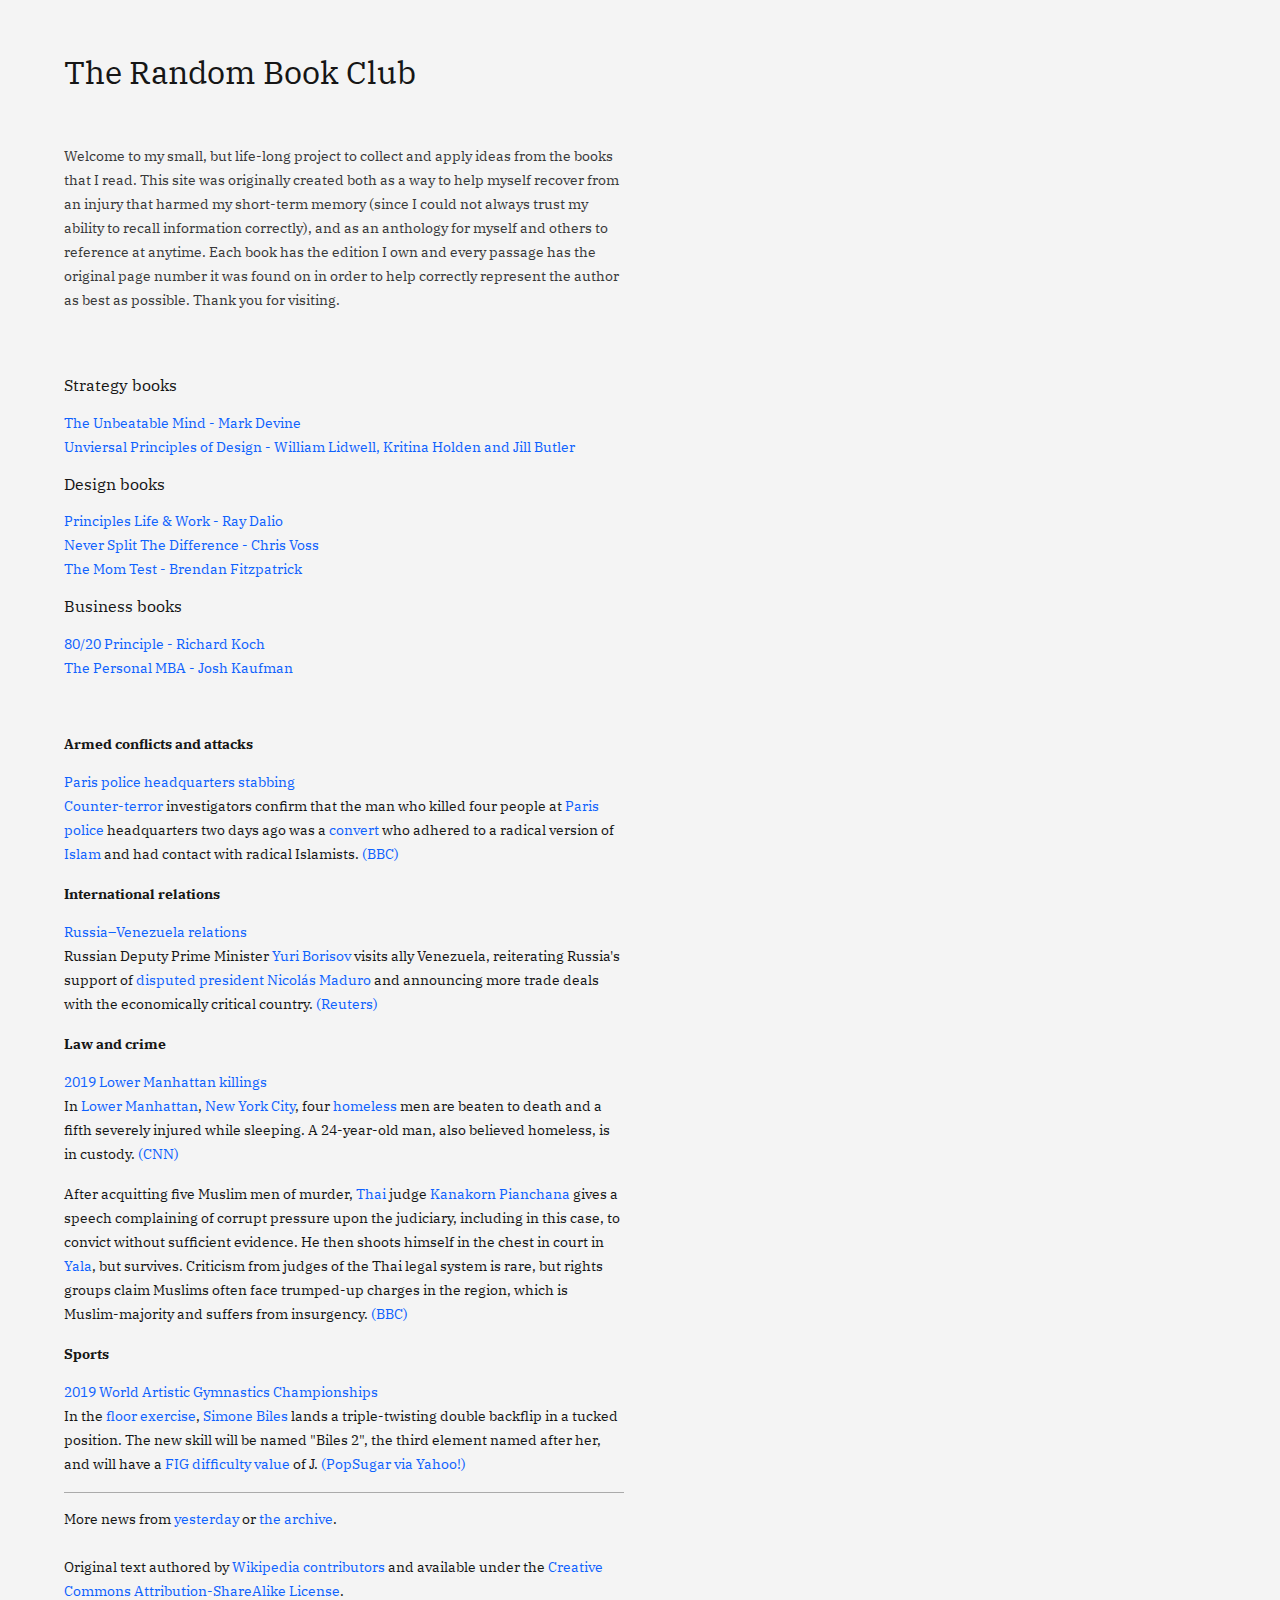
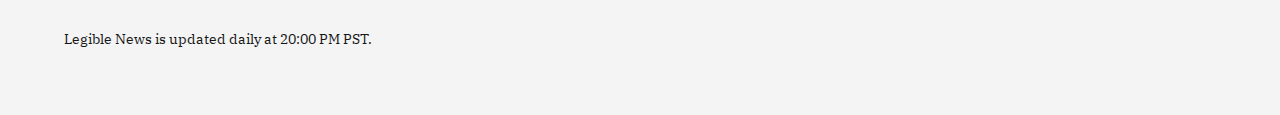
<file: index.html>
<!DOCTYPE html>
<html lang="en" dir="ltr">
  <head>
    <meta charset="utf-8">
    <title>Random Book Club</title>
    <link rel="stylesheet" href="style.css">
    <link href="https://fonts.googleapis.com/css?family=IBM+Plex+Serif" rel="stylesheet">
  </head>

  <body>
    <header>
      <h1>The Random Book Club</h1>
      <h3>Welcome to my small, but life-long project to collect and apply ideas from the books that I read. This site was originally created both as a way to help myself recover from an injury that harmed my short-term memory (since I could not always trust my ability to recall information correctly), and as an anthology for myself and others to reference at anytime. Each book has the edition I own and every passage has the original page number it was found on in order to help correctly represent the author as best as possible. Thank you for visiting.</h3>
    </header>


    <section>
      <h2>Strategy books</h2>
        <a href="books/unbeatablemind.html">The Unbeatable Mind - Mark Devine</a>
        <br>
        <a href="books/universalprinciplesofdesign.html">Unviersal Principles of Design - William Lidwell, Kritina Holden and Jill Butler</a>
        <br>
      <h2>Design books</h2>
      <a href="books/principles.html">Principles Life & Work - Ray Dalio</a>
      <br>
      <a href="books/neversplitthedifference.html">Never Split The Difference - Chris Voss</a>
      <br>
      <a href="books/themomtest.html">The Mom Test - Brendan Fitzpatrick</a>
      <br>
      <h2>Business books</h2>
      <a href="books/80-20.html">80/20 Principle - Richard Koch</a>
      <br>
      <a href="books/thepersonalmba.html">The Personal MBA - Josh Kaufman</a>
      <br>
    </section>


 <article>
                   <div style="margin-top:0.3em; font-size:inherit; font-weight:bold;">Armed conflicts and attacks</div>
<ul><li>
<a href="https://en.wikipedia.org/wiki/Paris%20police%20headquarters%20stabbing">Paris police headquarters stabbing</a><ul><li>
<a href="https://en.wikipedia.org/wiki/Counter-terror">Counter-terror</a> investigators confirm that the man who killed four people at <a href="https://en.wikipedia.org/wiki/Paris">Paris</a> <a href="https://en.wikipedia.org/wiki/law%20enforcement%20in%20France">police</a> headquarters two days ago was a <a href="https://en.wikipedia.org/wiki/religious%20conversion#Islam">convert</a> who adhered to a radical version of <a href="https://en.wikipedia.org/wiki/Islam">Islam</a> and had contact with radical Islamists. <a href="https://www.bbc.com/news/world-europe-49945640">(BBC)</a>
</li></ul>
</li></ul>

             <div style="margin-top:0.3em; font-size:inherit; font-weight:bold;">International relations</div>
<ul><li>
<a href="https://en.wikipedia.org/wiki/Russia%E2%80%93Venezuela%20relations">Russia–Venezuela relations</a><ul><li>Russian Deputy Prime Minister <a href="https://en.wikipedia.org/wiki/Yuri%20Borisov">Yuri Borisov</a> visits ally Venezuela, reiterating Russia's support of <a href="https://en.wikipedia.org/wiki/2019%20Venezuelan%20presidential%20crisis">disputed president</a> <a href="https://en.wikipedia.org/wiki/Nicol%C3%A1s%20Maduro">Nicolás Maduro</a> and announcing more trade deals with the economically critical country. <a href="https://www.reuters.com/article/us-russia-venezuela/russian-deputy-prime-minister-in-venezuela-to-support-maduro-idUSKCN1WK0CF">(Reuters)</a>
</li></ul>
</li></ul>

             <div style="margin-top:0.3em; font-size:inherit; font-weight:bold;">Law and crime</div>
<ul>
<li>
<a href="https://en.wikipedia.org/wiki/2019%20Lower%20Manhattan%20killings">2019 Lower Manhattan killings</a> <ul><li>In <a href="https://en.wikipedia.org/wiki/Lower%20Manhattan">Lower Manhattan</a>, <a href="https://en.wikipedia.org/wiki/New%20York%20City">New York City</a>, four <a href="https://en.wikipedia.org/wiki/homelessness%20in%20the%20United%20States">homeless</a> men are beaten to death and a fifth severely injured while sleeping. A 24-year-old man, also believed homeless, is in custody. <a href="https://edition.cnn.com/2019/10/05/us/new-york-homeless-men-killed/index.html">(CNN)</a>
</li></ul>
</li>
<li>After acquitting five Muslim men of murder, <a href="https://en.wikipedia.org/wiki/Thailand">Thai</a> judge <a href="https://en.wikipedia.org/wiki/Kanakorn%20Pianchana">Kanakorn Pianchana</a> gives a speech complaining of corrupt pressure upon the judiciary, including in this case, to convict without sufficient evidence. He then shoots himself in the chest in court in <a href="https://en.wikipedia.org/wiki/Yala%20Province">Yala</a>, but survives. Criticism from judges of the Thai legal system is rare, but rights groups claim Muslims often face trumped-up charges in the region, which is Muslim-majority and suffers from insurgency. <a href="https://www.bbc.co.uk/news/world-asia-49945636">(BBC)</a>
</li>
</ul>
             <div style="margin-top:0.3em; font-size:inherit; font-weight:bold;">Sports</div>
<ul><li>
<a href="https://en.wikipedia.org/wiki/2019%20World%20Artistic%20Gymnastics%20Championships">2019 World Artistic Gymnastics Championships</a><ul><li>In the <a href="https://en.wikipedia.org/wiki/Floor%20(gymnastics)">floor exercise</a>, <a href="https://en.wikipedia.org/wiki/Simone%20Biles">Simone Biles</a> lands a triple-twisting double backflip in a tucked position. The new skill will be named "Biles 2", the third element named after her, and will have a <a href="https://en.wikipedia.org/wiki/Code%20of%20Points%20(artistic%20gymnastics)#The%20FIG%20Code%20of%20Points">FIG difficulty value</a> of J. <a href="https://www.yahoo.com/lifestyle/simone-biles-starts-off-worlds-185211838.html">(PopSugar via Yahoo!)</a>
</li></ul>
</li></ul>

 </article>
 <footer>
   <p>
     More news from <a href="/october-4-2019.html">yesterday</a> or <a href="/archive.html">the archive</a>.
   </p>
   <p>Original text authored by <a href="https://en.wikipedia.org/w/index.php?title=Portal:Current_events/2019_October_5&action=history">Wikipedia contributors</a> and available under the <a href="https://creativecommons.org/licenses/by-sa/3.0/us/">Creative Commons Attribution-ShareAlike License</a>.</p>
   <p>Legible News is updated daily at 20:00 PM PST.</p>
 </footer>

  </body>
</html>
</file>
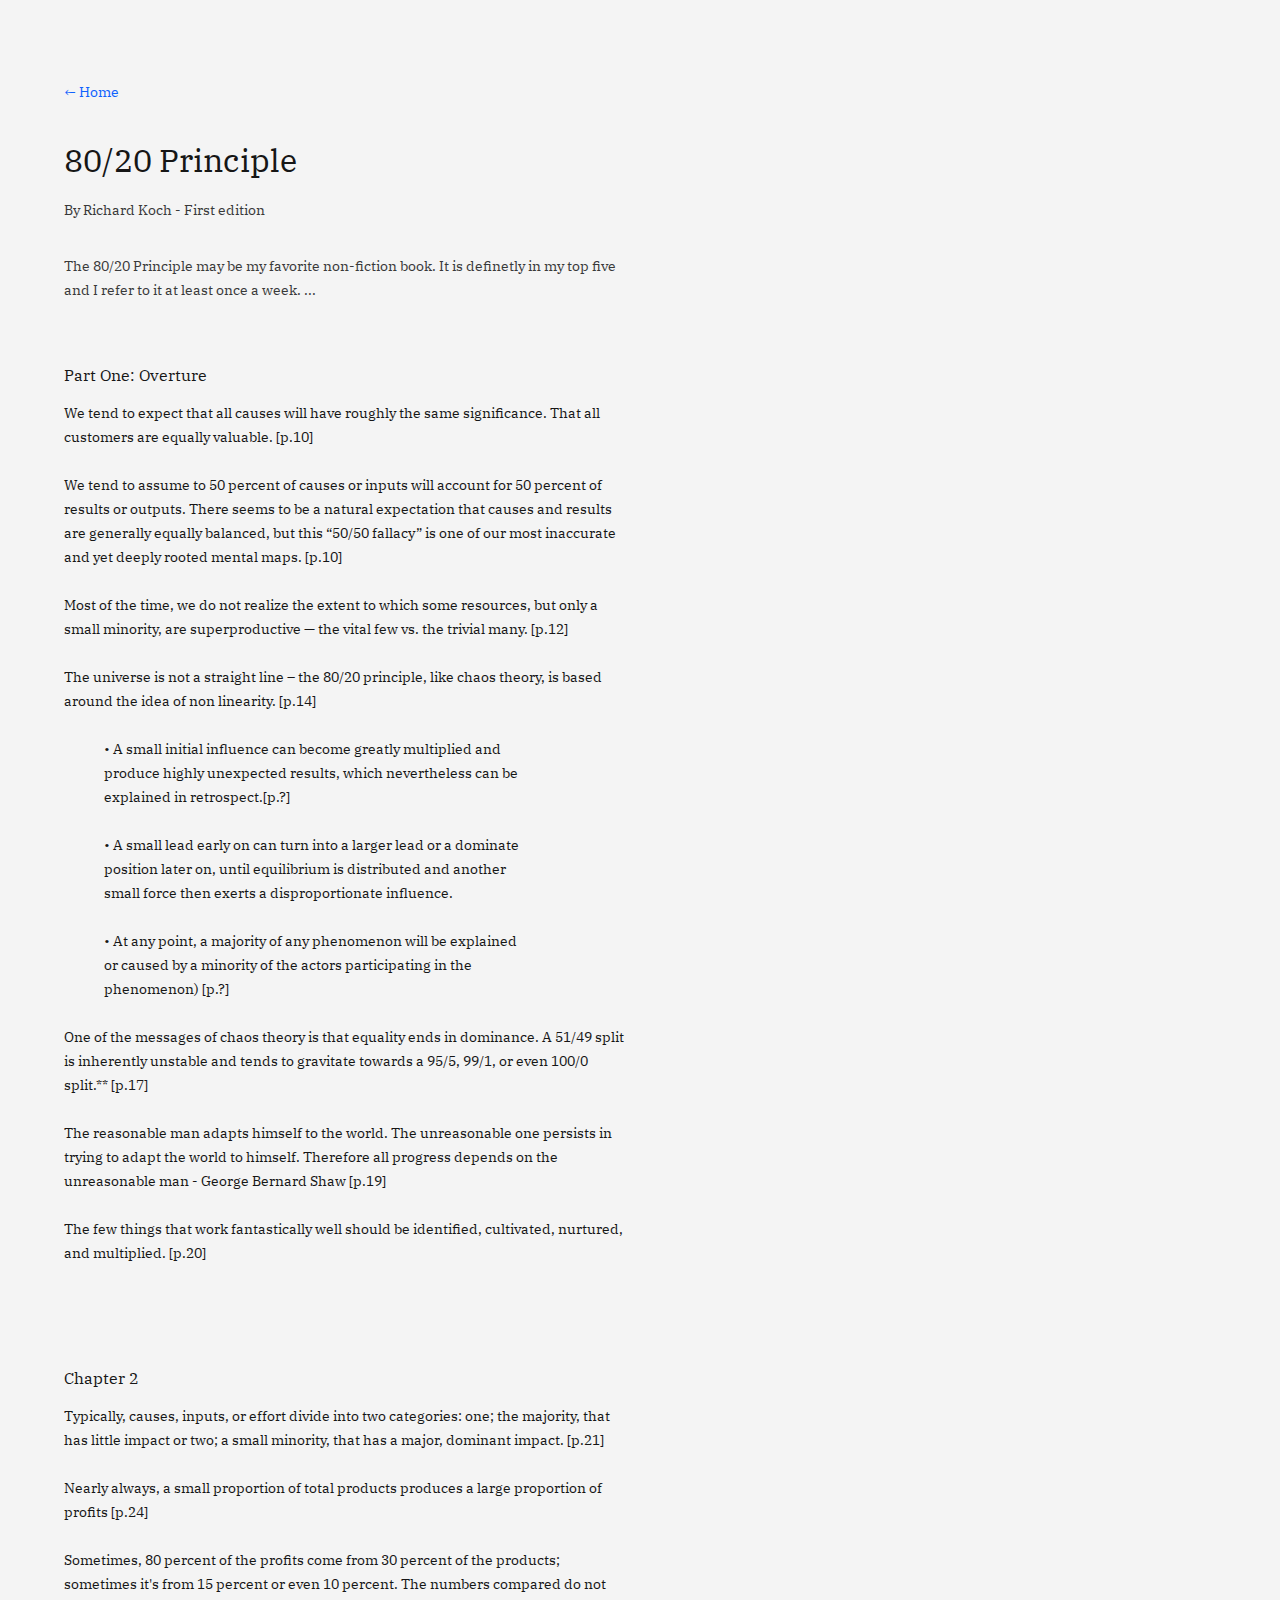
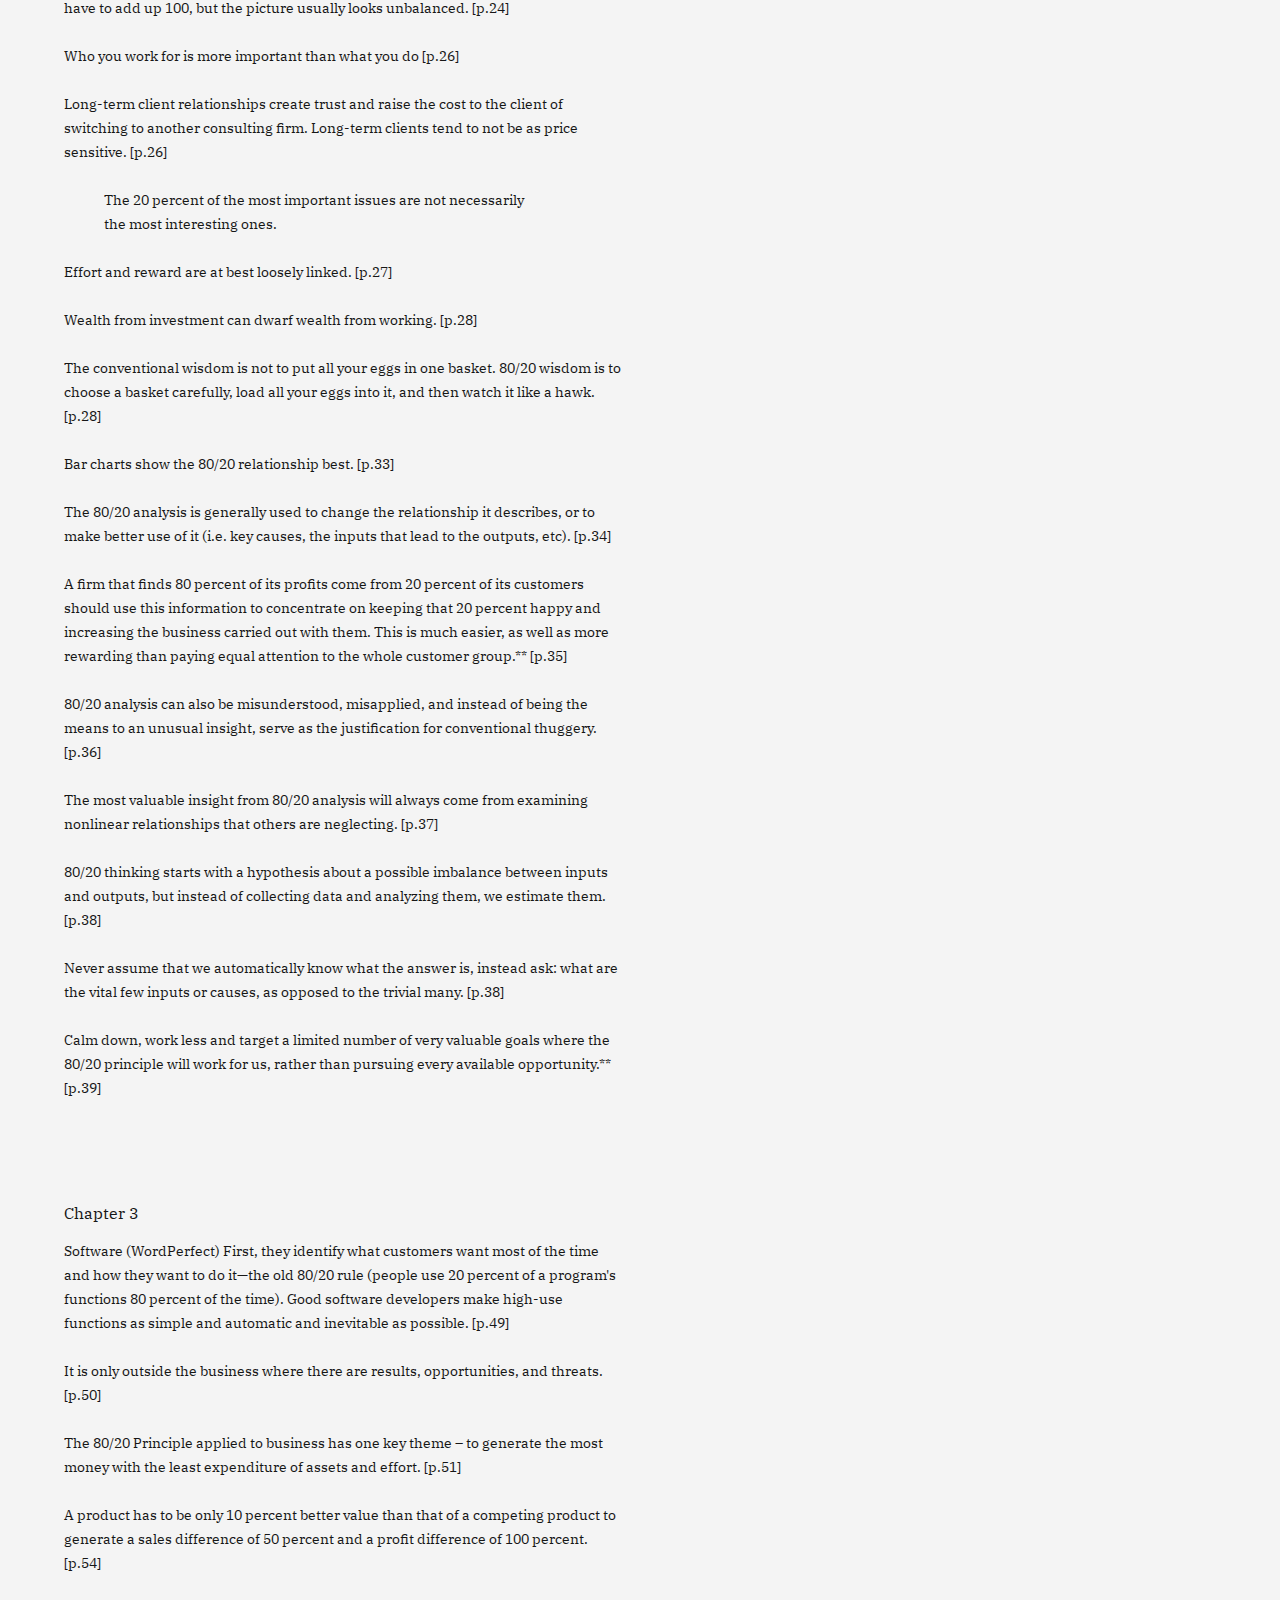
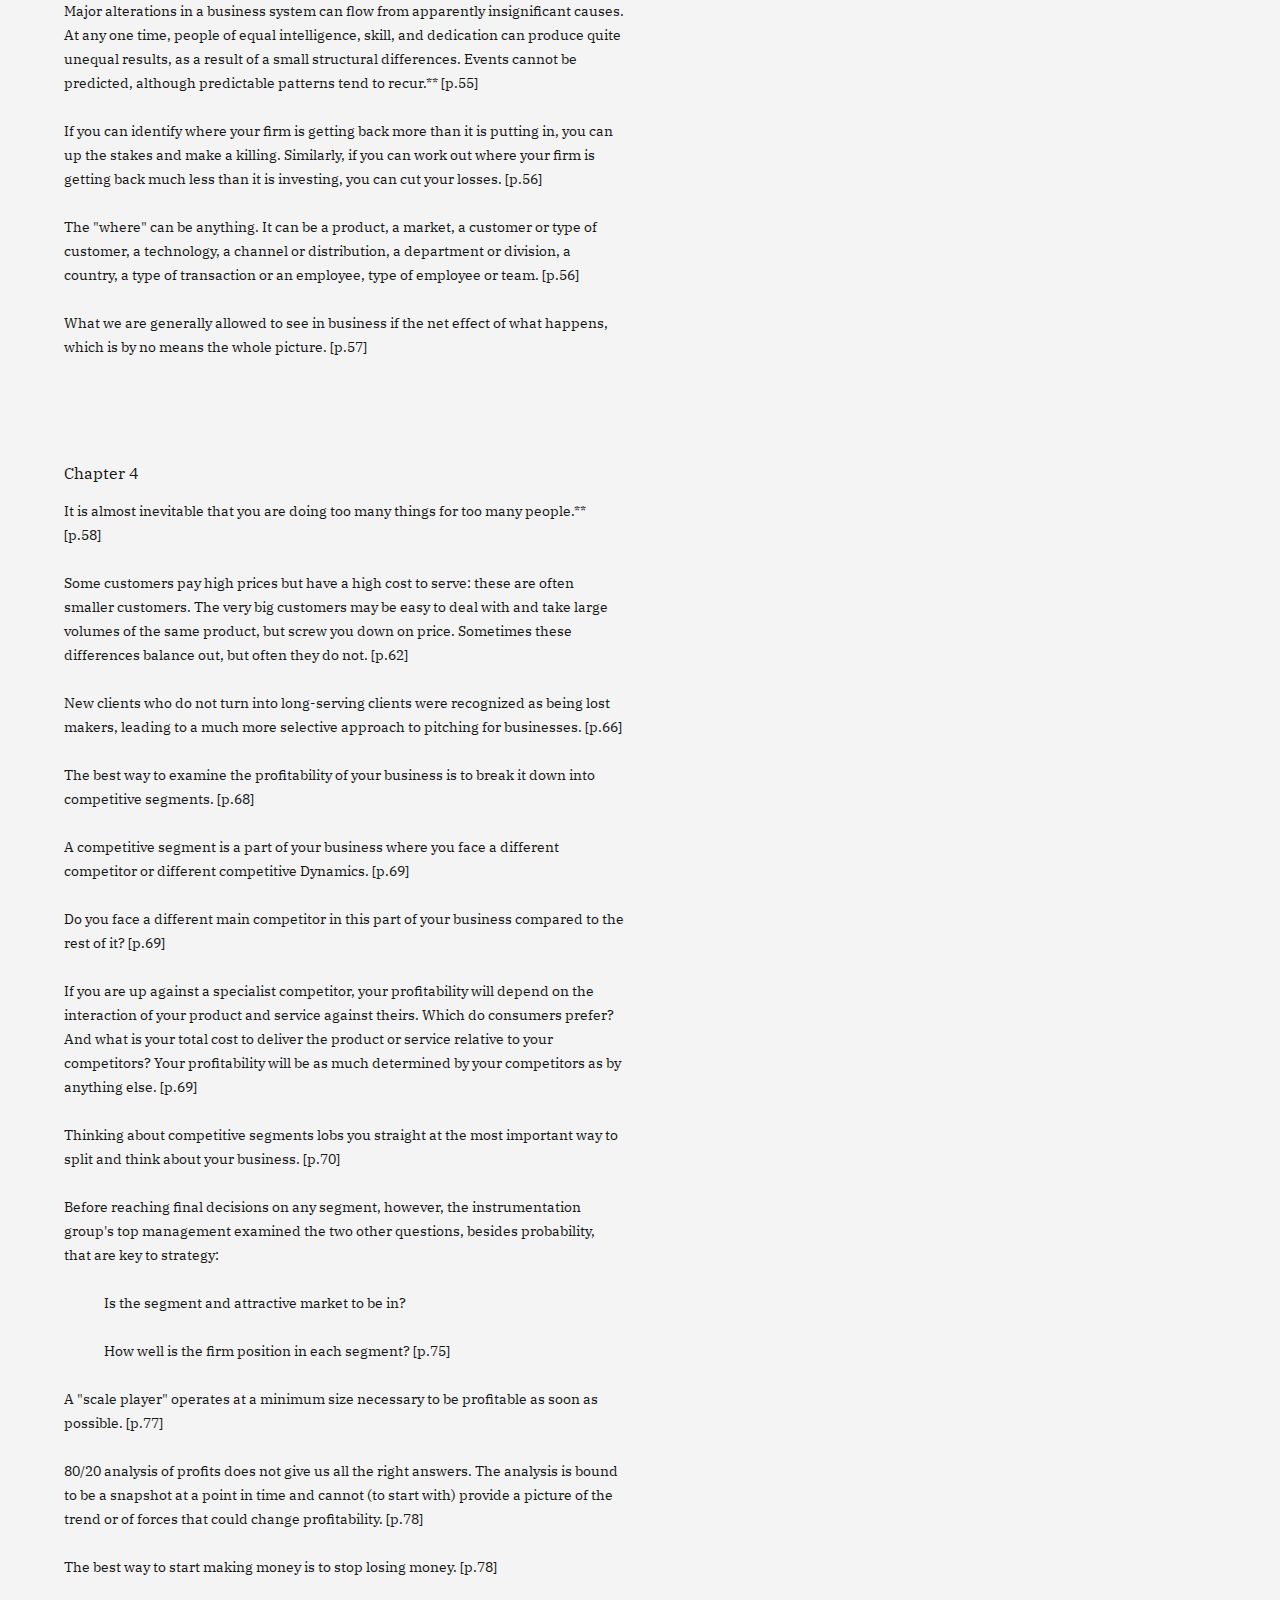
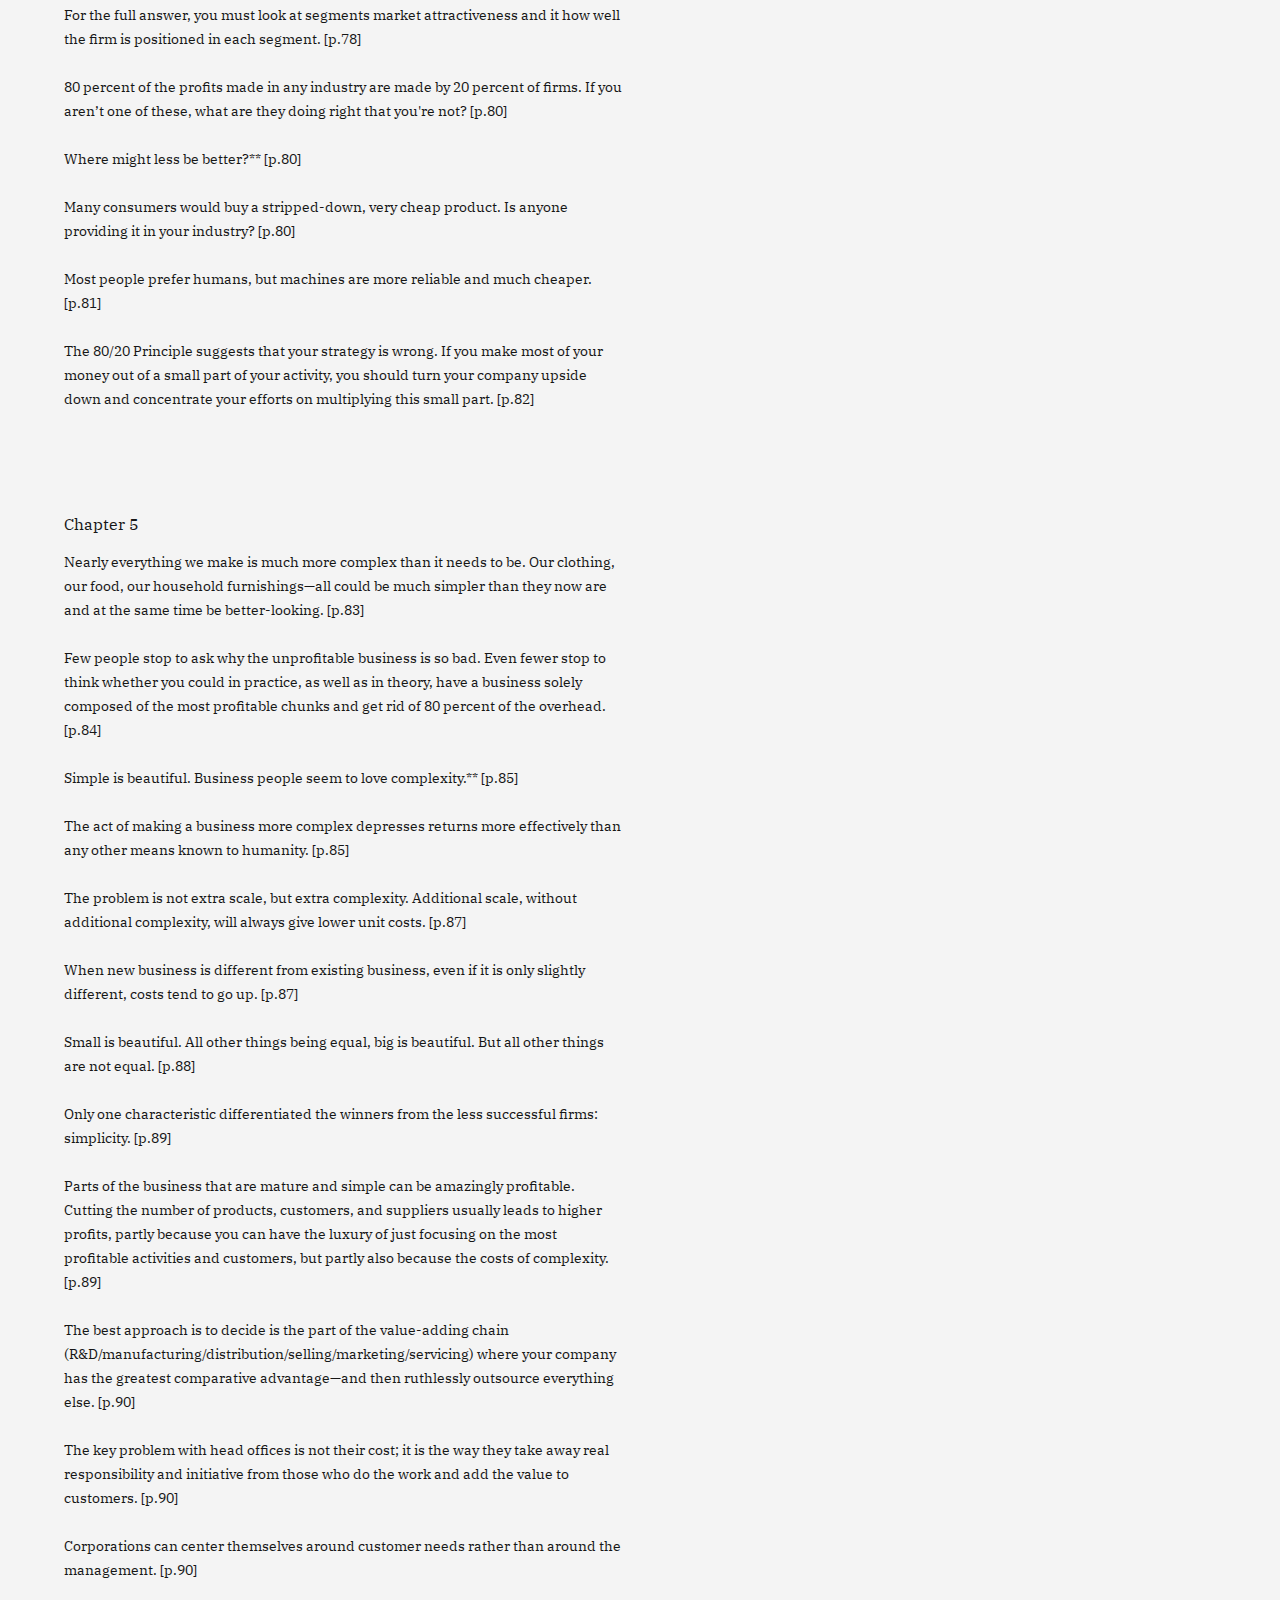
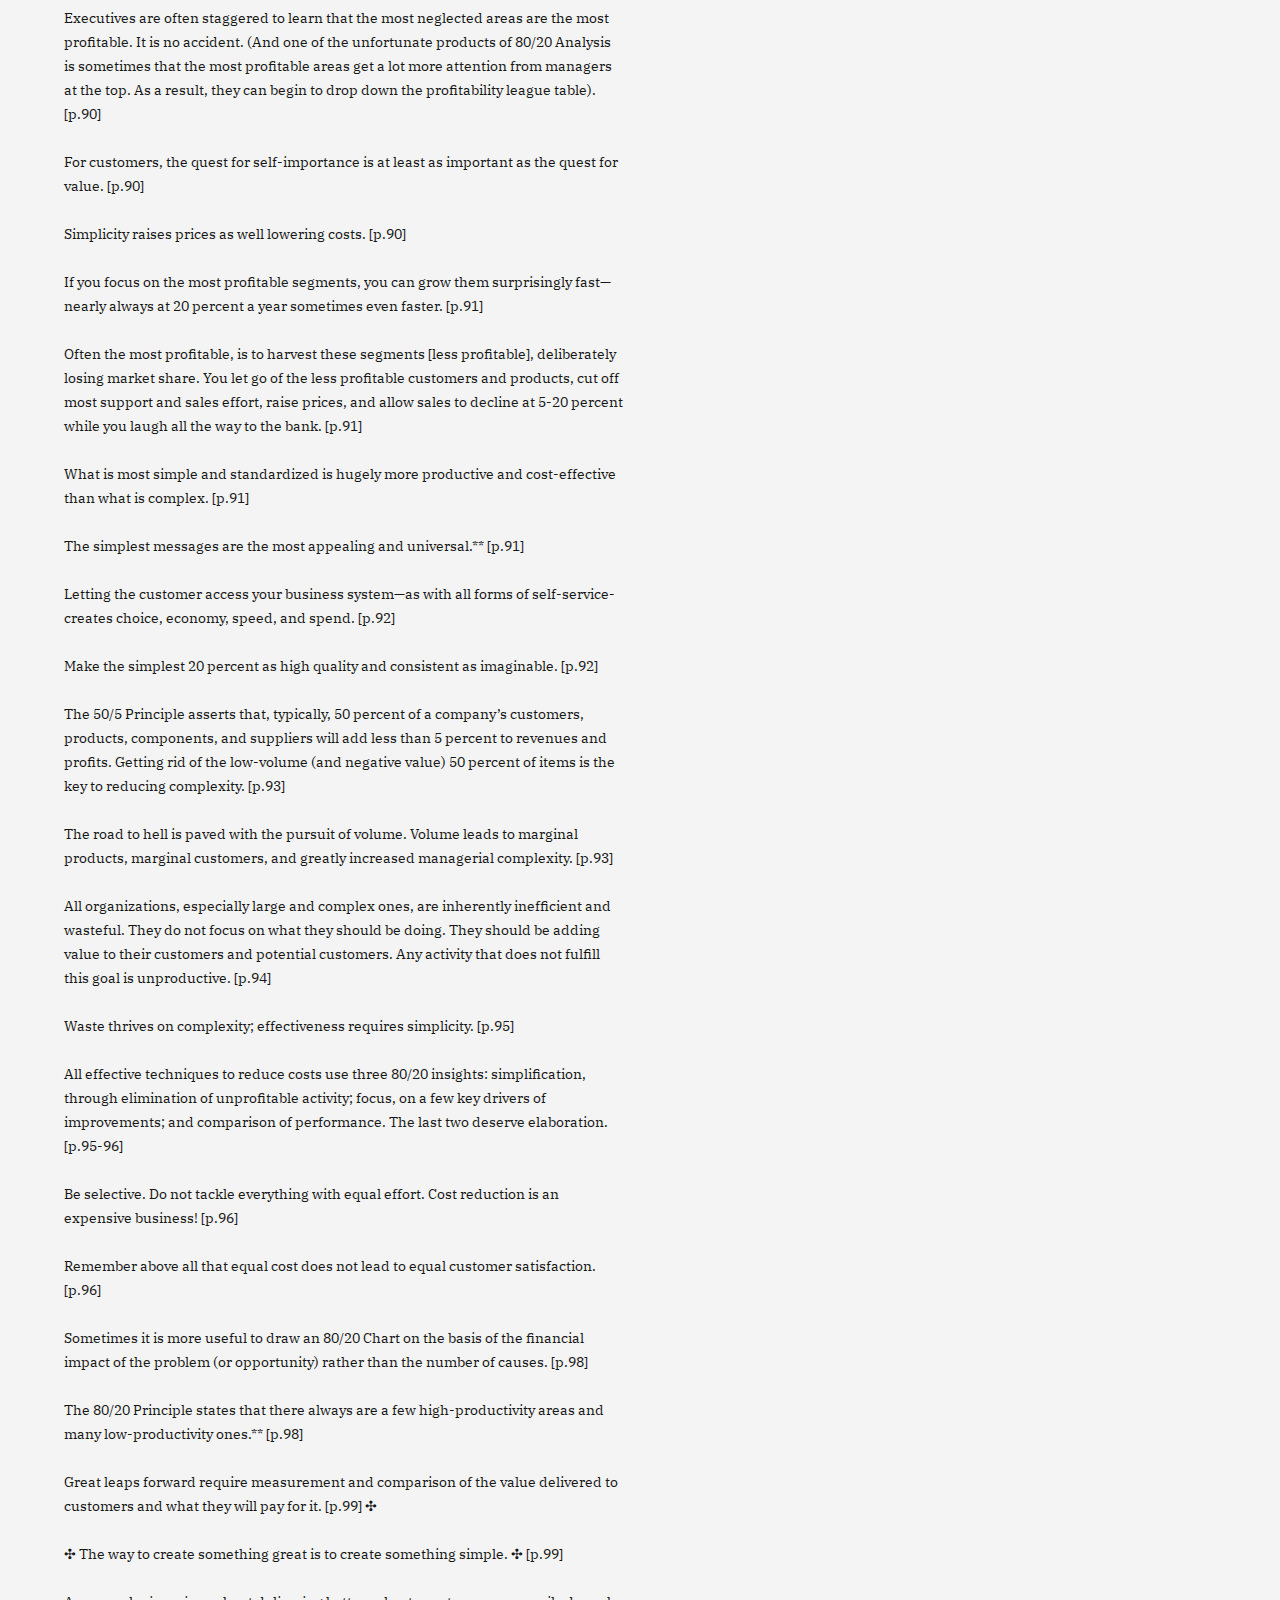
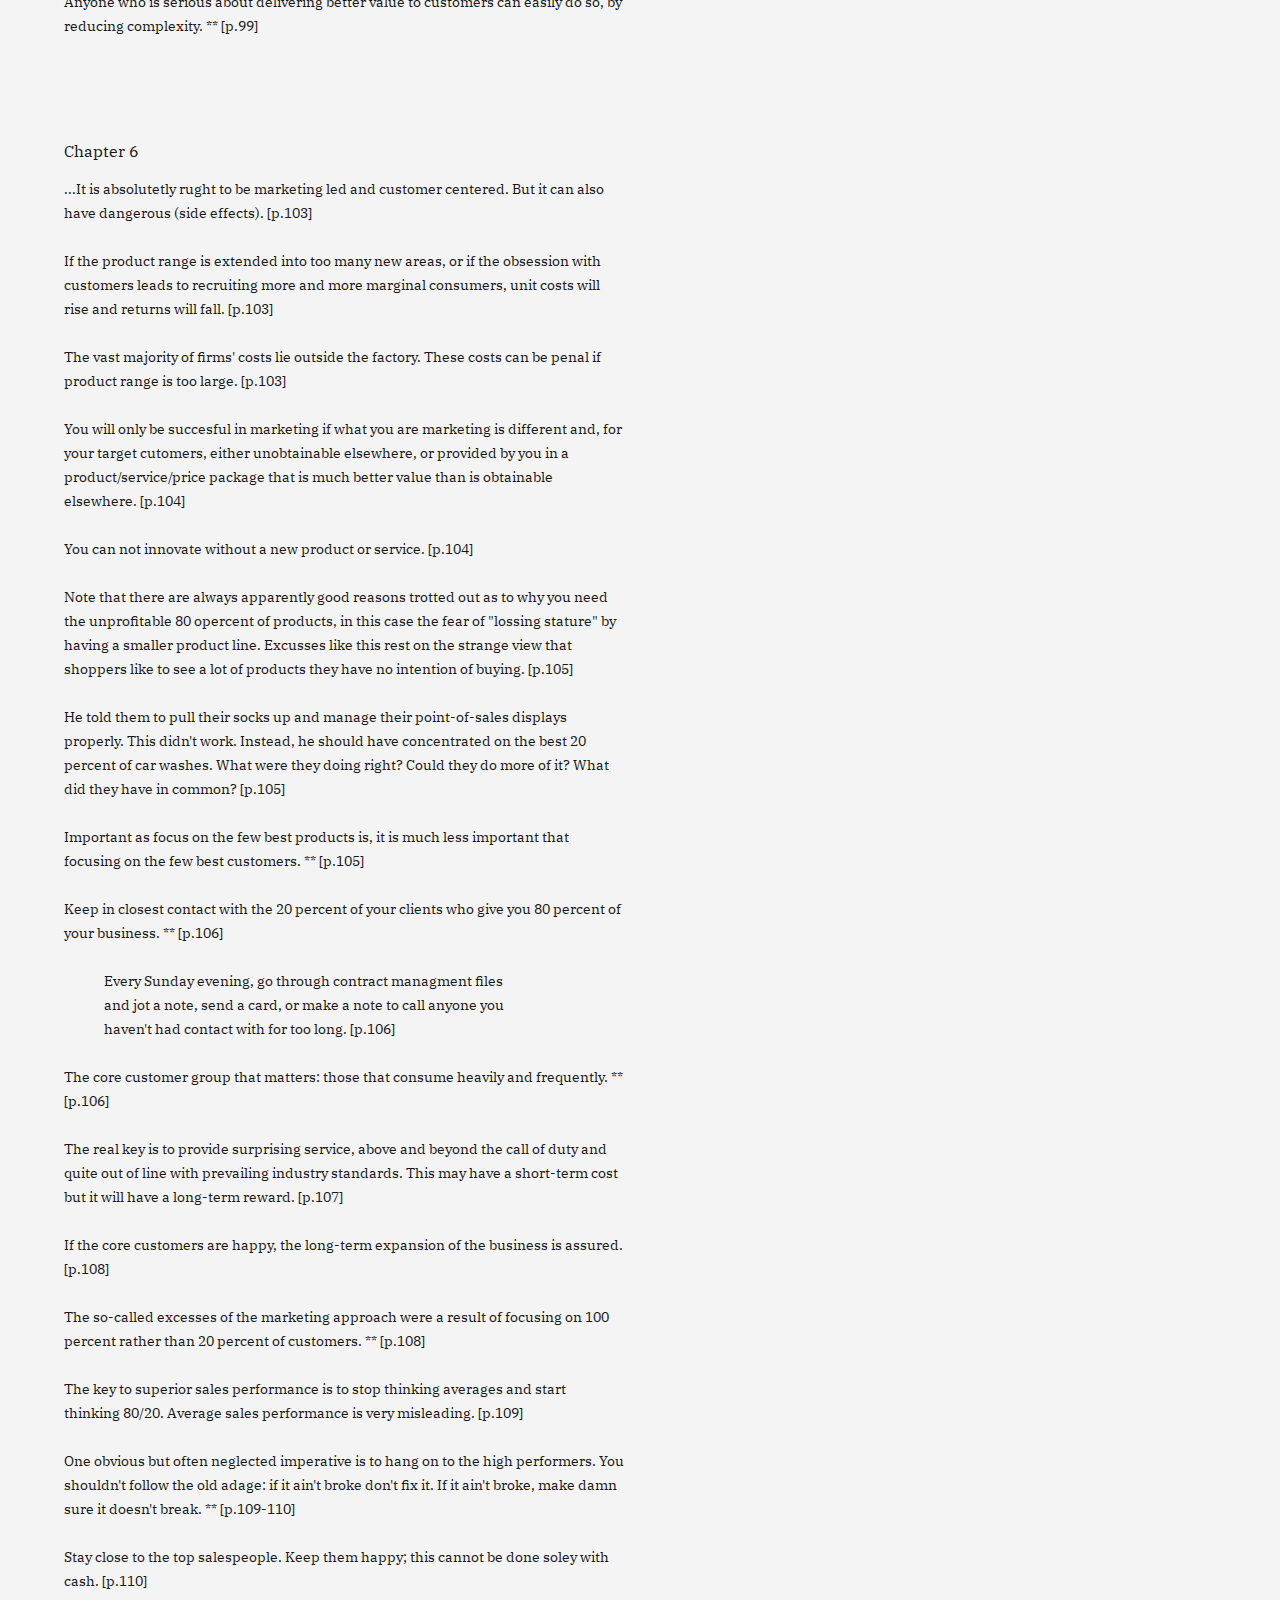
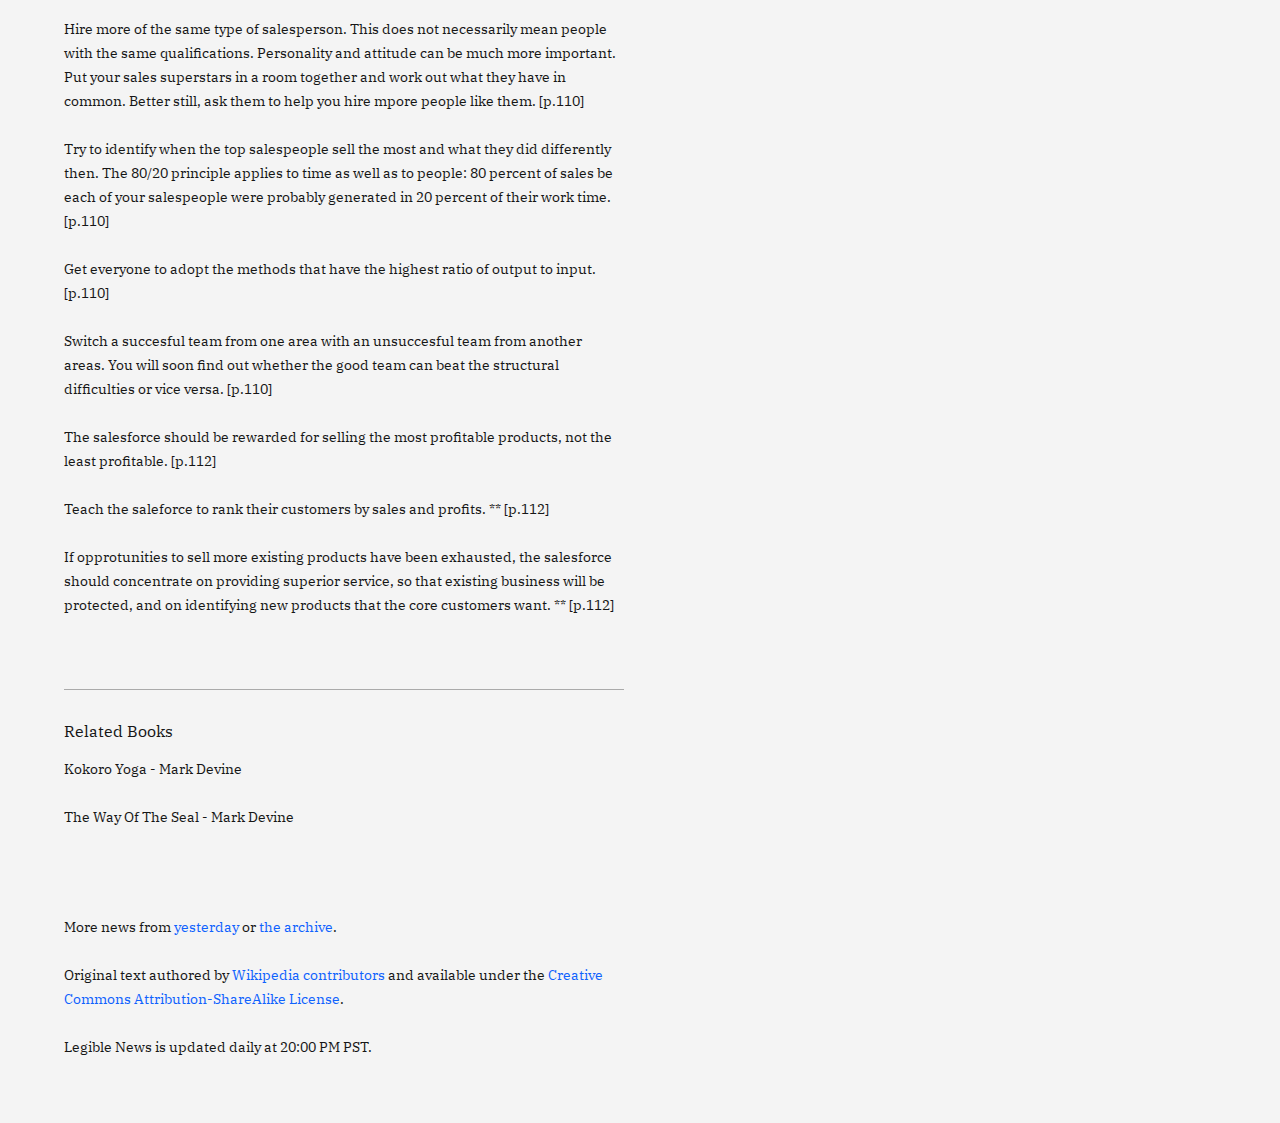
<file: books/80-20.html>
<!DOCTYPE html>
<html lang="en" dir="ltr">
  <head>
    <meta charset="utf-8">
    <title>80-20 Principle</title>
    <link rel="stylesheet" href="../style.css">
    <link href="https://fonts.googleapis.com/css?family=IBM+Plex+Serif" rel="stylesheet">
  </head>

  <body>
    <header>
      <section><a href="../index.html">← Home</a></section>
      <book>80/20 Principle</book>
      <h4>By Richard Koch - First edition</h4>
      <summary>The 80/20 Principle may be my favorite non-fiction book. It is definetly in my top five and I refer to it at least once a week. ...</summary>
    </header>

    <section>
      <h2>Part One: Overture</h2>
      <p>We tend to expect that all causes will have roughly the same significance. That all customers are equally valuable. [p.10]</p>
      <p>We tend to assume to 50 percent of causes or inputs will account for 50 percent of results or outputs. There seems to be a natural expectation that causes and results are generally equally balanced, but this “50/50 fallacy” is one of our most inaccurate and yet deeply rooted mental maps. [p.10]</p>
      <p>Most of the time, we do not realize the extent to which some resources, but only a small minority, are superproductive — the vital few vs. the trivial many. [p.12]</p>
      <p>The universe is not a straight line – the 80/20 principle, like chaos theory, is based around the idea of non linearity. [p.14]</p>
          <blockquote>
              <p>• A small initial influence can become greatly multiplied and produce highly unexpected results, which nevertheless can be explained in retrospect.[p.?]</p>
              <p>• A small lead early on can turn into a larger lead or a dominate position later on, until equilibrium is distributed and another small force then exerts a disproportionate influence.</p>
              <p>• At any point, a majority of any phenomenon will be explained or caused by a minority of the actors participating in the phenomenon) [p.?]</p>
          </blockquote>
      <p>One of the messages of chaos theory is that equality ends in dominance. A 51/49 split is inherently unstable and tends to gravitate towards a 95/5, 99/1, or even 100/0 split.** [p.17]</p>
      <p>The reasonable man adapts himself to the world. The unreasonable one persists in trying to adapt the world to himself. Therefore all progress depends on the unreasonable man - George Bernard Shaw [p.19]</p>
      <p>The few things that work fantastically well should be identified, cultivated, nurtured, and multiplied. [p.20]</p>
    </section>

    <section>
      <h2>Chapter 2</h2>
      <p>Typically, causes, inputs, or effort divide into two categories: one; the majority, that has little impact or two; a small minority, that has a major, dominant impact. [p.21]</p>
      <p>Nearly always, a small proportion of total products produces a large proportion of profits [p.24]</p>
      <p>Sometimes, 80 percent of the profits come from 30 percent of the products; sometimes it's from 15 percent or even 10 percent. The numbers compared do not have to add up 100, but the picture usually looks unbalanced. [p.24]</p>
      <p>Who you work for is more important than what you do [p.26]</p>
      <p>Long-term client relationships create trust and raise the cost to the client of switching to another consulting firm. Long-term clients tend to not be as price sensitive. [p.26]</p>
          <blockquote>
              <p>The 20 percent of the most important issues are not necessarily the most interesting ones.</p>
          </blockquote>
      <p>Effort and reward are at best loosely linked. [p.27]</p>
      <p>Wealth from investment can dwarf wealth from working. [p.28]</p>
      <p>The conventional wisdom is not to put all your eggs in one basket. 80/20 wisdom is to choose a basket carefully, load all your eggs into it, and then watch it like a hawk. [p.28]</p>
      <p>Bar charts show the 80/20 relationship best. [p.33]</p>
      <p>The 80/20 analysis is generally used to change the relationship it describes, or to make better use of it (i.e. key causes, the inputs that lead to the outputs, etc). [p.34]</p>
      <p>A firm that finds 80 percent of its profits come from 20 percent of its customers should use this information to concentrate on keeping that 20 percent happy and increasing the business carried out with them. This is much easier, as well as more rewarding than paying equal attention to the whole customer group.** [p.35]</p>
      <p>80/20 analysis can also be misunderstood, misapplied, and instead of being the means to an unusual insight, serve as the justification for conventional thuggery. [p.36]</p>
      <p>The most valuable insight from 80/20 analysis will always come from examining nonlinear relationships that others are neglecting. [p.37]</p>
      <p>80/20 thinking starts with a hypothesis about a possible imbalance between inputs and outputs, but instead of collecting data and analyzing them, we estimate them. [p.38]</p>
      <p>Never assume that we automatically know what the answer is, instead ask: what are the vital few inputs or causes, as opposed to the trivial many. [p.38]</p>
      <p>Calm down, work less and target a limited number of very valuable goals where the 80/20 principle will work for us, rather than pursuing every available opportunity.** [p.39]</p>
    </section>

    <section>
      <h2>Chapter 3</h2>
      <p>Software (WordPerfect) First, they identify what customers want most of the time and how they want to do it—the old 80/20 rule (people use 20 percent of a program's functions 80 percent of the time). Good software developers make high-use functions as simple and automatic and inevitable as possible. [p.49]</p>
      <p>It is only outside the business where there are results, opportunities, and threats. [p.50]</p>
      <p>The 80/20 Principle applied to business has one key theme – to generate the most money with the least expenditure of assets and effort. [p.51]</p>
      <p>A product has to be only 10 percent better value than that of a competing product to generate a sales difference of 50 percent and a profit difference of 100 percent. [p.54]</p>
      <p>Major alterations in a business system can flow from apparently insignificant causes. At any one time, people of equal intelligence, skill, and dedication can produce quite unequal results, as a result of a small structural differences. Events cannot be predicted, although predictable patterns tend to recur.** [p.55]</p>
      <p>If you can identify where your firm is getting back more than it is putting in, you can up the stakes and make a killing. Similarly, if you can work out where your firm is getting back much less than it is investing, you can cut your losses. [p.56]</p>
      <p>The "where" can be anything. It can be a product, a market, a customer or type of customer, a technology, a channel or distribution, a department or division, a country, a type of transaction or an employee, type of employee or team. [p.56]</p>
      <p>What we are generally allowed to see in business if the net effect of what happens, which is by no means the whole picture. [p.57]</p>
    </section>

    <section>
      <h2>Chapter 4</h2>
      <p>It is almost inevitable that you are doing too many things for too many people.** [p.58]</p>
      <p>Some customers pay high prices but have a high cost to serve: these are often smaller customers. The very big customers may be easy to deal with and take large volumes of the same product, but screw you down on price. Sometimes these differences balance out, but often they do not. [p.62]</p>
      <p>New clients who do not turn into long-serving clients were recognized as being lost makers, leading to a much more selective approach to pitching for businesses. [p.66]</p>
      <p>The best way to examine the profitability of your business is to break it down into competitive segments. [p.68]</p>
      <p>A competitive segment is a part of your business where you face a different competitor or different competitive Dynamics. [p.69]</p>
      <p>Do you face a different main competitor in this part of your business compared to the rest of it? [p.69]</p>
      <p>If you are up against a specialist competitor, your profitability will depend on the interaction of your product and service against theirs. Which do consumers prefer? And what is your total cost to deliver the product or service relative to your competitors? Your profitability will be as much determined by your competitors as by anything else. [p.69]</p>
      <p>Thinking about competitive segments lobs you straight at the most important way to split and think about your business. [p.70]</p>
      <p>Before reaching final decisions on any segment, however, the instrumentation group's top management examined the two other questions, besides probability, that are key to strategy:</p>
          <blockquote>
            <p>Is the segment and attractive market to be in?</p>
            <p>How well is the firm position in each segment? [p.75]</p>
          </blockquote>
      <p>A "scale player" operates at a minimum size necessary to be profitable as soon as possible. [p.77]</p>
      <p>80/20 analysis of profits does not give us all the right answers. The analysis is bound to be a snapshot at a point in time and cannot (to start with) provide a picture of the trend or of forces that could change profitability. [p.78]</p>
      <p>The best way to start making money is to stop losing money. [p.78]</p>
      <p>For the full answer, you must look at segments market attractiveness and it how well the firm is positioned in each segment. [p.78]</p>
      <p>80 percent of the profits made in any industry are made by 20 percent of firms. If you aren’t one of these, what are they doing right that you're not? [p.80]</p>
      <p>Where might less be better?** [p.80]</p>
      <p>Many consumers would buy a stripped-down, very cheap product. Is anyone providing it in your industry? [p.80]</p>
      <p>Most people prefer humans, but machines are more reliable and much cheaper. [p.81]</p>
      <p>The 80/20 Principle suggests that your strategy is wrong. If you make most of your money out of a small part of your activity, you should turn your company upside down and concentrate your efforts on multiplying this small part. [p.82]</p>
    </section>

    <section>
      <h2>Chapter 5</h2>
      <p>Nearly everything we make is much more complex than it needs to be. Our clothing, our food, our household furnishings—all could be much simpler than they now are and at the same time be better-looking. [p.83]</p>
      <p>Few people stop to ask why the unprofitable business is so bad. Even fewer stop to think whether you could in practice, as well as in theory, have a business solely composed of the most profitable chunks and get rid of 80 percent of the overhead. [p.84]</p>
      <p>Simple is beautiful. Business people seem to love complexity.** [p.85]</p>
      <p>The act of making a business more complex depresses returns more effectively than any other means known to humanity. [p.85]</p>
      <p>The problem is not extra scale, but extra complexity. Additional scale, without additional complexity, will always give lower unit costs. [p.87]</p>
      <p>When new business is different from existing business, even if it is only slightly different, costs tend to go up. [p.87]</p>
      <p>Small is beautiful. All other things being equal, big is beautiful. But all other things are not equal. [p.88]</p>
      <p>Only one characteristic differentiated the winners from the less successful firms: simplicity. [p.89]</p>
      <p>Parts of the business that are mature and simple can be amazingly profitable. Cutting the number of products, customers, and suppliers usually leads to higher profits, partly because you can have the luxury of just focusing on the most profitable activities and customers, but partly also because the costs of complexity. [p.89]</p>
      <p>The best approach is to decide is the part of the value-adding chain (R&D/manufacturing/distribution/selling/marketing/servicing) where your company has the greatest comparative advantage—and then ruthlessly outsource everything else. [p.90]</p>
      <p>The key problem with head offices is not their cost; it is the way they take away real responsibility and initiative from those who do the work and add the value to customers. [p.90]</p>
      <p>Corporations can center themselves around customer needs rather than around the management. [p.90]</p>
      <p>Executives are often staggered to learn that the most neglected areas are the most profitable. It is no accident. (And one of the unfortunate products of 80/20 Analysis is sometimes that the most profitable areas get a lot more attention from managers at the top. As a result, they can begin to drop down the profitability league table). [p.90]</p>
      <p>For customers, the quest for self-importance is at least as important as the quest for value. [p.90]</p>
      <p>Simplicity raises prices as well lowering costs. [p.90]</p>
      <p>If you focus on the most profitable segments, you can grow them surprisingly fast—nearly always at 20 percent a year sometimes even faster. [p.91]</p>
      <p>Often the most profitable, is to harvest these segments [less profitable], deliberately losing market share. You let go of the less profitable customers and products, cut off most support and sales effort, raise prices, and allow sales to decline at 5-20 percent while you laugh all the way to the bank. [p.91]</p>
      <p>What is most simple and standardized is hugely more productive and cost-effective than what is complex. [p.91]</p>
      <p>The simplest messages are the most appealing and universal.** [p.91]</p>
      <p>Letting the customer access your business system—as with all forms of self-service-creates choice, economy, speed, and spend. [p.92]</p>
      <p>Make the simplest 20 percent as high quality and consistent as imaginable. [p.92]</p>
      <p>The 50/5 Principle asserts that, typically, 50 percent of a company’s customers, products, components, and suppliers will add less than 5 percent to revenues and profits. Getting rid of the low-volume (and negative value) 50 percent of items is the key to reducing complexity. [p.93]</p>
      <p>The road to hell is paved with the pursuit of volume. Volume leads to marginal products, marginal customers, and greatly increased managerial complexity. [p.93]</p>
      <p>All organizations, especially large and complex ones, are inherently inefficient and wasteful. They do not focus on what they should be doing. They should be adding value to their customers and potential customers. Any activity that does not fulfill this goal is unproductive. [p.94]</p>
      <p>Waste thrives on complexity; effectiveness requires simplicity. [p.95]</p>
      <p>All effective techniques to reduce costs use three 80/20 insights: simplification, through elimination of unprofitable activity; focus, on a few key drivers of improvements; and comparison of performance. The last two deserve elaboration. [p.95-96]</p>
      <p>Be selective. Do not tackle everything with equal effort. Cost reduction is an expensive business! [p.96]</p>
      <p>Remember above all that equal cost does not lead to equal customer satisfaction. [p.96]</p>
      <p>Sometimes it is more useful to draw an 80/20 Chart on the basis of the financial impact of the problem (or opportunity) rather than the number of causes. [p.98]</p>
      <p>The 80/20 Principle states that there always are a few high-productivity areas and many low-productivity ones.** [p.98]</p>
      <p>Great leaps forward require measurement and comparison of the value delivered to customers and what they will pay for it. [p.99] ✣</p>
      <p>✣ The way to create something great is to create something simple. ✣ [p.99]</p>
      <p>Anyone who is serious about delivering better value to customers can easily do so, by reducing complexity. ** [p.99]</p>
    </section>

    <section>
      <h2>Chapter 6</h2>
      <p>...It is absolutetly rught to be marketing led and customer centered. But it can also have dangerous (side effects). [p.103]</p>
      <p>If the product range is extended into too many new areas, or if the obsession with customers leads to recruiting more and more marginal consumers, unit costs will rise and returns will fall. [p.103]</p>
      <p>The vast majority of firms' costs lie outside the factory. These costs can be penal if product range is too large. [p.103]</p>
      <p>You will only be succesful in marketing if what you are marketing is different and, for your target cutomers, either unobtainable elsewhere, or provided by you in a product/service/price package that is much better value than is obtainable elsewhere. [p.104] </p>
      <p>You can not innovate without a new product or service. [p.104]</p>
      <p>Note that there are always apparently good reasons trotted out as to why you need the unprofitable 80 opercent of products, in this case the fear of "lossing stature" by having a smaller product line. Excusses like this rest on the strange view that shoppers like to see a lot of products they have no intention of buying. [p.105]</p>
      <p>He told them to pull their socks up and manage their point-of-sales displays properly. This didn't work. Instead, he should have concentrated on the best 20 percent of car washes. What were they doing right? Could they do more of it? What did they have in common? [p.105]</p>
      <p>Important as focus on the few best products is, it is much less important that focusing on the few best customers. ** [p.105]</p>
      <p>Keep in closest contact with the 20 percent of your clients who give you 80 percent of your business. ** [p.106]</p>
      <blockquote>
        <p>Every Sunday evening, go through contract managment files and jot a note, send a card, or make a note to call anyone you haven't had contact with for too long. [p.106]</p>
      </blockquote>
      <p>The core customer group that matters: those that consume heavily and frequently. ** [p.106]</p>
      <p>The real key is to provide surprising service, above and beyond the call of duty and quite out of line with prevailing industry standards. This may have a short-term cost but it will have a long-term reward. [p.107]</p>
      <p>If the core customers are happy, the long-term expansion of the business is assured. [p.108]</p>
      <p>The so-called excesses of the marketing approach were a result of focusing on 100 percent rather than 20 percent of customers. ** [p.108]</p>
      <p>The key to superior sales performance is to stop thinking averages and start thinking 80/20. Average sales performance is very misleading. [p.109]</p>
      <p>One obvious but often neglected imperative is to hang on to the high performers. You shouldn't follow the old adage: if it ain't broke don't fix it. If it ain't broke, make damn sure it doesn't break. ** [p.109-110]</p>
      <p>Stay close to the top salespeople. Keep them happy; this cannot be done soley with cash. [p.110]</p>
      <p>Hire more of the same type of salesperson. This does not necessarily mean people with the same qualifications. Personality and attitude can be much more important. Put your sales superstars in a room together and work out what they have in common. Better still, ask them to help you hire mpore people like them. [p.110]</p>
      <p>Try to identify when the top salespeople sell the most and what they did differently then. The 80/20 principle applies to time as well as to people: 80 percent of sales be each of your salespeople were probably generated in 20 percent of their work time. [p.110]</p>
      <p>Get everyone to adopt the methods that have the highest ratio of output to input. [p.110]</p>
      <p>Switch a succesful team from one area with an unsuccesful team from another areas. You will soon find out whether the good team can beat the structural difficulties or vice versa. [p.110]</p>
      <p>The salesforce should be rewarded for selling the most profitable products, not the least profitable. [p.112]</p>
      <p>Teach the saleforce to rank their customers by sales and profits. ** [p.112]</p>
      <p>If opprotunities to sell more existing products have been exhausted, the salesforce should concentrate on providing superior service, so that existing business will be protected, and on identifying new products that the core customers want. ** [p.112]</p>
      <p></p>
      <p></p>
      <p></p>
      <p></p>
      <p></p>
      <p></p>

    </section>

  <footer>
   <section>
     <h2>Related Books</h2>
       <p>Kokoro Yoga - Mark Devine</p>
       <p>The Way Of The Seal - Mark Devine</p>
   </section>
   <p>
     More news from <a href="/october-4-2019.html">yesterday</a> or <a href="/archive.html">the archive</a>.
   </p>
   <p>Original text authored by <a href="https://en.wikipedia.org/w/index.php?title=Portal:Current_events/2019_October_5&action=history">Wikipedia contributors</a> and available under the <a href="https://creativecommons.org/licenses/by-sa/3.0/us/">Creative Commons Attribution-ShareAlike License</a>.</p>
   <p>Legible News is updated daily at 20:00 PM PST.</p>
 </footer>

  </body>
</html>
</file>
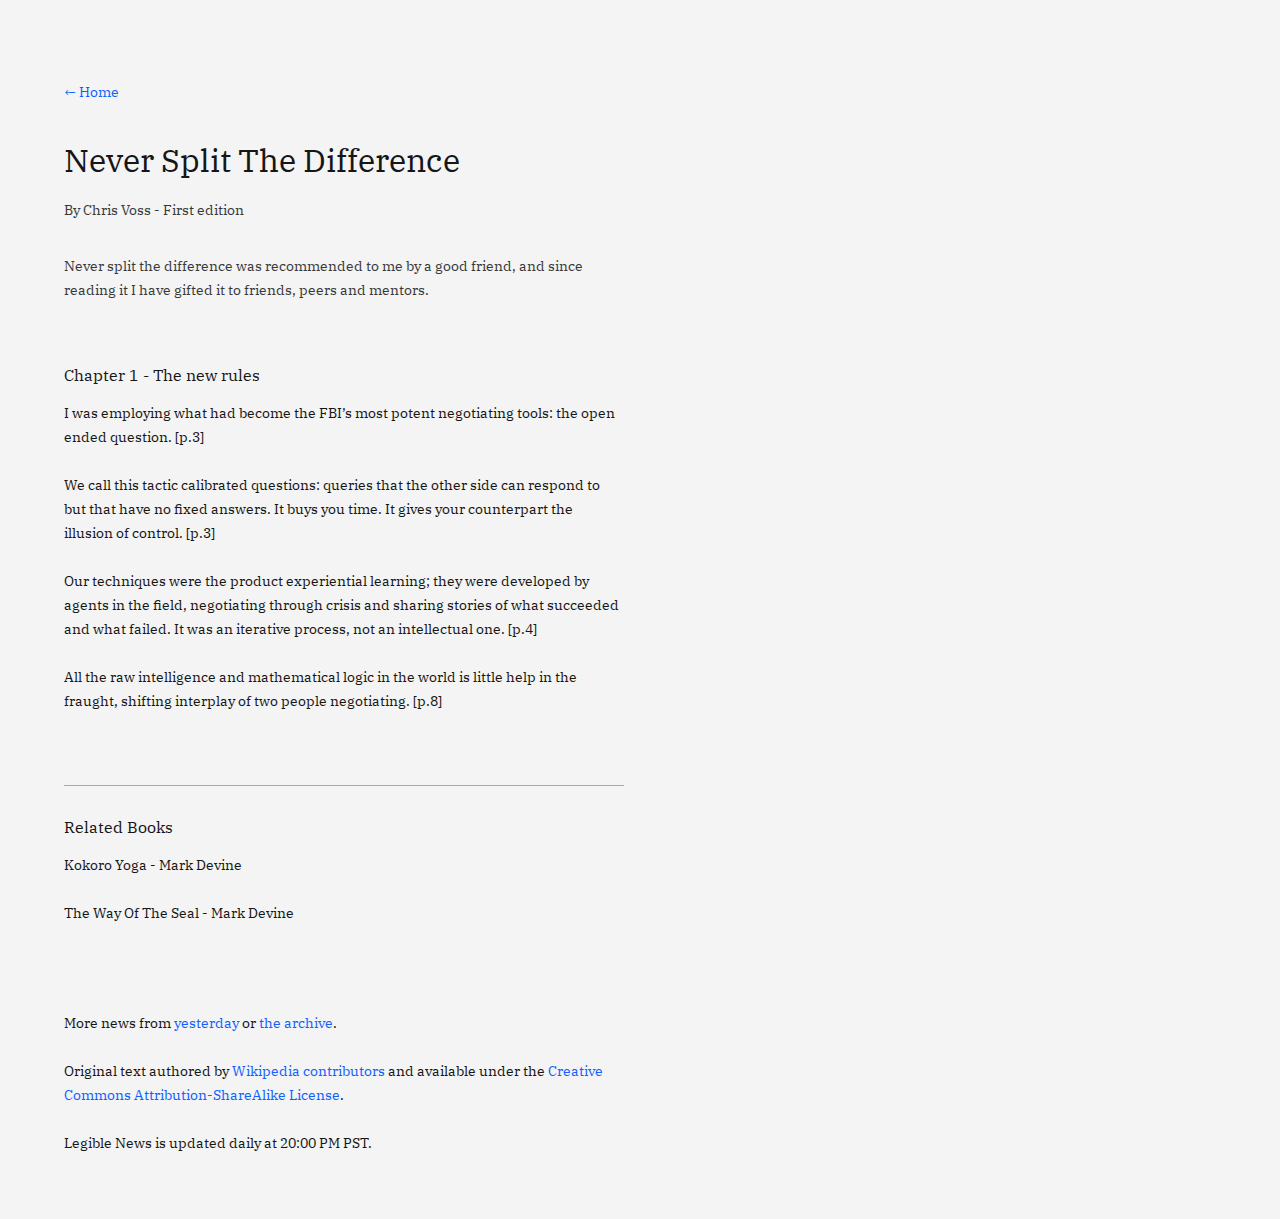
<file: books/neversplitthedifference.html>
<!DOCTYPE html>
<html lang="en" dir="ltr">
  <head>
    <meta charset="utf-8">
    <title>Never Split The Difference</title>
    <link rel="stylesheet" href="../style.css">
    <link href="https://fonts.googleapis.com/css?family=IBM+Plex+Serif" rel="stylesheet">
  </head>

  <body>
    <header>
      <section><a href="../index.html">← Home</a></section>
      <book>Never Split The Difference</book>
      <h4>By Chris Voss - First edition</h4>
      <summary>Never split the difference was recommended to me by a good friend, and since reading it I have gifted it to friends, peers and mentors.</summary>
    </header>

    <section>
      <h2>Chapter 1 - The new rules</h2>
      <p>I was employing what had become the FBI’s most potent negotiating tools: the open ended question. [p.3]</p>
      <p>We call this tactic calibrated questions: queries that the other side can respond to but that have no fixed answers. It buys you time. It gives your counterpart the illusion of control. [p.3]</p>
      <p>Our techniques were the product experiential learning; they were developed by agents in the field, negotiating through crisis and sharing stories of what succeeded and what failed. It was an iterative process, not an intellectual one. [p.4]</p>
      <p>All the raw intelligence and mathematical logic in the world is little help in the fraught, shifting interplay of two people negotiating. [p.8]</p>
      <p></p>
      <p></p>
      <p></p>
      <p></p>
    </section>


  <footer>
   <section>
     <h2>Related Books</h2>
       <p>Kokoro Yoga - Mark Devine</p>
       <p>The Way Of The Seal - Mark Devine</p>
   </section>
   <p>
     More news from <a href="/october-4-2019.html">yesterday</a> or <a href="/archive.html">the archive</a>.
   </p>
   <p>Original text authored by <a href="https://en.wikipedia.org/w/index.php?title=Portal:Current_events/2019_October_5&action=history">Wikipedia contributors</a> and available under the <a href="https://creativecommons.org/licenses/by-sa/3.0/us/">Creative Commons Attribution-ShareAlike License</a>.</p>
   <p>Legible News is updated daily at 20:00 PM PST.</p>
 </footer>

  </body>
</html>
</file>
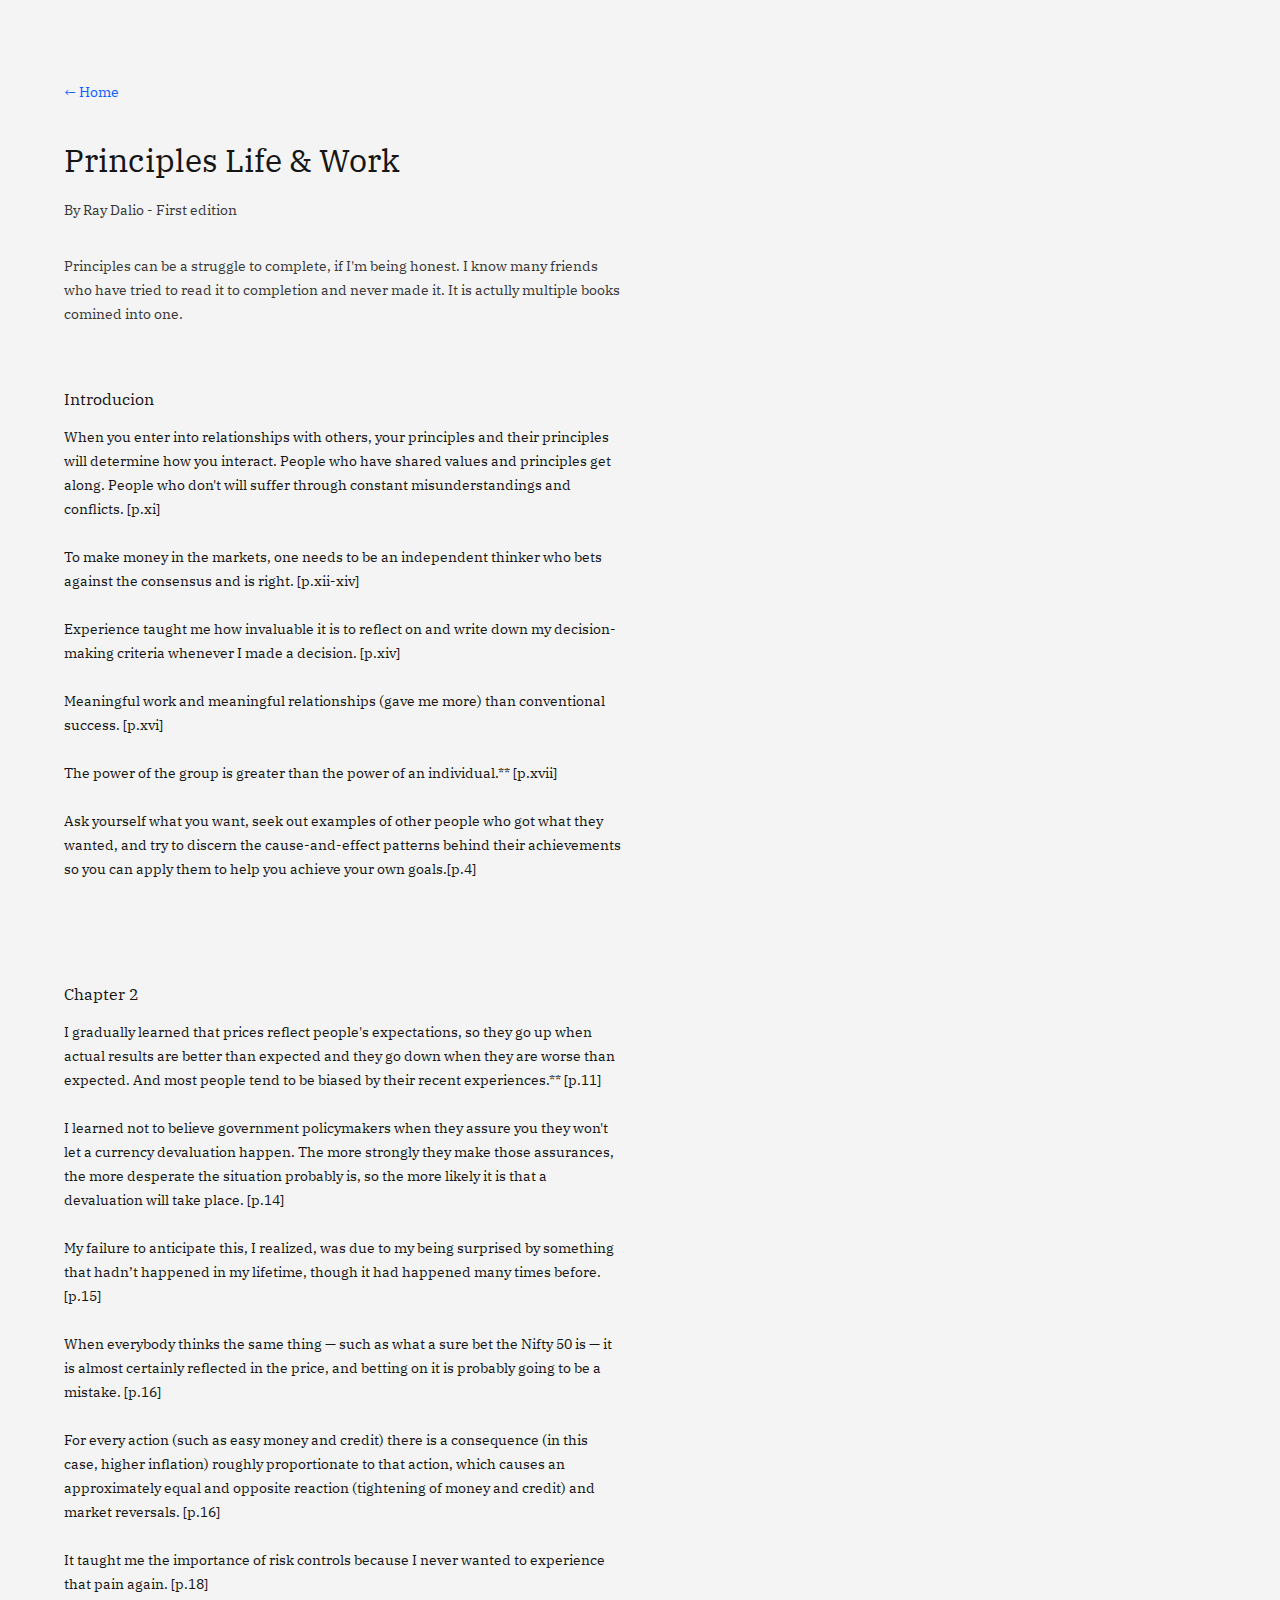
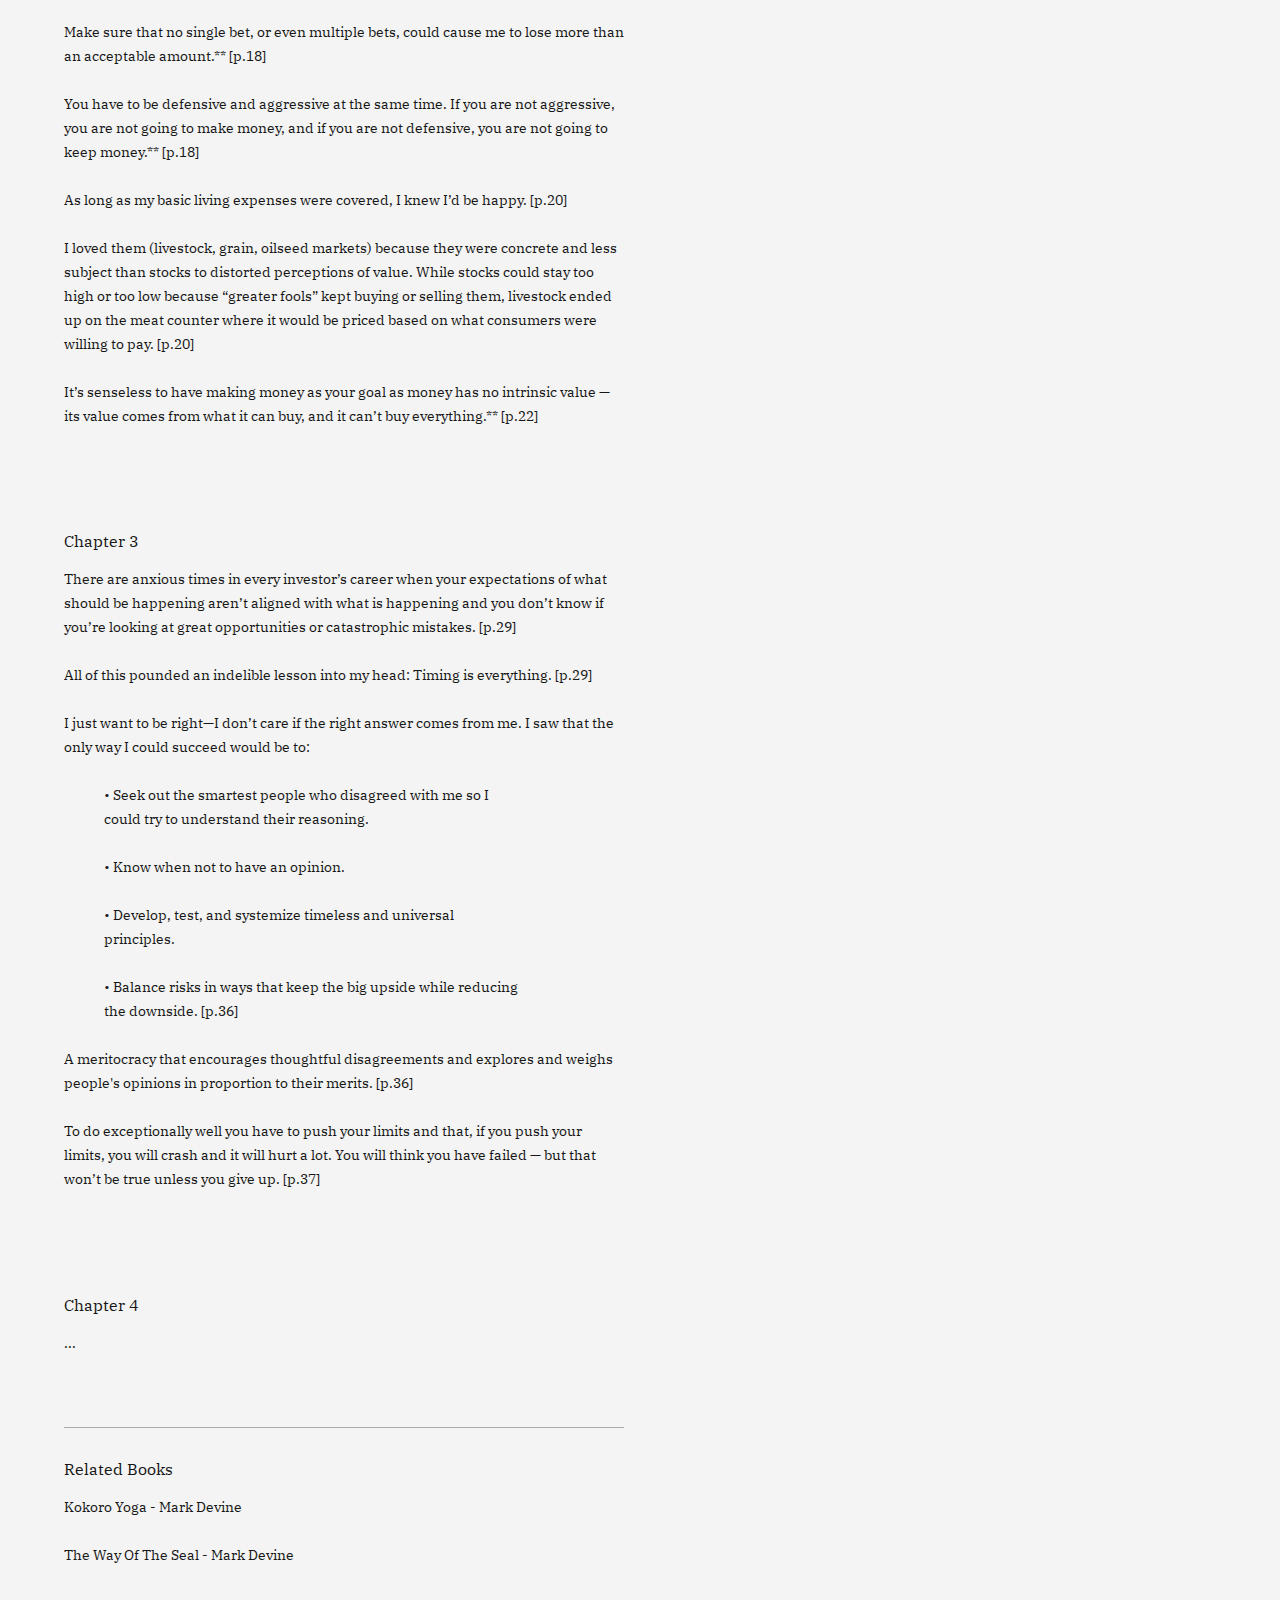
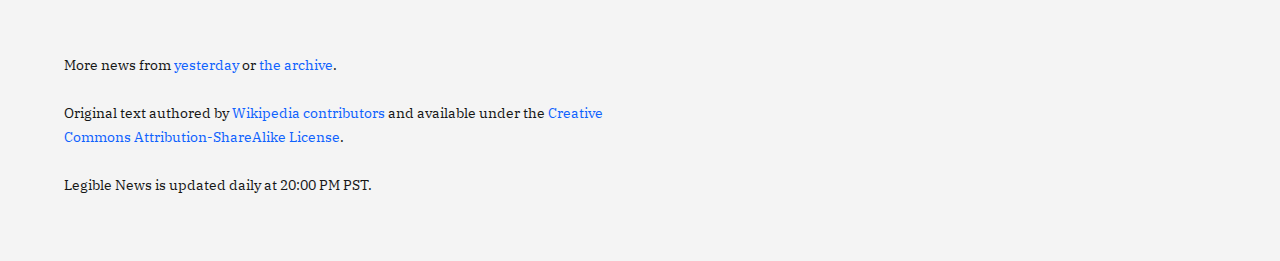
<file: books/principles.html>
<!DOCTYPE html>
<html lang="en" dir="ltr">
  <head>
    <meta charset="utf-8">
    <title>Principles</title>
    <link rel="stylesheet" href="../style.css">
    <link href="https://fonts.googleapis.com/css?family=IBM+Plex+Serif" rel="stylesheet">
  </head>

  <body>
    <header>
      <section><a href="../index.html">← Home</a></section>
      <book>Principles Life & Work</book>
      <h4>By Ray Dalio - First edition</h4>
      <summary>Principles can be a struggle to complete, if I'm being honest. I know many friends who have tried to read it to completion and never made it. It is actully multiple books comined into one.</summary>
    </header>

    <section>
      <h2>Introducion</h2>
      <p>When you enter into relationships with others, your principles and their principles will determine how you interact. People who have shared values and principles get along. People who don't will suffer through constant misunderstandings and conflicts. [p.xi]</p>
      <p>To make money in the markets, one needs to be an independent thinker who bets against the consensus and is right. [p.xii-xiv]</p>
      <p>Experience taught me how invaluable it is to reflect on and write down my decision-making criteria whenever I made a decision. [p.xiv]</p>
      <p>Meaningful work and meaningful relationships (gave me more) than conventional success. [p.xvi]</p>
      <p>The power of the group is greater than the power of an individual.** [p.xvii]</p>
      <p>Ask yourself what you want, seek out examples of other people who got what they wanted, and try to discern the cause-and-effect patterns behind their achievements so you can apply them to help you achieve your own goals.[p.4]</p>
    </section>

    <section>
      <h2>Chapter 2</h2>
      <p>I gradually learned that prices reflect people's expectations, so they go up when actual results are better than expected and they go down when they are worse than expected. And most people tend to be biased by their recent experiences.** [p.11]</p>
      <p>I learned not to believe government policymakers when they assure you they won't let a currency devaluation happen. The more strongly they make those assurances, the more desperate the situation probably is, so the more likely it is that a devaluation will take place. [p.14]</p>
      <p>My failure to anticipate this, I realized, was due to my being surprised by something that hadn’t happened in my lifetime, though it had happened many times before. [p.15]</p>
      <p>When everybody thinks the same thing — such as what a sure bet the Nifty 50 is — it is almost certainly reflected in the price, and betting on it is probably going to be a mistake. [p.16]</p>
      <p>For every action (such as easy money and credit) there is a consequence (in this case, higher inflation) roughly proportionate to that action, which causes an approximately equal and opposite reaction (tightening of money and credit) and market reversals. [p.16]</p>
      <p>It taught me the importance of risk controls because I never wanted to experience that pain again. [p.18]</p>
      <p>Make sure that no single bet, or even multiple bets, could cause me to lose more than an acceptable amount.** [p.18]</p>
      <p>You have to be defensive and aggressive at the same time. If you are not aggressive, you are not going to make money, and if you are not defensive, you are not going to keep money.** [p.18]</p>
      <p>As long as my basic living expenses were covered, I knew I’d be happy. [p.20]</p>
      <p>I loved them (livestock, grain, oilseed markets) because they were concrete and less subject than stocks to distorted perceptions of value. While stocks could stay too high or too low because “greater fools” kept buying or selling them, livestock ended up on the meat counter where it would be priced based on what consumers were willing to pay. [p.20]</p>
      <p>It’s senseless to have making money as your goal as money has no intrinsic value — its value comes from what it can buy, and it can’t buy everything.** [p.22]</p>
    </section>

    <section>
      <h2>Chapter 3</h2>
      <p>There are anxious times in every investor’s career when your expectations of what should be happening aren’t aligned with what is happening and you don’t know if you’re looking at great opportunities or catastrophic mistakes. [p.29]</p>
      <p>All of this pounded an indelible lesson into my head: Timing is everything. [p.29]</p>
      <p>I just want to be right—I don’t care if the right answer comes from me. I saw that the only way I could succeed would be to:</p>
          <blockquote>
              <p>• Seek out the smartest people who disagreed with me so I could try to understand their reasoning.</p>
              <p>• Know when not to have an opinion.</P>
              <p>• Develop, test, and systemize timeless and universal principles.</p>
              <p>• Balance risks in ways that keep the big upside while reducing the downside. [p.36]</p>
          </blockquote>
      <p>A meritocracy that encourages thoughtful disagreements and explores and weighs people's opinions in proportion to their merits. [p.36]</p>
      <p>To do exceptionally well you have to push your limits and that, if you push your limits, you will crash and it will hurt a lot. You will think you have failed — but that won’t be true unless you give up. [p.37]</p>
    </section>

    <section>
      <h2>Chapter 4</h2>
      <p>...</p>
    </section>



  <footer>
   <section>
     <h2>Related Books</h2>
       <p>Kokoro Yoga - Mark Devine</p>
       <p>The Way Of The Seal - Mark Devine</p>
   </section>
   <p>
     More news from <a href="/october-4-2019.html">yesterday</a> or <a href="/archive.html">the archive</a>.
   </p>
   <p>Original text authored by <a href="https://en.wikipedia.org/w/index.php?title=Portal:Current_events/2019_October_5&action=history">Wikipedia contributors</a> and available under the <a href="https://creativecommons.org/licenses/by-sa/3.0/us/">Creative Commons Attribution-ShareAlike License</a>.</p>
   <p>Legible News is updated daily at 20:00 PM PST.</p>
 </footer>

  </body>
</html>
</file>
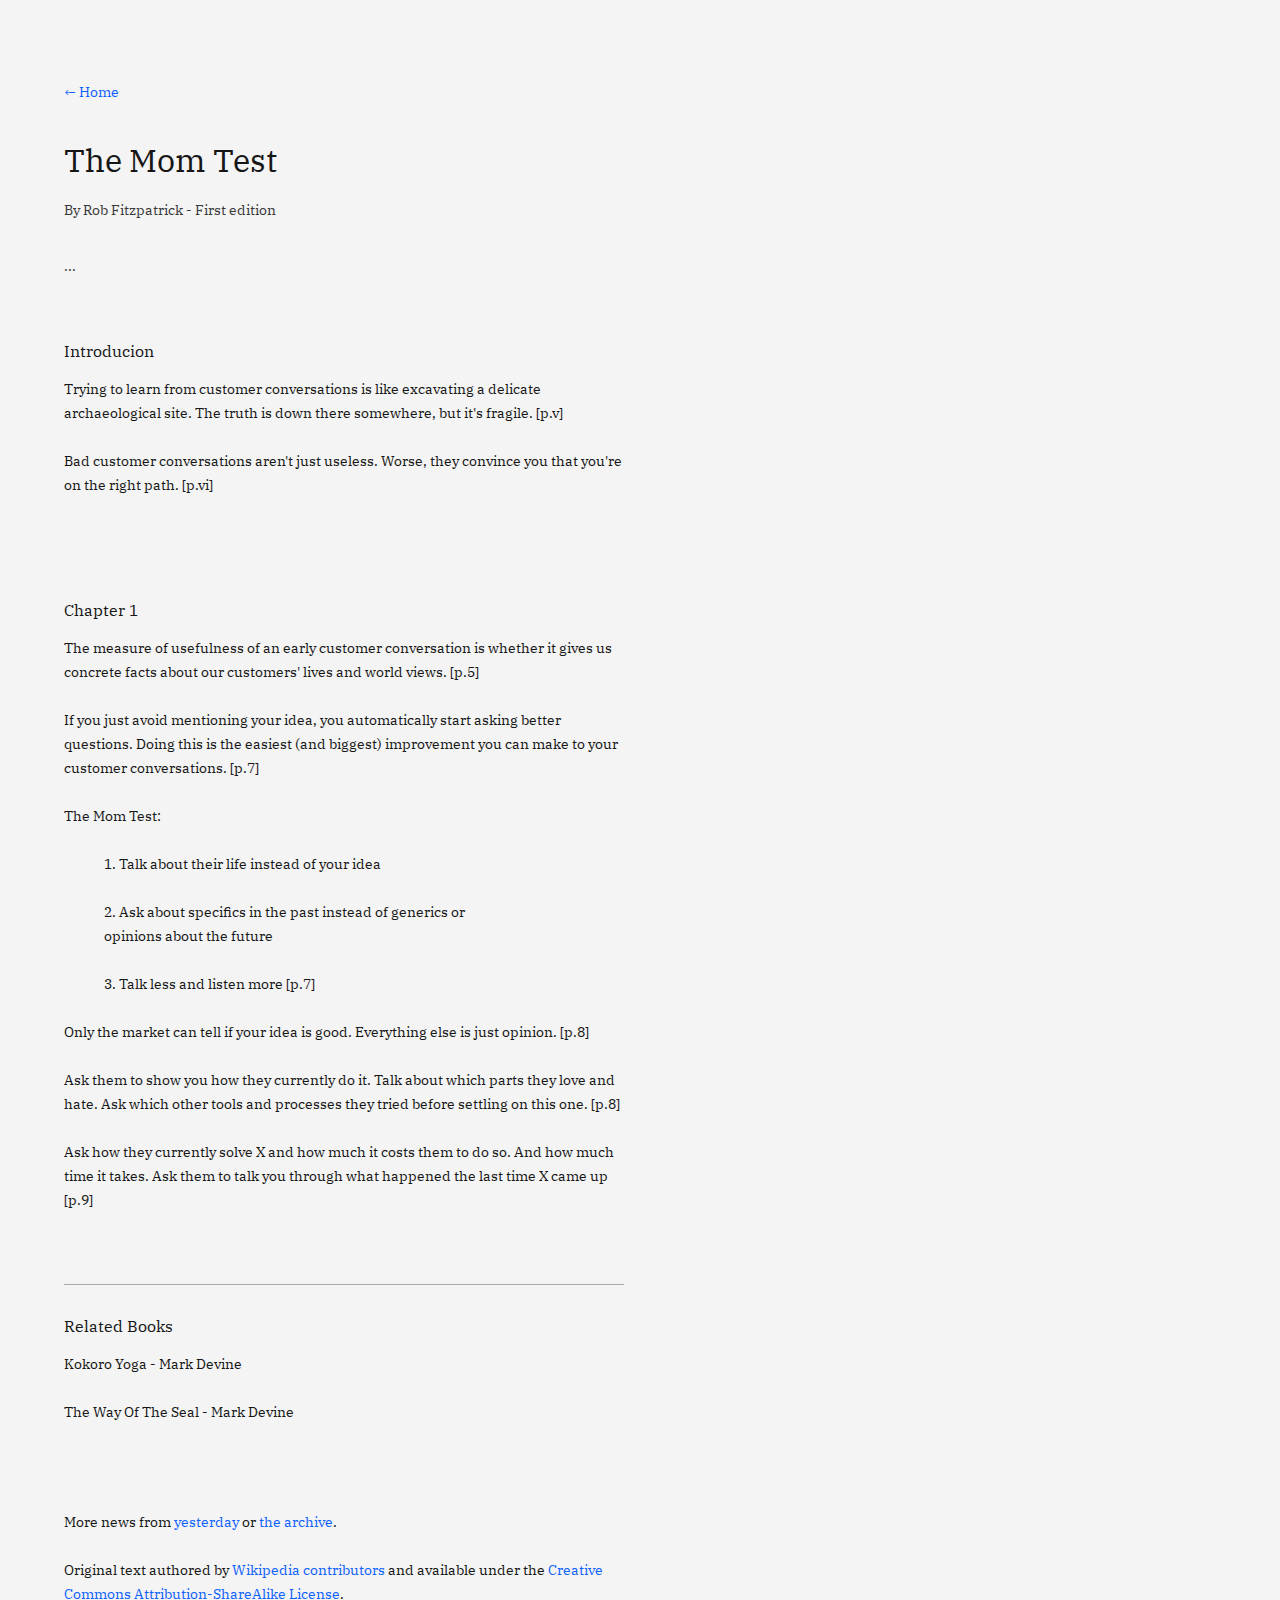
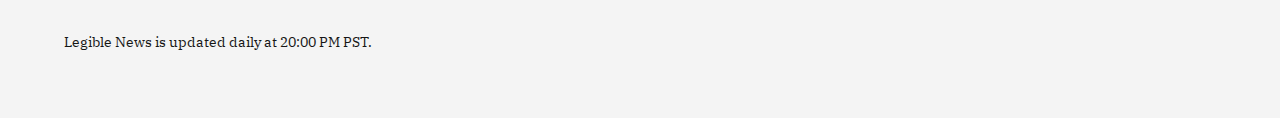
<file: books/themomtest.html>
<!DOCTYPE html>
<html lang="en" dir="ltr">
  <head>
    <meta charset="utf-8">
    <title>The Mom Test</title>
    <link rel="stylesheet" href="../style.css">
    <link href="https://fonts.googleapis.com/css?family=IBM+Plex+Serif" rel="stylesheet">
  </head>

  <body>
    <header>
      <section><a href="../index.html">← Home</a></section>
      <book>The Mom Test</book>
      <h4>By Rob Fitzpatrick - First edition</h4>
      <summary>...</summary>
    </header>

    <section>
      <h2>Introducion</h2>
      <p>Trying to learn from customer conversations is like excavating a delicate archaeological site. The truth is down there somewhere, but it's fragile. [p.v]</p>
      <p>Bad customer conversations aren't just useless. Worse, they convince you that you're on the right path. [p.vi]</p>
    </section>

    <section>
      <h2>Chapter 1</h2>
      <p>The measure of usefulness of an early customer conversation is whether it gives us concrete facts about our customers' lives and world views. [p.5]</p>
      <p>If you just avoid mentioning your idea, you automatically start asking better questions. Doing this is the easiest (and biggest) improvement you can make to your customer conversations. [p.7]</p>
      <p>The Mom Test:</p>
        <blockquote>
            <p>1. Talk about their life instead of your idea</p>
            <p>2. Ask about specifics in the past instead of generics or opinions about the future</p>
            <p>3. Talk less and listen more [p.7]</p>
        </blockquote>
    <p>Only the market can tell if your idea is good. Everything else is just opinion. [p.8]</p>
    <p>Ask them to show you how they currently do it. Talk about which parts they love and hate. Ask which other tools and processes they tried before settling on this one. [p.8]</p>
    <p>Ask how they currently solve X and how much it costs them to do so. And how much time it takes. Ask them to talk you through what happened the last time X came up [p.9]</p>
    </section>

  <footer>
   <section>
     <h2>Related Books</h2>
       <p>Kokoro Yoga - Mark Devine</p>
       <p>The Way Of The Seal - Mark Devine</p>
   </section>
   <p>
     More news from <a href="/october-4-2019.html">yesterday</a> or <a href="/archive.html">the archive</a>.
   </p>
   <p>Original text authored by <a href="https://en.wikipedia.org/w/index.php?title=Portal:Current_events/2019_October_5&action=history">Wikipedia contributors</a> and available under the <a href="https://creativecommons.org/licenses/by-sa/3.0/us/">Creative Commons Attribution-ShareAlike License</a>.</p>
   <p>Legible News is updated daily at 20:00 PM PST.</p>
 </footer>

  </body>
</html>
</file>
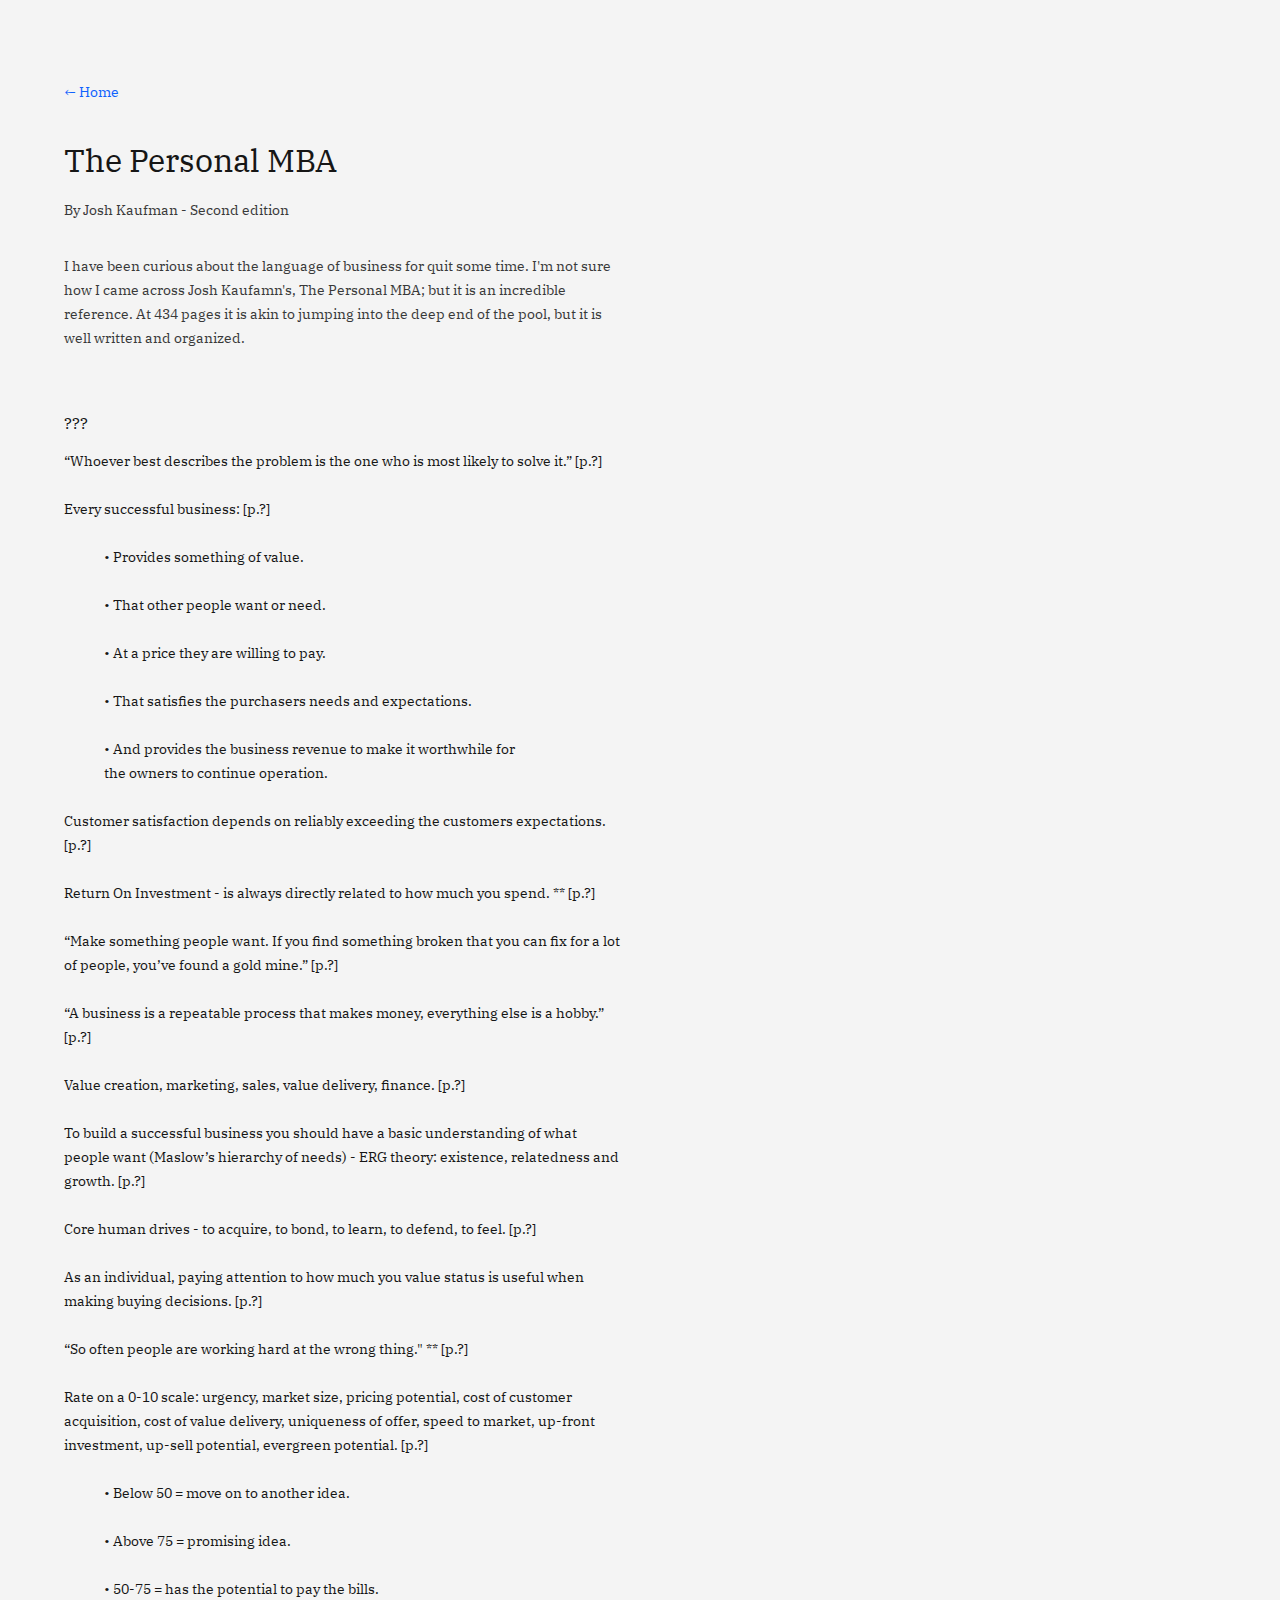
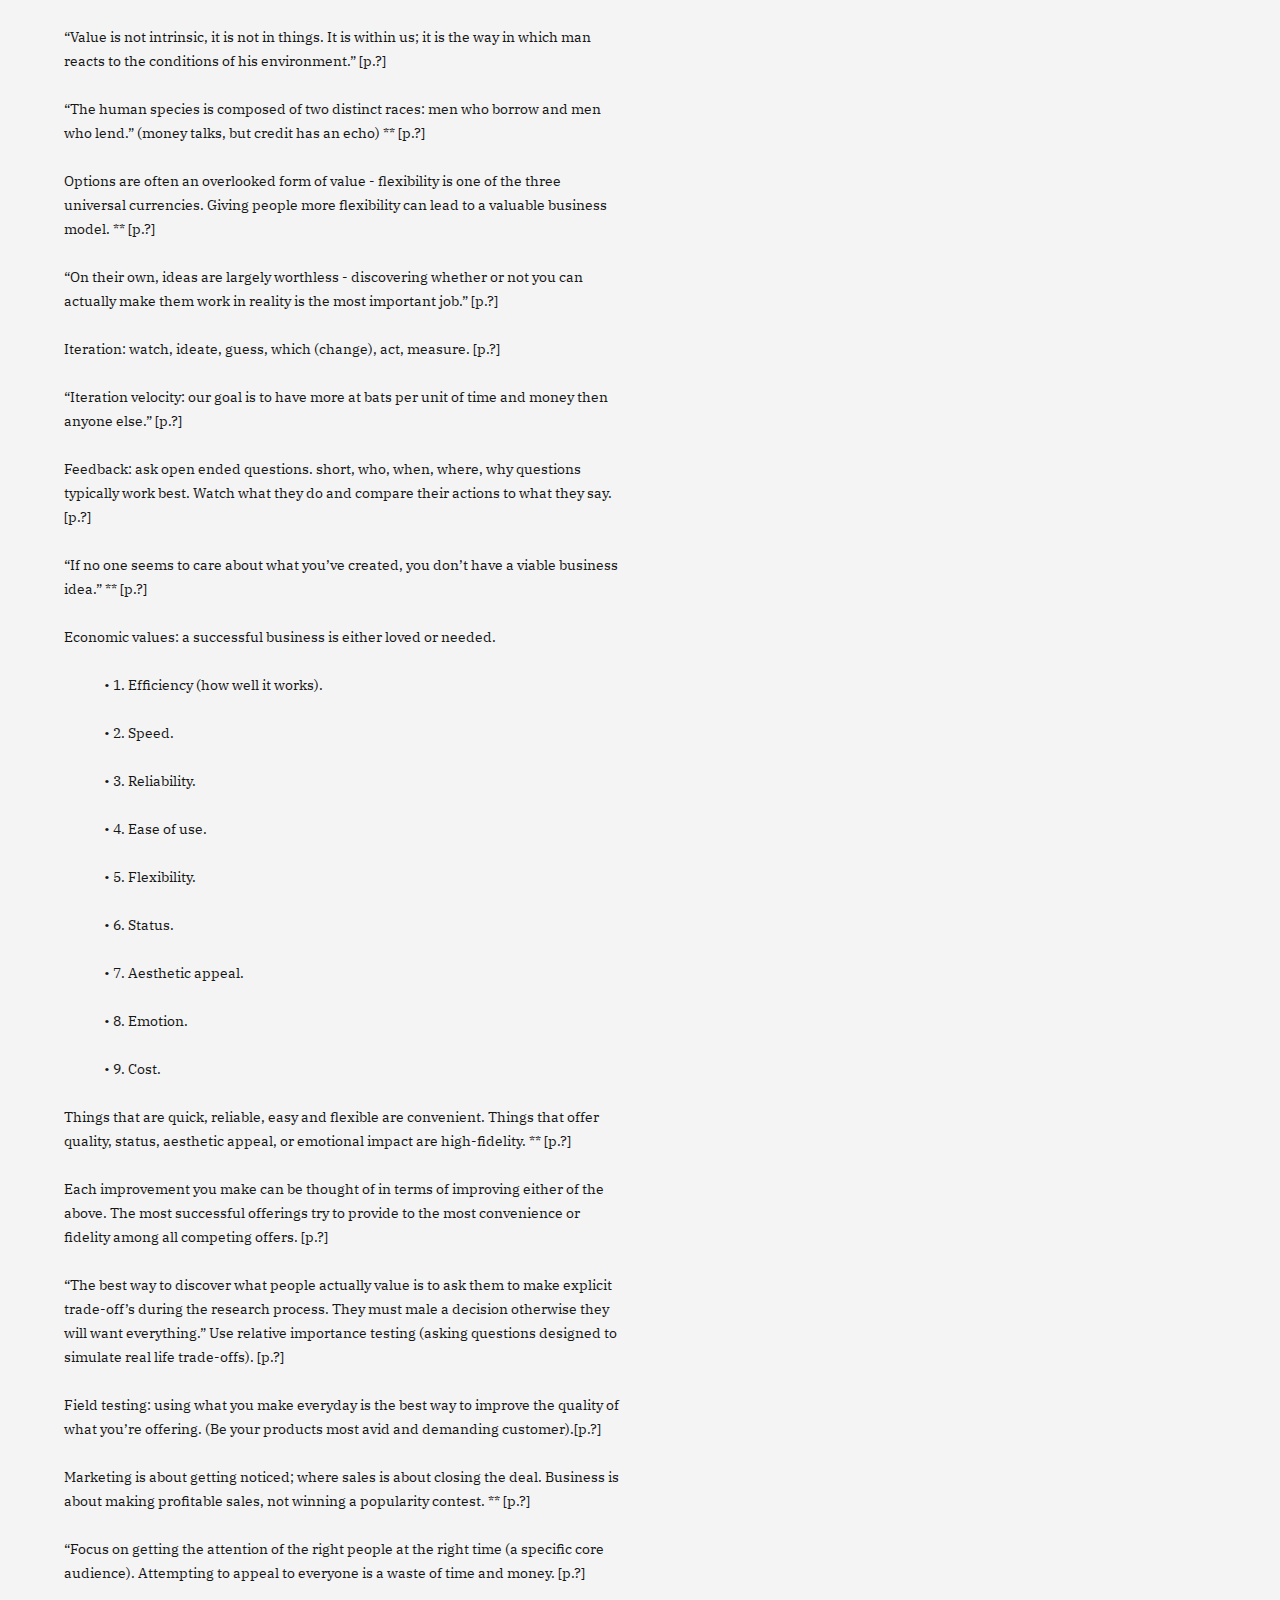
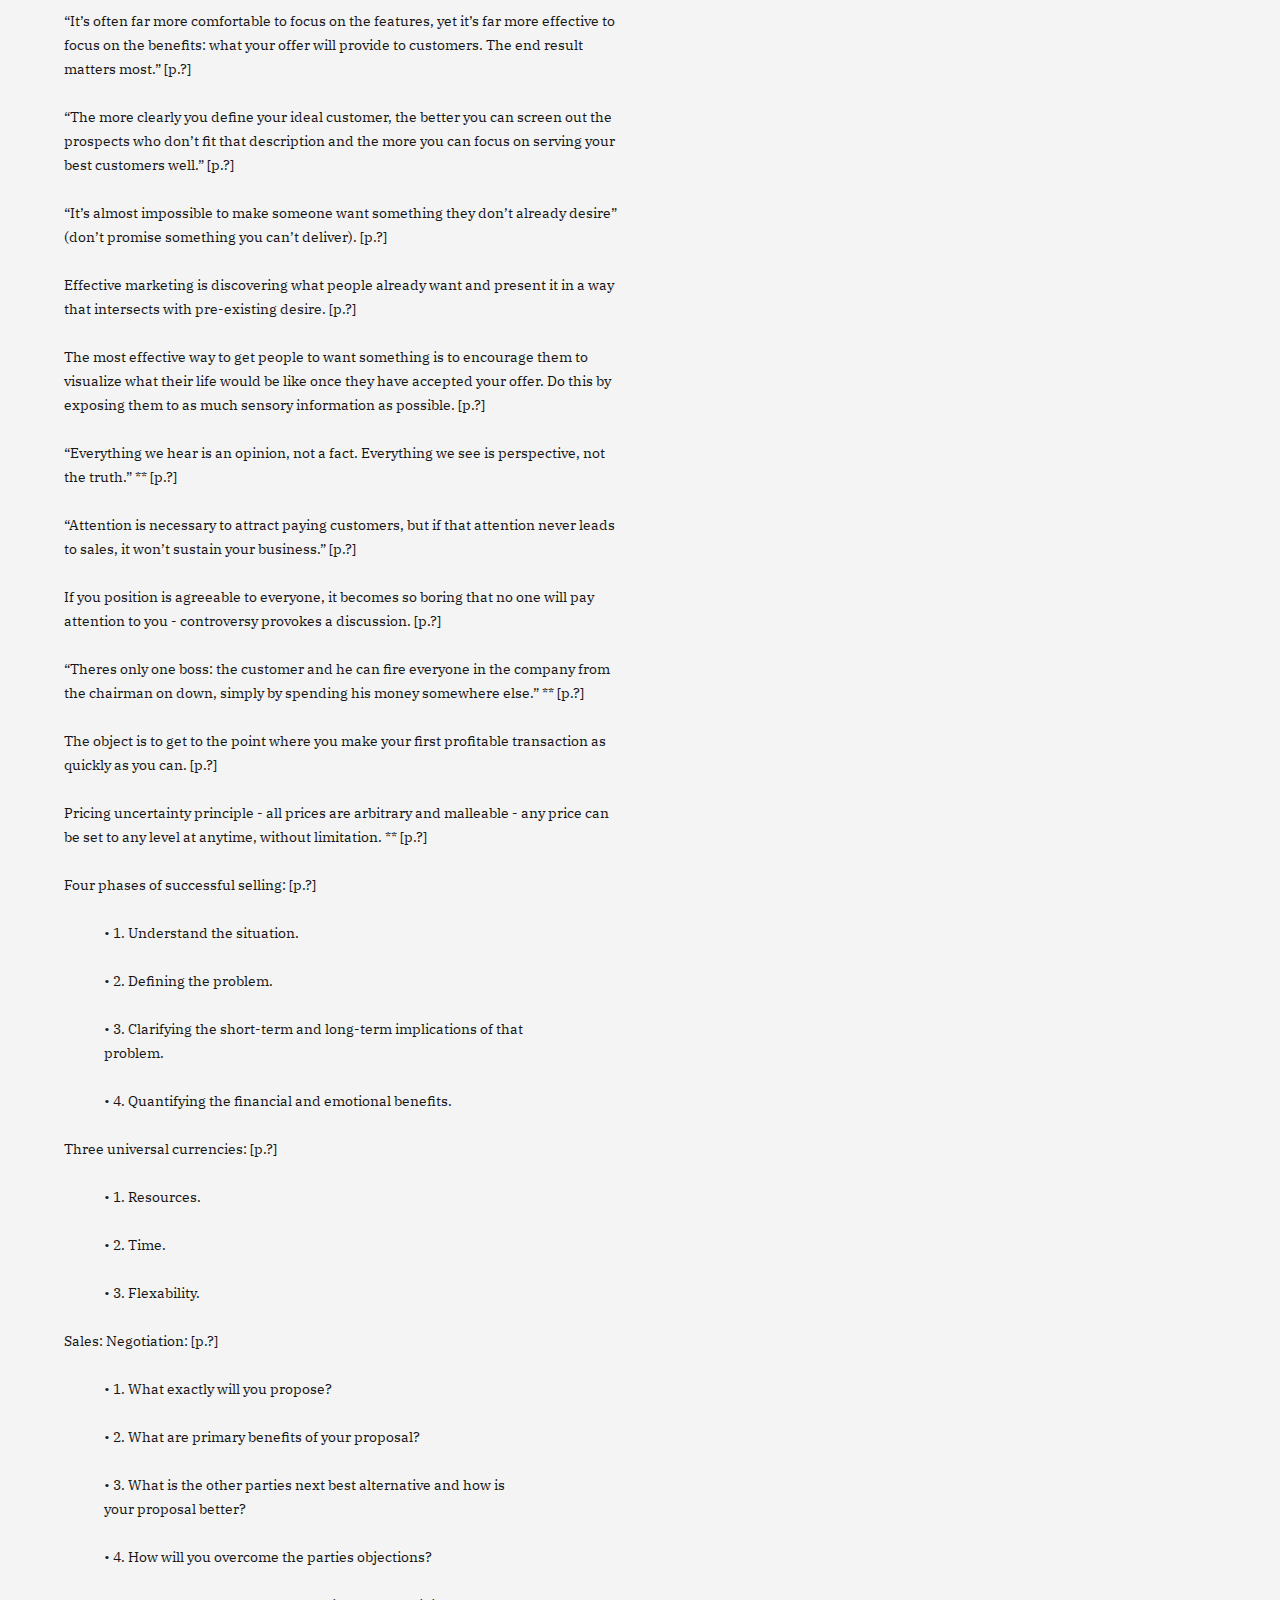
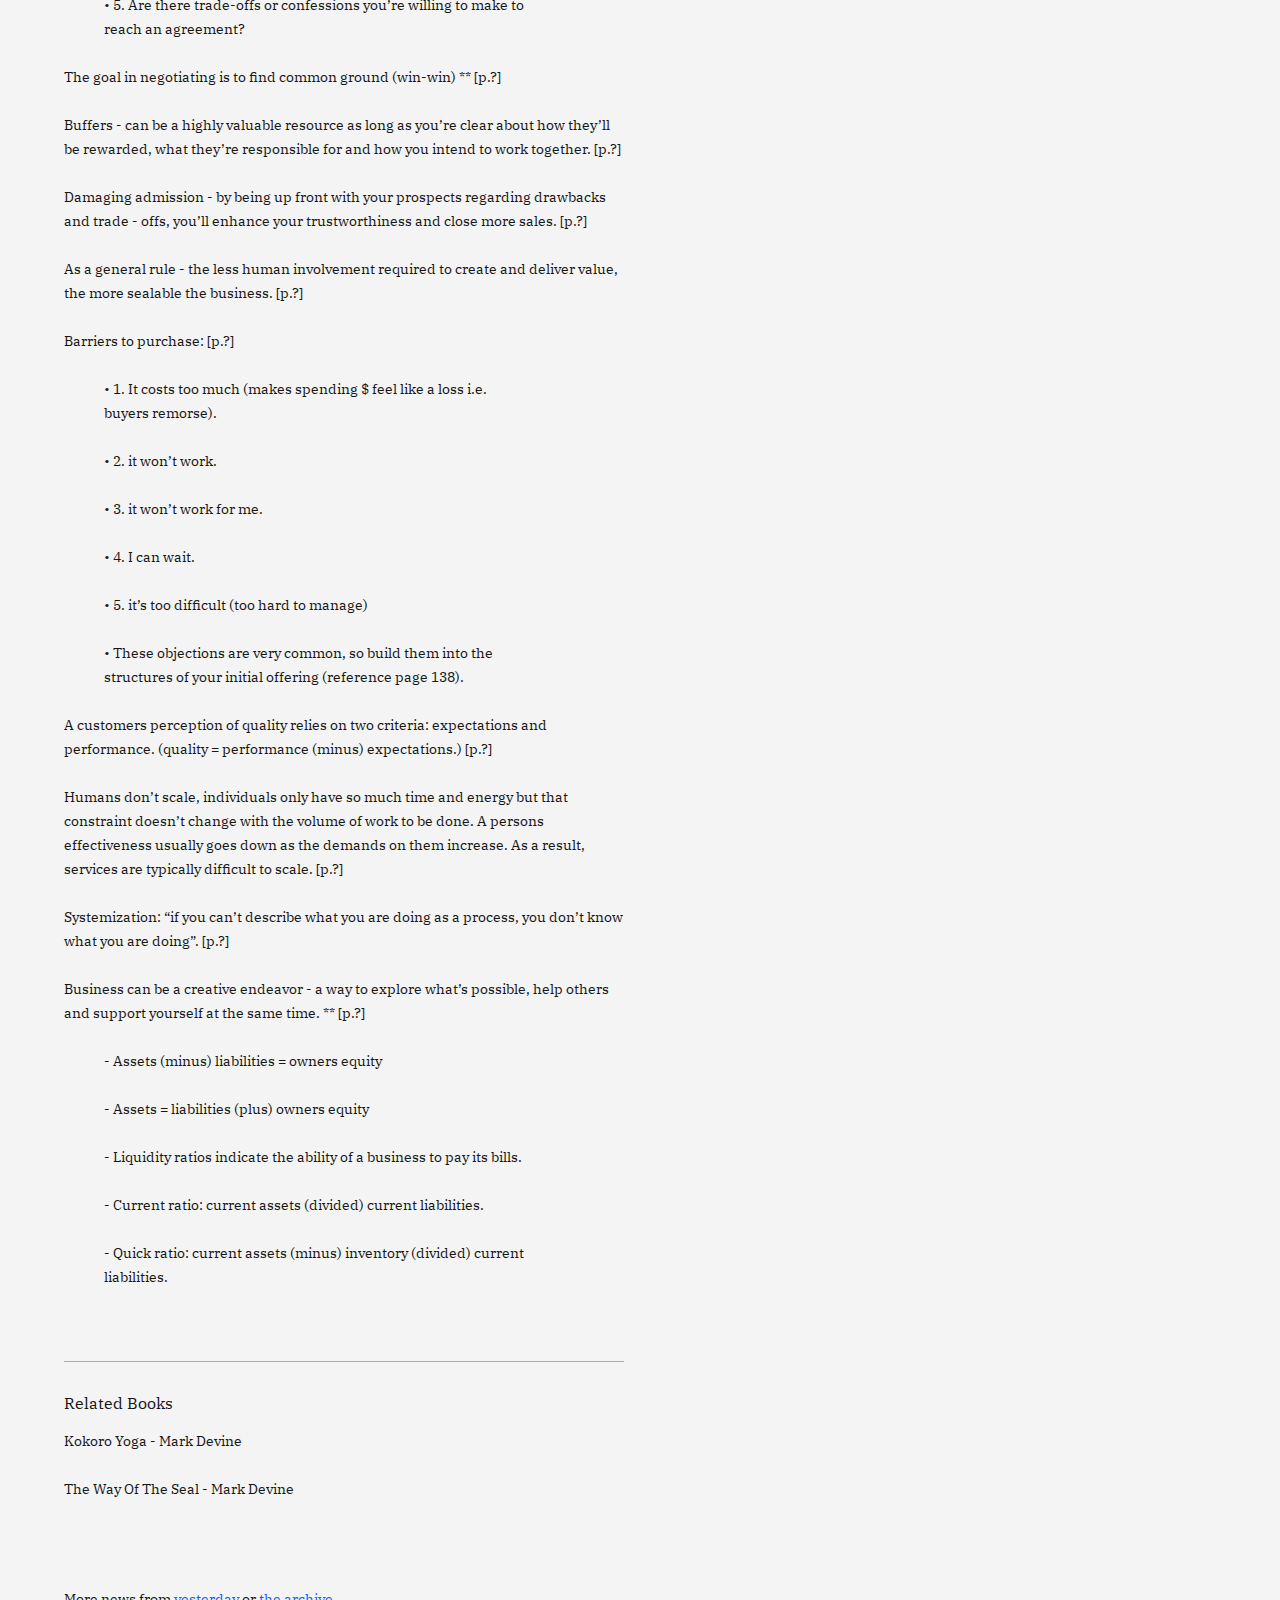
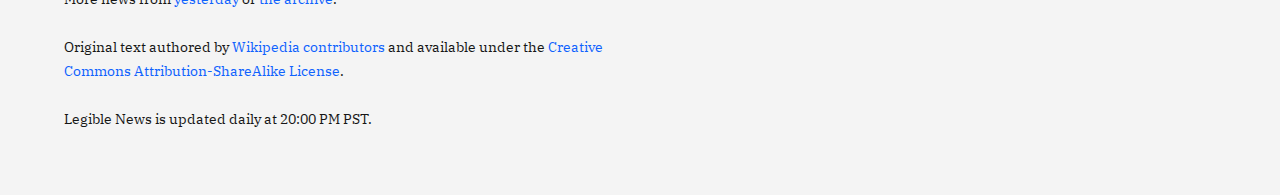
<file: books/thepersonalmba.html>
<!DOCTYPE html>
<html lang="en" dir="ltr">
  <head>
    <meta charset="utf-8">
    <title>The Personal MBA</title>
    <link rel="stylesheet" href="../style.css">
    <link href="https://fonts.googleapis.com/css?family=IBM+Plex+Serif" rel="stylesheet">
  </head>

  <body>
    <header>
      <section><a href="../index.html">← Home</a></section>
      <book>The Personal MBA</book>
      <h4>By Josh Kaufman - Second edition</h4>
      <summary>I have been curious about the language of business for quit some time. I'm not sure how I came across Josh Kaufamn's, The Personal MBA; but it is an incredible reference. At 434 pages it is akin to jumping into the deep end of the pool, but it is well written and organized.</summary>
    </header>

    <section>
      <h2>???</h2>
      <p>“Whoever best describes the problem is the one who is most likely to solve it.” [p.?]</p>
      <p>Every successful business: [p.?]</p>
          <blockquote>
              <p>• Provides something of value.</p>
              <p>• That other people want or need.</p>
              <p>• At a price they are willing to pay.</p>
              <p>• That satisfies the purchasers needs and expectations.</p>
              <p>• And provides the business revenue to make it worthwhile for the owners to continue operation.</p>
          </blockquote>
      <p>Customer satisfaction depends on reliably exceeding the customers expectations. [p.?]</p>
      <p>Return On Investment - is always directly related to how much you spend. ** [p.?]</p>
      <p>“Make something people want. If you find something broken that you can fix for a lot of people, you’ve found a gold mine.” [p.?]</p>
      <p>“A business is a repeatable process that makes money, everything else is a hobby.” [p.?]</p>
      <p>Value creation, marketing, sales, value delivery, finance. [p.?]</p>
      <p>To build a successful business you should have a basic understanding of what people want (Maslow’s hierarchy of needs) - ERG theory: existence, relatedness and growth. [p.?]</p>
      <p>Core human drives - to acquire, to bond, to learn, to defend, to feel. [p.?]</p>
      <p>As an individual, paying attention to how much you value status is useful when making buying decisions. [p.?]</p>
      <p>“So often people are working hard at the wrong thing." ** [p.?] </p>
      <p>Rate on a 0-10 scale: urgency, market size, pricing potential, cost of customer acquisition, cost of value delivery, uniqueness of offer, speed to market, up-front investment, up-sell potential, evergreen potential. [p.?] </p>
      <blockquote>
          <p>• Below 50 = move on to another idea.</p>
          <p>• Above 75 = promising idea.</p>
          <p>• 50-75 = has the potential to pay the bills.</p>
      </blockquote>
      <p>“Value is not intrinsic, it is not in things. It is within us; it is the way in which man reacts to the conditions of his environment.” [p.?]</p>
      <p>“The human species is composed of two distinct races: men who borrow and men who lend.” (money talks, but credit has an echo) ** [p.?]</p>
      <p>Options are often an overlooked form of value - flexibility is one of the three universal currencies. Giving people more flexibility can lead to a valuable business model. ** [p.?]</p>
      <p>“On their own, ideas are largely worthless - discovering whether or not you can actually make them work in reality is the most important job.” [p.?]</p>
      <p>Iteration: watch, ideate, guess, which (change), act, measure. [p.?]</p>
      <p>“Iteration velocity: our goal is to have more at bats per unit of time and money then anyone else.” [p.?]</p>
      <p>Feedback: ask open ended questions. short, who, when, where, why questions typically work best. Watch what they do and compare their actions to what they say. [p.?]</p>
      <p>“If no one seems to care about what you’ve created, you don’t have a viable business idea.” ** [p.?]</p>
      <p>Economic values: a successful business is either loved or needed.</p>
      <blockquote>
          <p>• 1. Efficiency (how well it works).</p>
          <p>• 2. Speed.</p>
          <p>• 3. Reliability.</p>
          <p>• 4. Ease of use.</p>
          <p>• 5. Flexibility.</p>
          <p>• 6. Status.</p>
          <p>• 7. Aesthetic appeal.</p>
          <p>• 8. Emotion.</p>
          <p>• 9. Cost.</p>
      </blockquote>
      <p>Things that are quick, reliable, easy and flexible are convenient. Things that offer quality, status, aesthetic appeal, or emotional impact are high-fidelity. ** [p.?]</p>
      <p>Each improvement you make can be thought of in terms of improving either of the above. The most successful offerings try to provide to the most convenience or fidelity among all competing offers. [p.?]</p>
      <p>“The best way to discover what people actually value is to ask them to make explicit trade-off’s during the research process. They must male a decision otherwise they will want everything.” Use relative importance testing (asking questions designed to simulate real life trade-offs). [p.?]</p>
      <p>Field testing: using what you make everyday is the best way to improve the quality of what you’re offering. (Be your products most avid and demanding customer).[p.?]</p>
      <p>Marketing is about getting noticed; where sales is about closing the deal. Business is about making profitable sales, not winning a popularity contest. ** [p.?]</p>
      <p>“Focus on getting the attention of the right people at the right time (a specific core audience). Attempting to appeal to everyone is a waste of time and money. [p.?]</p>
      <p>“It’s often far more comfortable to focus on the features, yet it’s far more effective to focus on the benefits: what your offer will provide to customers. The end result matters most.” [p.?]</p>
      <p>“The more clearly you define your ideal customer, the better you can screen out the prospects who don’t fit that description and the more you can focus on serving your best customers well.” [p.?]</p>
      <p>“It’s almost impossible to make someone want something they don’t already desire” (don’t promise something you can’t deliver). [p.?]</p>
      <p>Effective marketing is discovering what people already want and present it in a way that intersects with pre-existing desire. [p.?]</p>
      <p>The most effective way to get people to want something is to encourage them to visualize what their life would be like once they have accepted your offer. Do this by exposing them to as much sensory information as possible. [p.?] </p>
      <p>“Everything we hear is an opinion, not a fact. Everything we see is perspective, not the truth.” ** [p.?]</p>
      <p>“Attention is necessary to attract paying customers, but if that attention never leads to sales, it won’t sustain your business.” [p.?]</p>
      <p>If you position is agreeable to everyone, it becomes so boring that no one will pay attention to you - controversy provokes a discussion. [p.?]</p>
      <p>“Theres only one boss: the customer and he can fire everyone in the company from the chairman on down, simply by spending his money somewhere else.” ** [p.?]</p>
      <p>The object is to get to the point where you make your first profitable transaction as quickly as you can. [p.?]</p>
      <p>Pricing uncertainty principle - all prices are arbitrary and malleable - any price can be set to any level at anytime, without limitation. ** [p.?]</p>
      <p>Four phases of successful selling: [p.?]</p>
      <blockquote>
          <p>• 1. Understand the situation.</p>
          <p>• 2. Defining the problem.</p>
          <p>• 3. Clarifying the short-term and long-term implications of that problem.</p>
          <p>• 4. Quantifying the financial and emotional benefits.</p>
      </blockquote>
      <p>Three universal currencies: [p.?]</p>
      <blockquote>
          <p>• 1. Resources.</p>
          <p>• 2. Time.</p>
          <p>• 3. Flexability.</p>
      </blockquote>
      <p>Sales: Negotiation: [p.?]</p>
      <blockquote>
          <p>• 1. What exactly will you propose?</p>
          <p>• 2. What are primary benefits of your proposal?</p>
          <p>• 3. What is the other parties next best alternative and how is your proposal better?</p>
          <p>• 4. How will you overcome the parties objections?</p>
          <p>• 5. Are there trade-offs or confessions you’re willing to make to reach an agreement?</p>
      </blockquote>
      <p>The goal in negotiating is to find common ground (win-win) ** [p.?]</p>
      <p>Buffers - can be a highly valuable resource as long as you’re clear about how they’ll be rewarded, what they’re responsible for and how you intend to work together. [p.?]</p>
      <p>Damaging admission - by being up front with your prospects regarding drawbacks and trade - offs, you’ll enhance your trustworthiness and close more sales. [p.?]</p>
      <p>As a general rule - the less human involvement required to create and deliver value, the more sealable the business. [p.?]</p>
      <p>Barriers to purchase: [p.?]</p>
      <blockquote>
          <p>• 1. It costs too much (makes spending $ feel like a loss i.e. buyers remorse).</p>
          <p>• 2. it won’t work.</p>
          <p>• 3. it won’t work for me.</p>
          <p>• 4. I can wait.</p>
          <p>• 5. it’s too difficult (too hard to manage)</p>
          <p>• These objections are very common, so build them into the structures of your initial offering (reference page 138).</p>
      </blockquote>
      <p>A customers perception of quality relies on two criteria: expectations and performance. (quality = performance (minus) expectations.) [p.?]</p>
      <p>Humans don’t scale, individuals only have so much time and energy but that constraint doesn’t change with the volume of work to be done. A persons effectiveness usually goes down as the demands on them increase. As a result, services are typically difficult to scale. [p.?]</p>
      <p>Systemization: “if you can’t describe what you are doing as a process, you don’t know what you are doing”. [p.?]</p>
      <p>Business can be a creative endeavor - a way to explore what’s possible, help others and support yourself at the same time. ** [p.?]</p>
      <blockquote>
        <p>- Assets (minus) liabilities = owners equity</p>
        <p>- Assets = liabilities (plus) owners equity</p>
        <p>- Liquidity ratios indicate the ability of a business to pay its bills.</p>
        <p>- Current ratio: current assets (divided) current liabilities.</p>
        <p>- Quick ratio: current assets (minus) inventory (divided) current liabilities.</p>
      </blockquote>
      <p></p>
      <p></p>
    </section>


  <footer>
   <section>
     <h2>Related Books</h2>
       <p>Kokoro Yoga - Mark Devine</p>
       <p>The Way Of The Seal - Mark Devine</p>
   </section>
   <p>
     More news from <a href="/october-4-2019.html">yesterday</a> or <a href="/archive.html">the archive</a>.
   </p>
   <p>Original text authored by <a href="https://en.wikipedia.org/w/index.php?title=Portal:Current_events/2019_October_5&action=history">Wikipedia contributors</a> and available under the <a href="https://creativecommons.org/licenses/by-sa/3.0/us/">Creative Commons Attribution-ShareAlike License</a>.</p>
   <p>Legible News is updated daily at 20:00 PM PST.</p>
 </footer>

  </body>
</html>
</file>
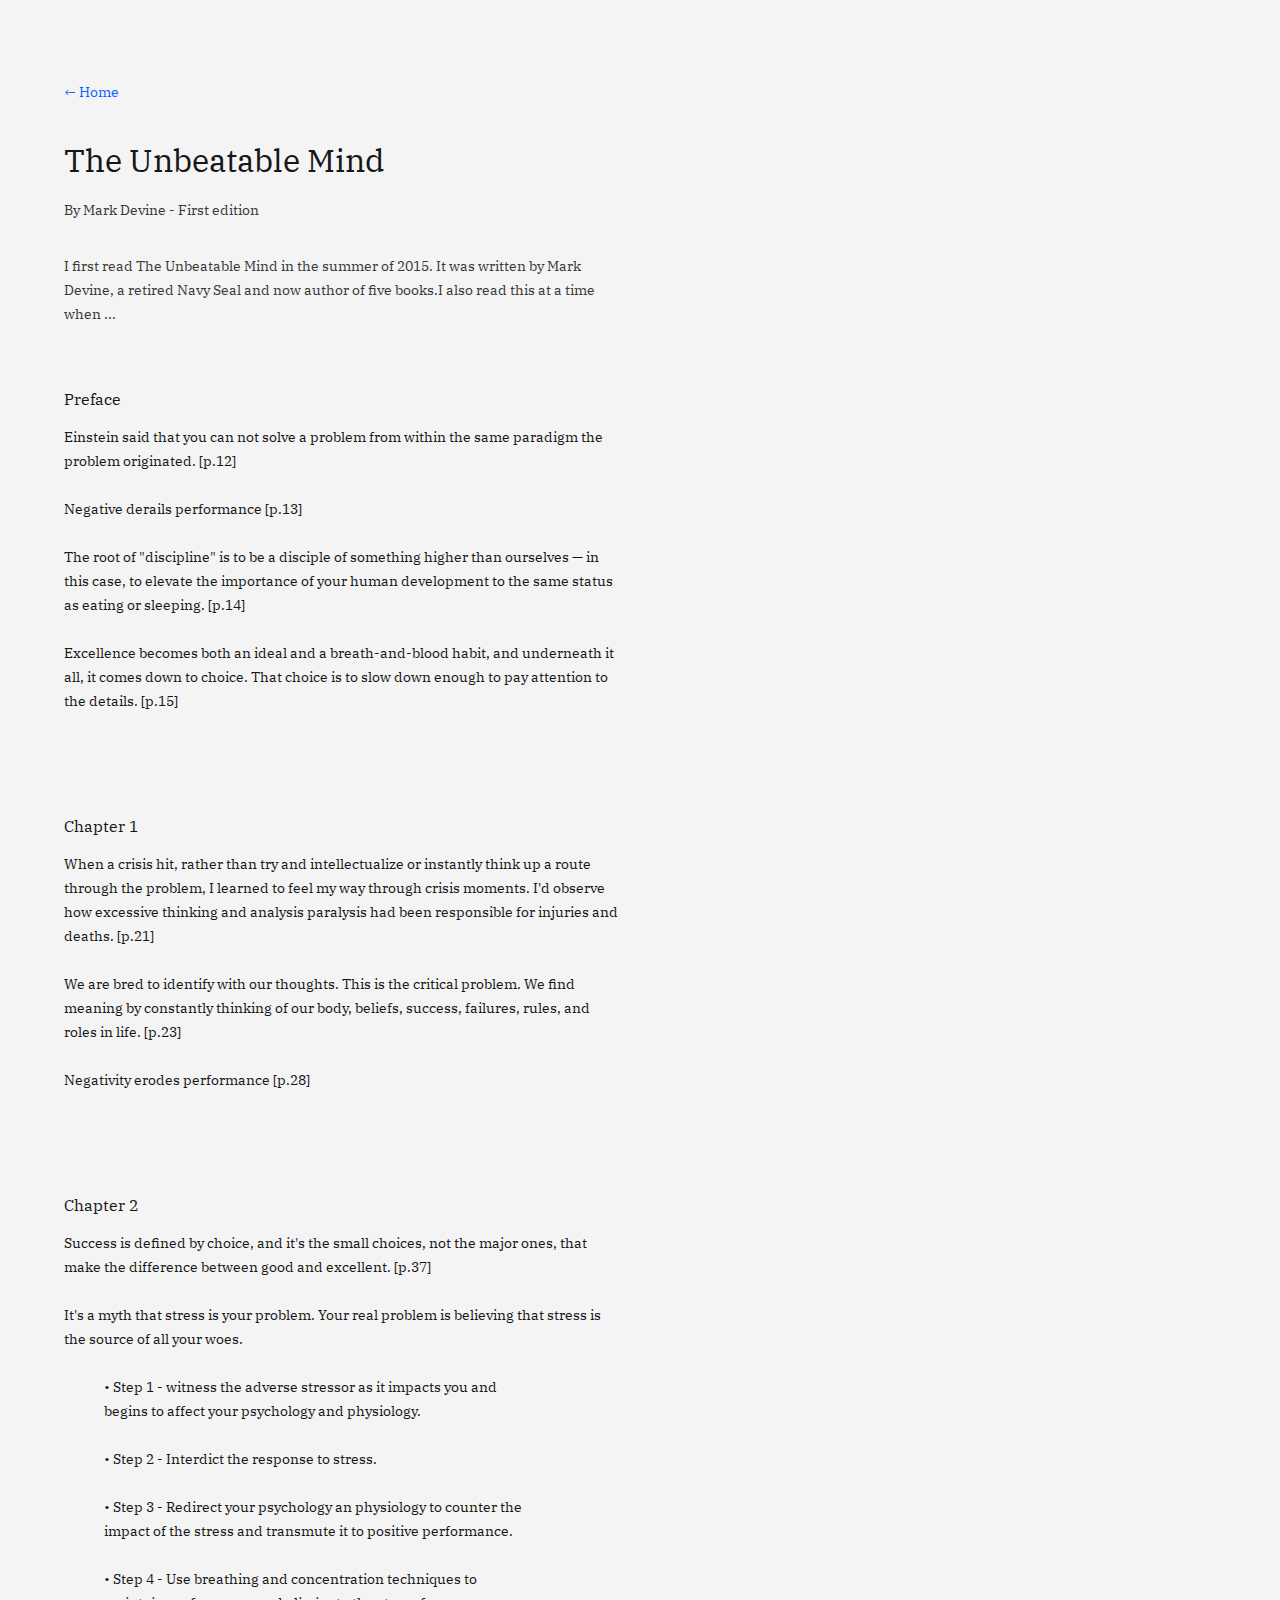
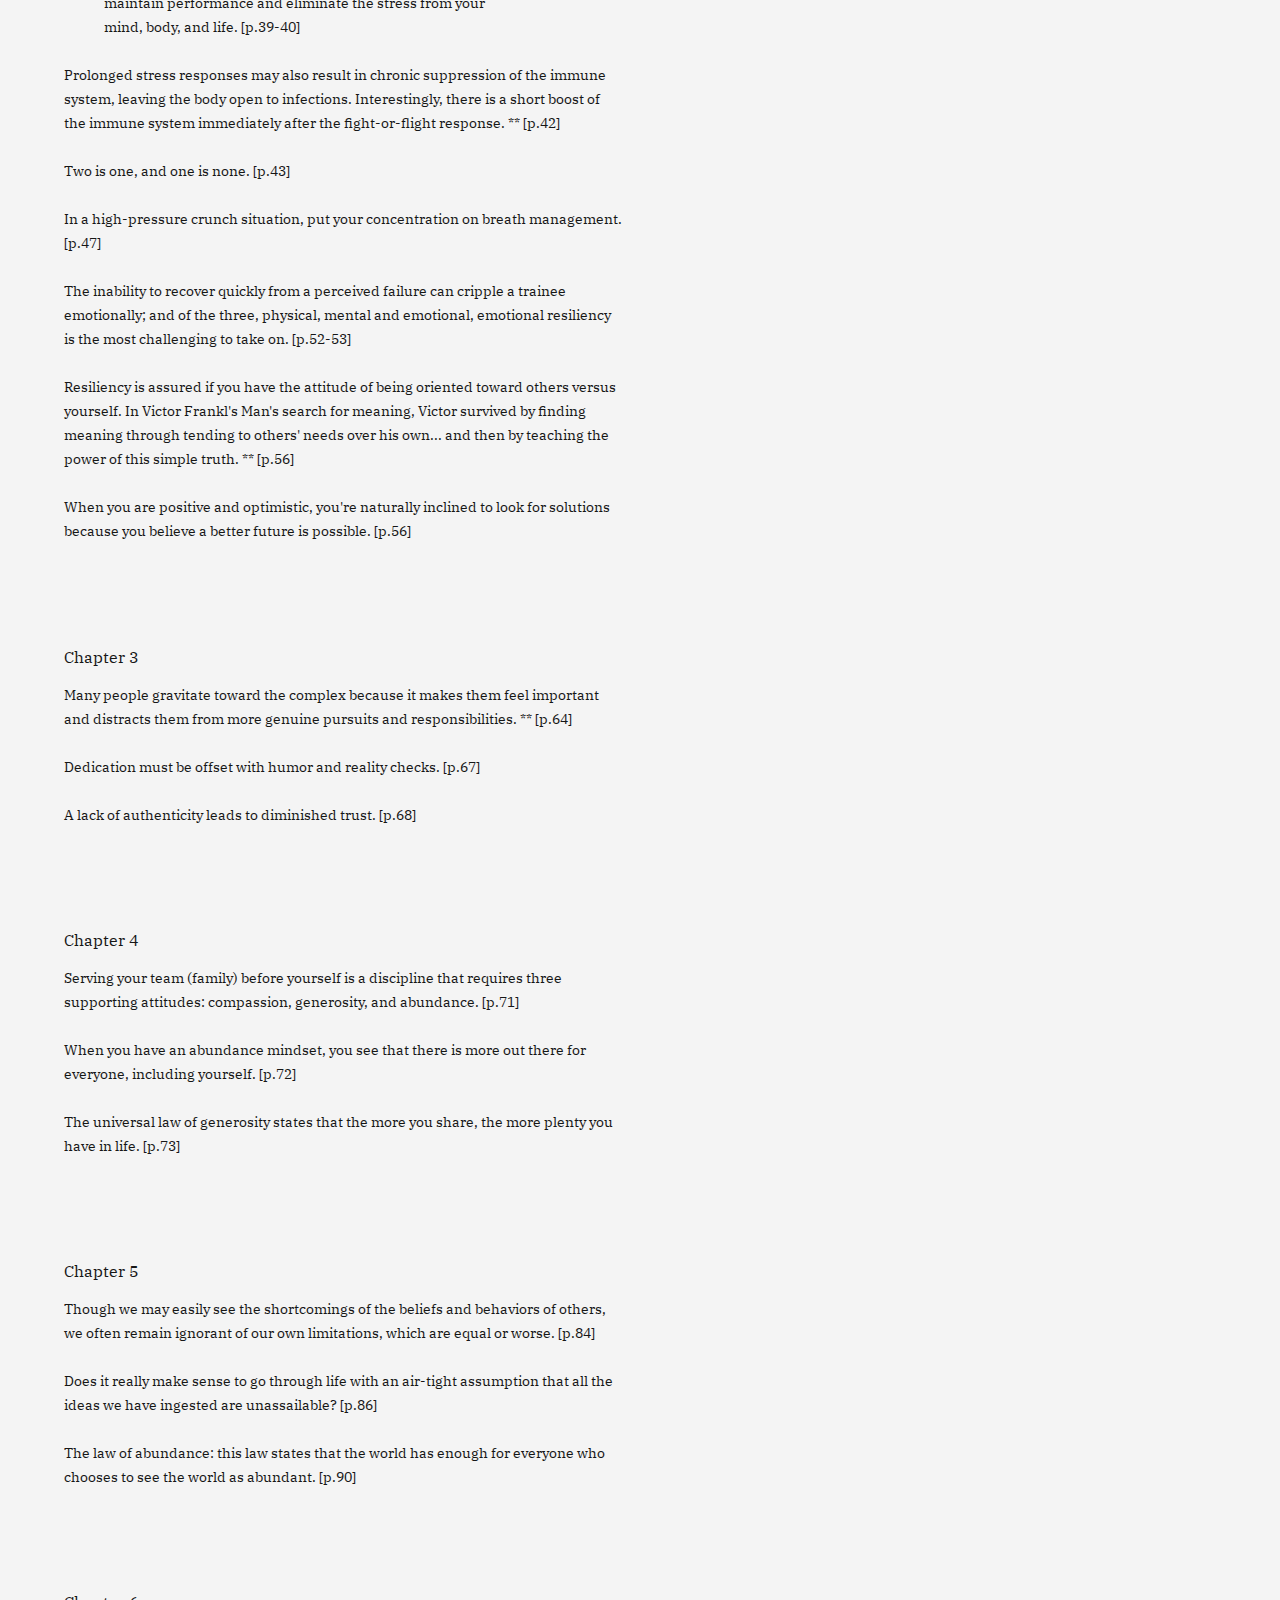
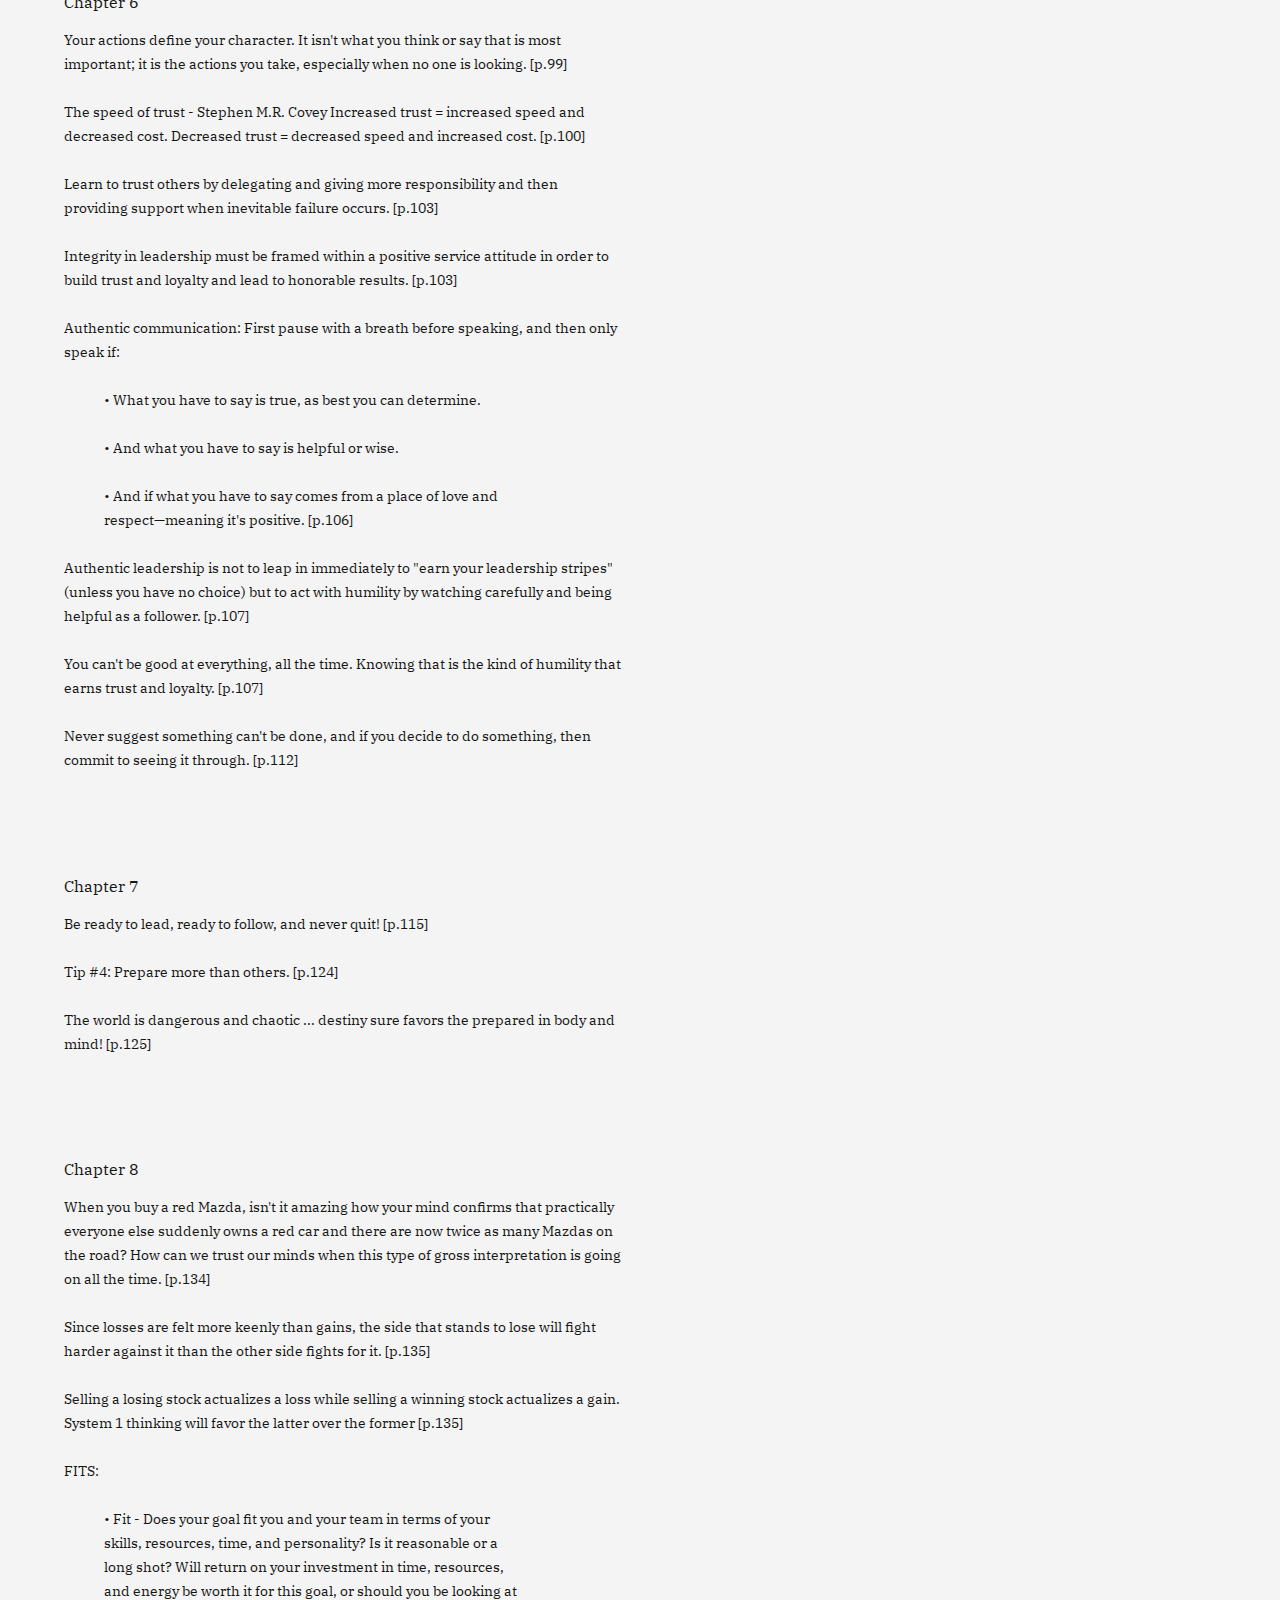
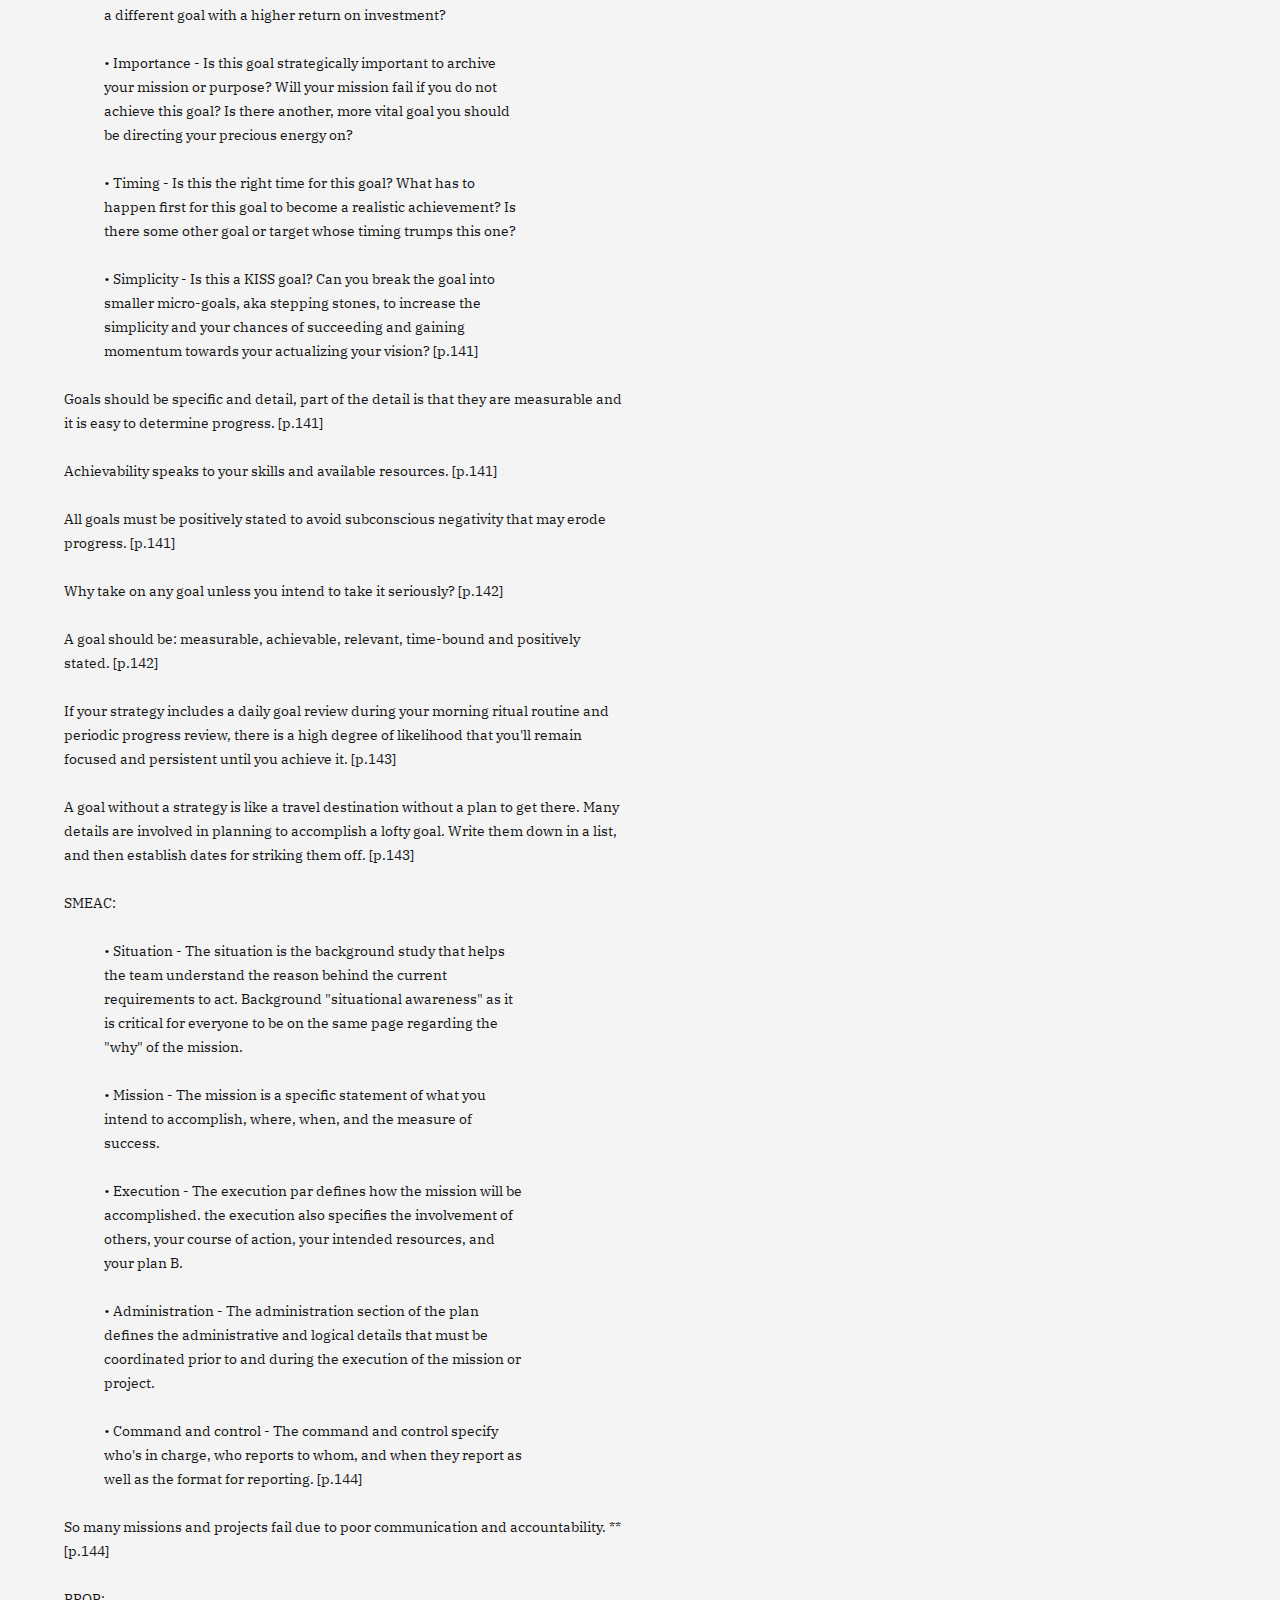
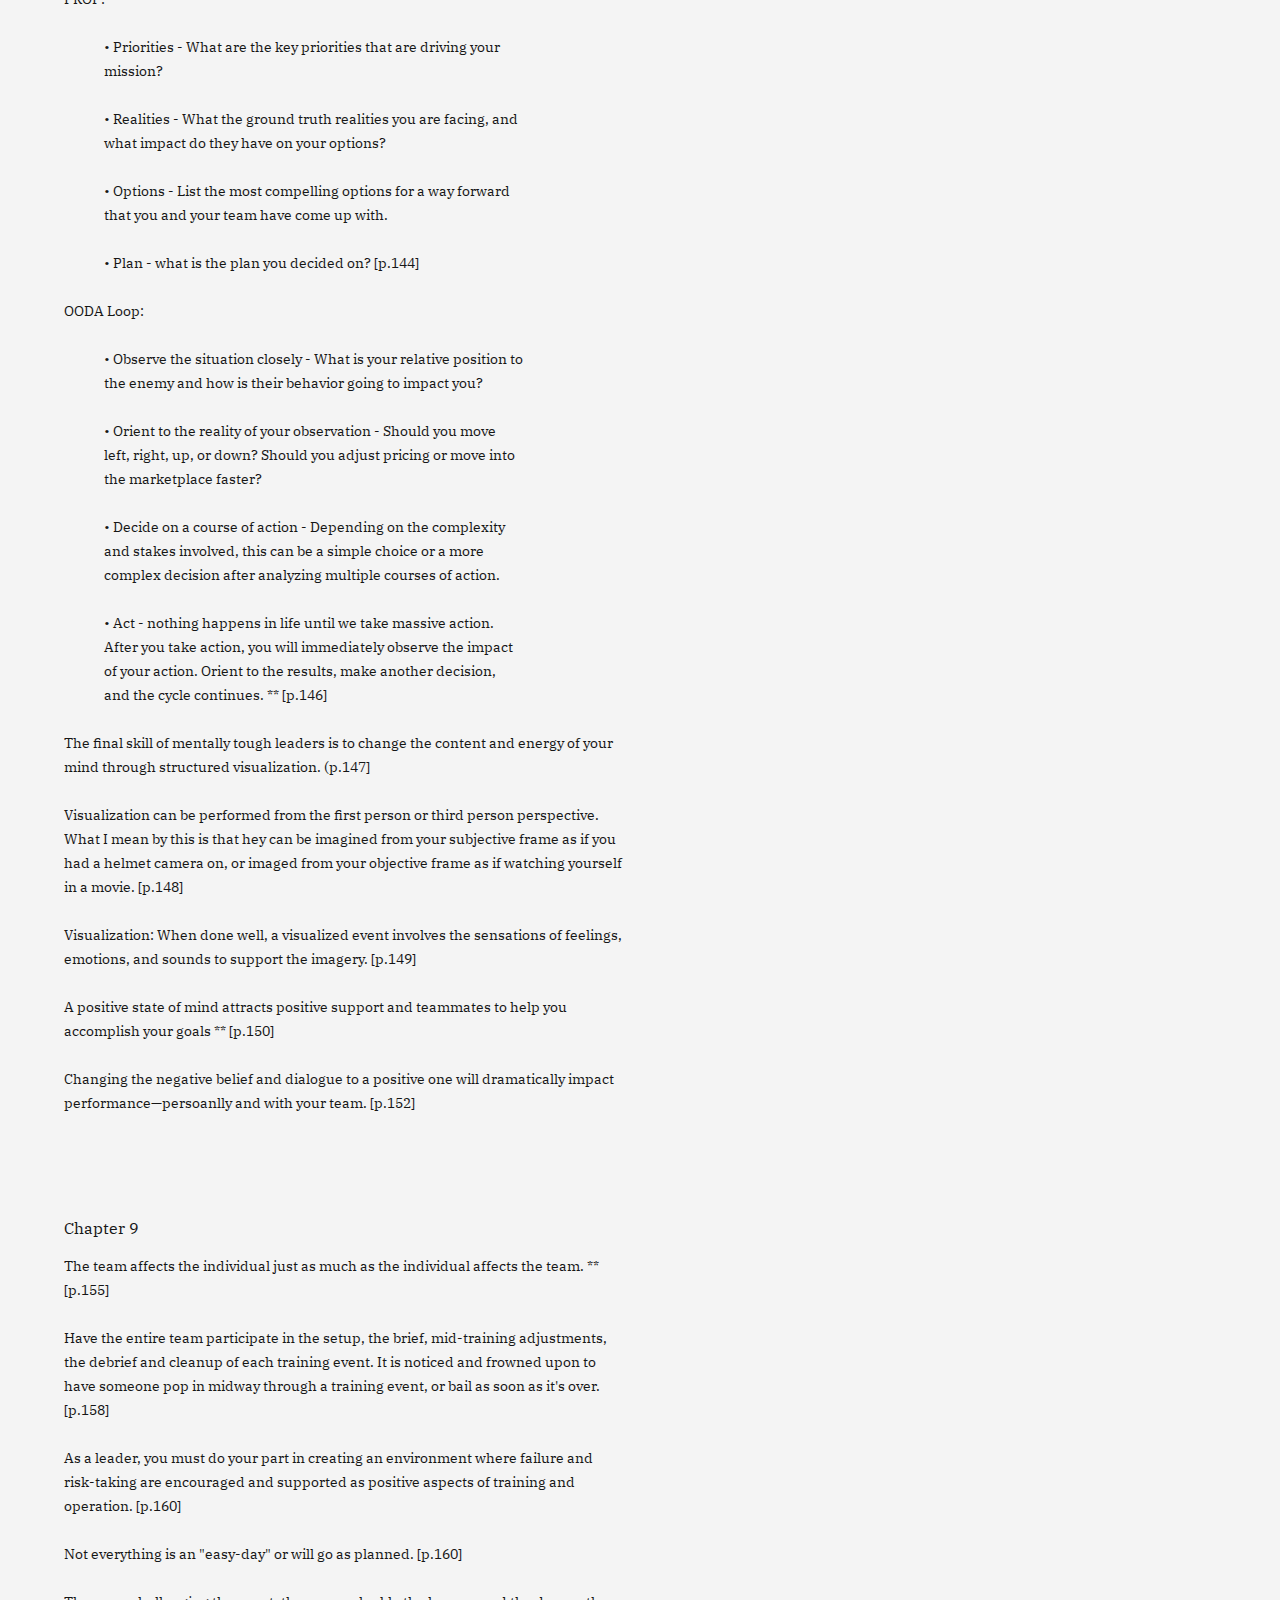
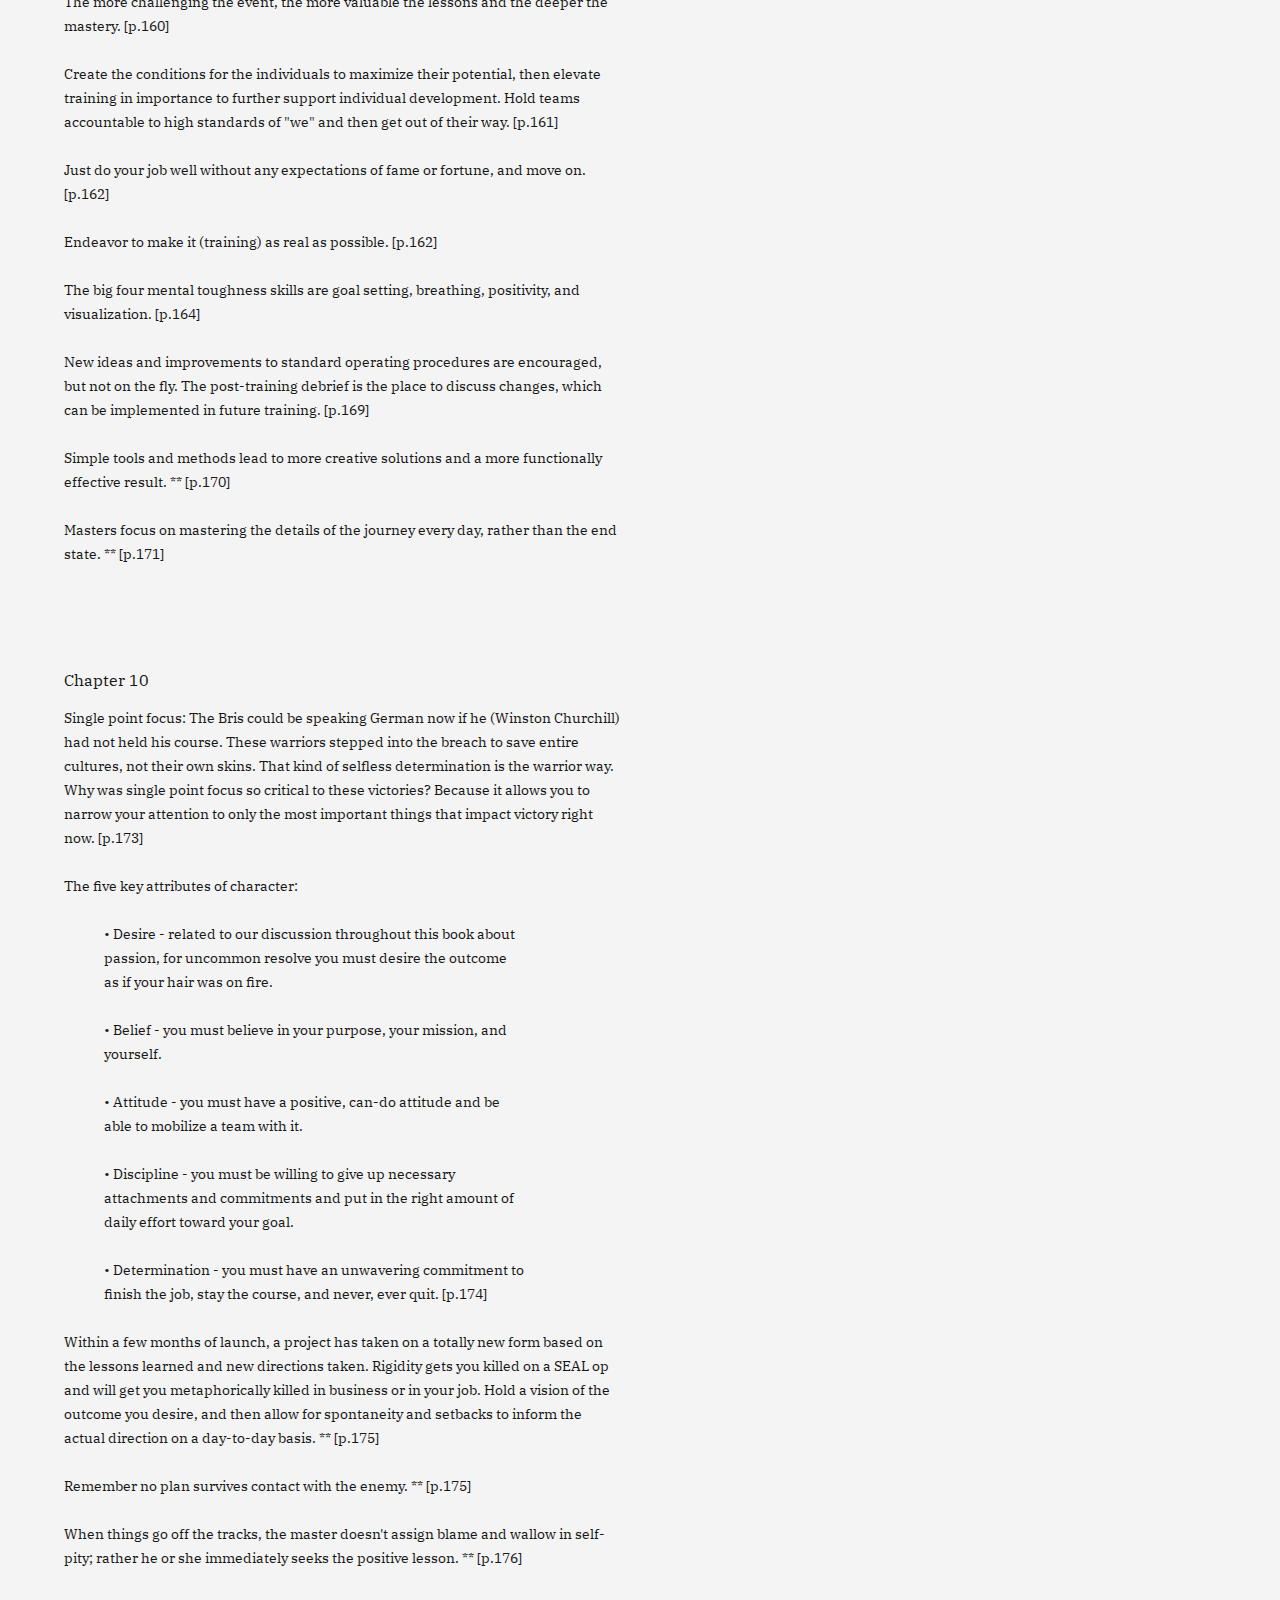
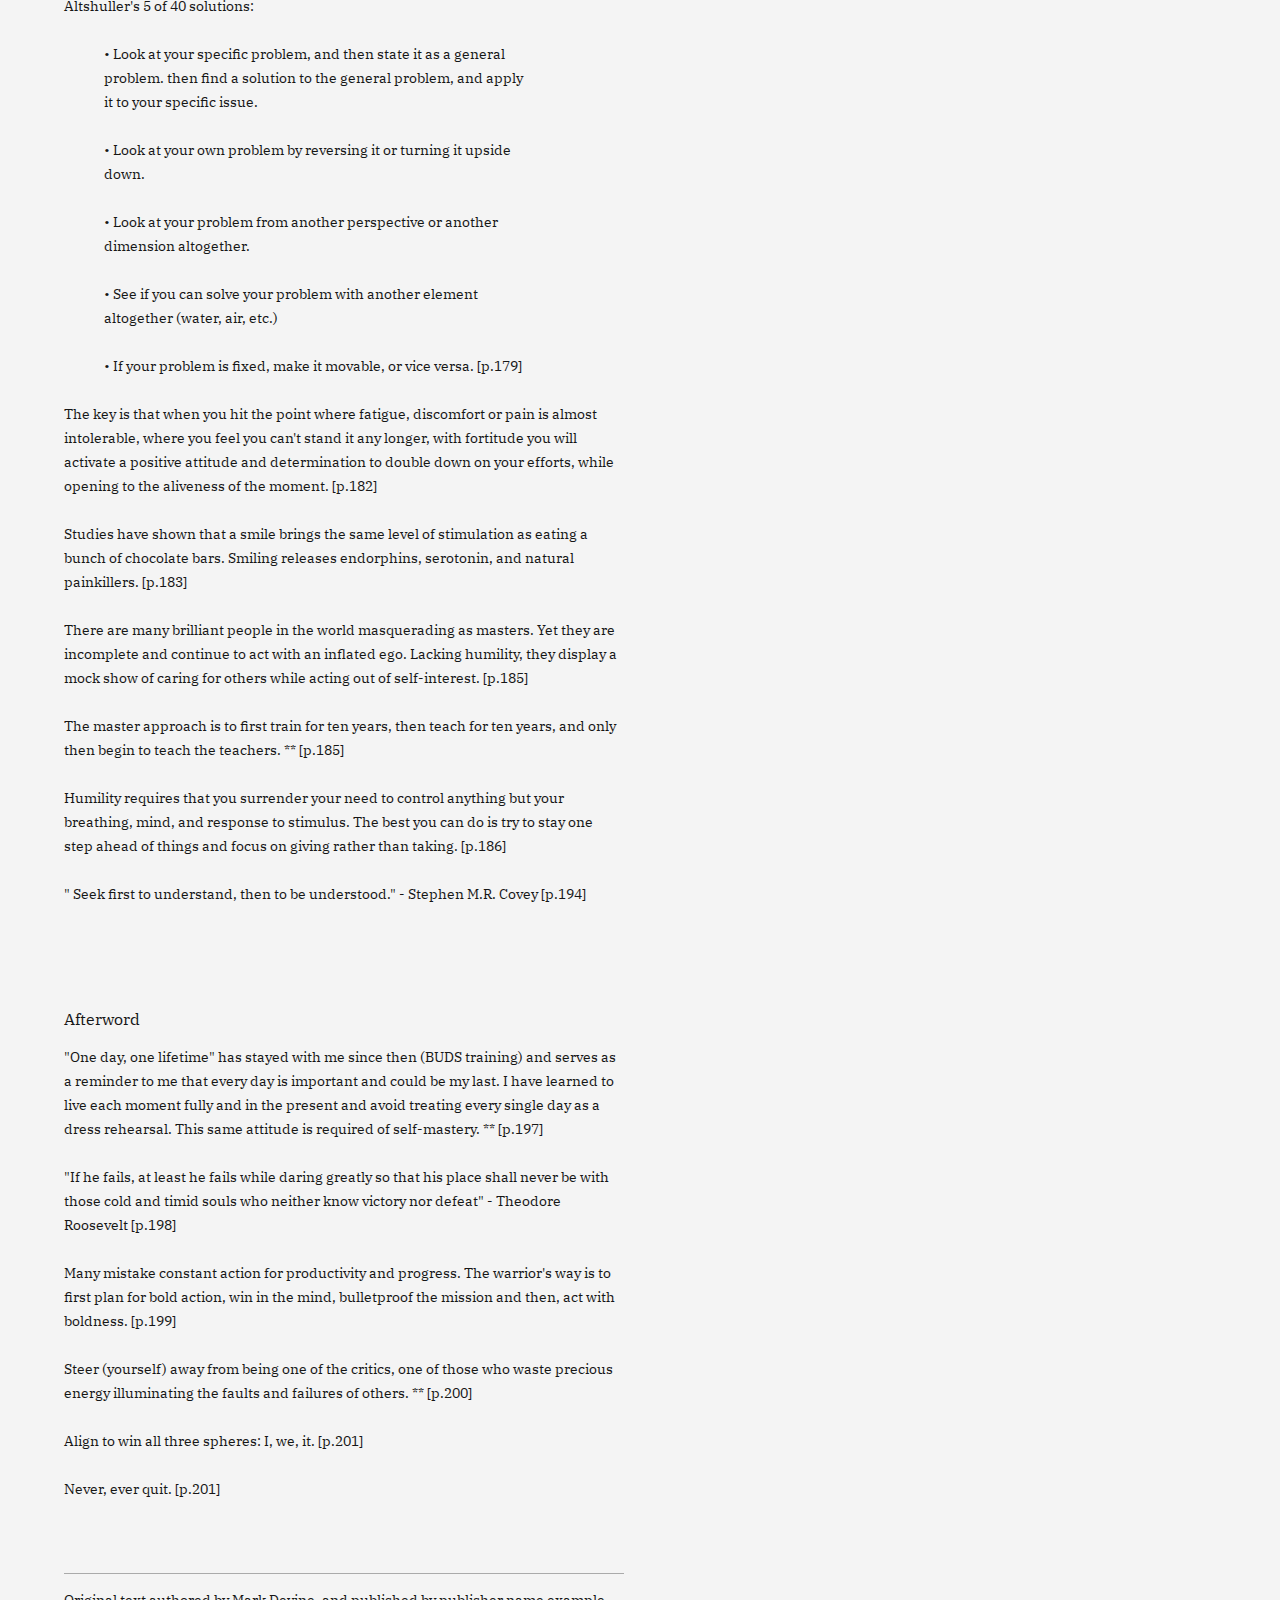
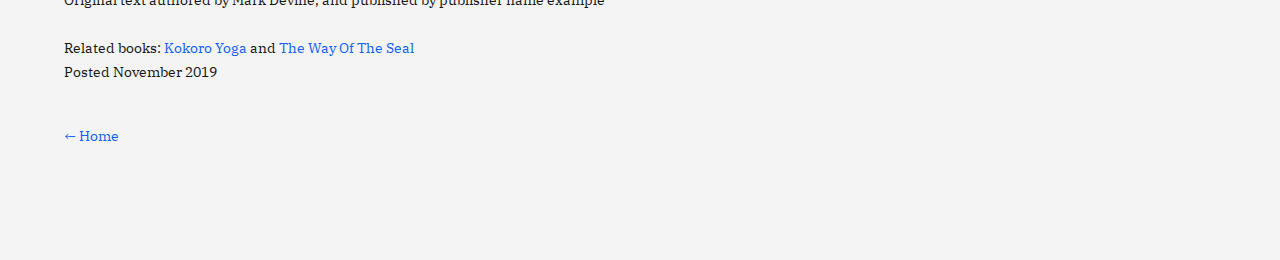
<file: books/unbeatablemind.html>
<!DOCTYPE html>
<html lang="en" dir="ltr">
  <head>
    <meta charset="utf-8">
    <title>Unbeatable Mind</title>
    <link rel="stylesheet" href="../style.css">
    <link href="https://fonts.googleapis.com/css?family=IBM+Plex+Serif" rel="stylesheet">
  </head>

  <body>
    <header>
      <section><a href="../index.html">← Home</a></section>
      <book>The Unbeatable Mind</book>
      <h4>By Mark Devine - First edition</h4>
      <summary>I first read The Unbeatable Mind in the summer of 2015. It was written by Mark Devine, a retired Navy Seal and now author of five books.I also read this at a time when ...</summary>
    </header>

    <section>
      <h2>Preface</h2>
      <p>Einstein said that you can not solve a problem from within the same paradigm the problem originated. [p.12]</p>
      <p>Negative derails performance [p.13]</p>
      <p>The root of "discipline" is to be a disciple of something higher than ourselves — in this case, to elevate the importance of your human development to the same status as eating or sleeping. [p.14]</p>
      <p>Excellence becomes both an ideal and a breath-and-blood habit, and underneath it all, it comes down to choice. That choice is to slow down enough to pay attention to the details. [p.15]</p>
    </section>

    <section>
      <h2>Chapter 1</h2>
      <p>When a crisis hit, rather than try and intellectualize or instantly think up a route through the problem, I learned to feel my way through crisis moments. I'd observe how excessive thinking and analysis paralysis had been responsible for injuries and deaths. [p.21]</p>
        <p>We are bred to identify with our thoughts. This is the critical problem. We find meaning by constantly thinking of our body, beliefs, success, failures, rules, and roles in life. [p.23]</p>
        <p>Negativity erodes performance [p.28]</p>
    </section>

    <section>
      <h2>Chapter 2</h2>
      <p>Success is defined by choice, and it's the small choices, not the major ones, that make the difference between good and excellent. [p.37]</p>
      <p>It's a myth that stress is your problem. Your real problem is believing that stress is the source of all your woes.</p>
          <blockquote>
              <p>• Step 1 - witness the adverse stressor as it impacts you and begins to affect your psychology and physiology.</p>
              <p>• Step 2 - Interdict the response to stress.</P>
              <p>• Step 3 - Redirect your psychology an physiology to counter the impact of the stress and transmute it to positive performance.</p>
              <p>• Step 4 - Use breathing and concentration techniques to maintain performance and eliminate the stress from your mind, body, and life. [p.39-40]
          </blockquote>
      <p>Prolonged stress responses may also result in chronic suppression of the immune system, leaving the body open to infections. Interestingly, there is a short boost of the immune system immediately after the fight-or-flight response. ** [p.42]</p>
      <p>Two is one, and one is none. [p.43]</p>
      <p>In a high-pressure crunch situation, put your concentration on breath management. [p.47]</p>
      <p>The inability to recover quickly from a perceived failure can cripple a trainee emotionally; and of the three, physical, mental and emotional, emotional resiliency is the most challenging to take on. [p.52-53]</p>
      <p>Resiliency is assured if you have the attitude of being oriented toward others versus yourself. In Victor Frankl's Man's search for meaning, Victor survived by finding meaning through tending to others' needs over his own... and then by teaching the power of this simple truth. ** [p.56]</p>
      <p>When you are positive and optimistic, you're naturally inclined to look for solutions because you believe a better future is possible. [p.56]</p>

    </section>

    <section>
      <h2>Chapter 3</h2>
      <p>Many people gravitate toward the complex because it makes them feel important and distracts them from more genuine pursuits and responsibilities. ** [p.64]</p>
      <p>Dedication must be offset with humor and reality checks. [p.67]</p>
      <p>A lack of authenticity leads to diminished trust. [p.68]</p>
    </section>

    <section>
      <h2>Chapter 4</h2>
      <p>Serving your team (family) before yourself is a discipline that requires three supporting attitudes: compassion, generosity, and abundance. [p.71]</p>
      <p>When you have an abundance mindset, you see that there is more out there for everyone, including yourself. [p.72]</p>
      <p>The universal law of generosity states that the more you share, the more plenty you have in life. [p.73]<p>
    </section>

    <section>
      <h2>Chapter 5</h2>
      <p>Though we may easily see the shortcomings of the beliefs and behaviors of others, we often remain ignorant of our own limitations, which are equal or worse. [p.84]</p>
      <p>Does it really make sense to go through life with an air-tight assumption that all the ideas we have ingested are unassailable? [p.86]</p>
      <p>The law of abundance: this law states that the world has enough for everyone who chooses to see the world as abundant. [p.90]</p>
    </section>

    <section>
      <h2>Chapter 6</h2>
      <p>Your actions define your character. It isn't what you think or say that is most important; it is the actions you take, especially when no one is looking. [p.99]</p>
      <p>The speed of trust - Stephen M.R. Covey Increased trust = increased speed and decreased cost. Decreased trust = decreased speed and increased cost. [p.100]</p>
      <p>Learn to trust others by delegating and giving more responsibility and then providing support when inevitable failure occurs. [p.103]</p>
      <p>Integrity in leadership must be framed within a positive service attitude in order to build trust and loyalty and lead to honorable results. [p.103]</p>
      <p>Authentic communication: First pause with a breath before speaking, and then only speak if:</p>
          <blockquote>
              <p>• What you have to say is true, as best you can determine.</p>
              <p>• And what you have to say is helpful or wise.</p>
              <p>• And if what you have to say comes from a place of love and respect—meaning it's positive. [p.106]</p>
          </blockquote>
      <p>Authentic leadership is not to leap in immediately to "earn your leadership stripes" (unless you have no choice) but to act with humility by watching carefully and being helpful as a follower. [p.107]</p>
      <p>You can't be good at everything, all the time. Knowing that is the kind of humility that earns trust and loyalty. [p.107]</p>
      <p>Never suggest something can't be done, and if you decide to do something, then commit to seeing it through. [p.112]</p>
    </section>

    <section>
      <h2>Chapter 7</h2>
      <p>Be ready to lead, ready to follow, and never quit! [p.115]</p>
      <p>Tip #4: Prepare more than others. [p.124]</p>
      <p>The world is dangerous and chaotic ... destiny sure favors the prepared in body and mind! [p.125]</p>
    </section>

    <section>
      <h2>Chapter 8</h2>
      <p>When you buy a red Mazda, isn't it amazing how your mind confirms that practically everyone else suddenly owns a red car and there are now twice as many Mazdas on the road? How can we trust our minds when this type of gross interpretation is going on all the time. [p.134]</p>
      <p>Since losses are felt more keenly than gains, the side that stands to lose will fight harder against it than the other side fights for it. [p.135]</p>
      <p>Selling a losing stock actualizes a loss while selling a winning stock actualizes a gain. System 1 thinking will favor the latter over the former [p.135]</p>
      <p>FITS:</p>
          <blockquote>
              <p>• Fit - Does your goal fit you and your team in terms of your skills, resources, time, and personality? Is it reasonable or a long shot? Will return on your investment in time, resources, and energy be worth it for this goal, or should you be looking at a different goal with a higher return on investment?</p>
              <p>• Importance - Is this goal strategically important to archive your mission or purpose? Will your mission fail if you do not achieve this goal? Is there another, more vital goal you should be directing your precious energy on?</p>
              <p>• Timing - Is this the right time for this goal? What has to happen first for this goal to become a realistic achievement? Is there some other goal or target whose timing trumps this one?</p>
              <p>• Simplicity - Is this a KISS goal? Can you break the goal into smaller micro-goals, aka stepping stones, to increase the simplicity and your chances of succeeding and gaining momentum towards your actualizing your vision? [p.141]</p>
          </blockquote>
      <p>Goals should be specific and detail, part of the detail is that they are measurable and it is easy to determine progress. [p.141]</p>
      <p>Achievability speaks to your skills and available resources. [p.141]</p>
      <p>All goals must be positively stated to avoid subconscious negativity that may erode progress. [p.141]</p>
      <p>Why take on any goal unless you intend to take it seriously? [p.142]</p>
      <p>A goal should be: measurable, achievable, relevant, time-bound and positively stated. [p.142]</p>
      <p>If your strategy includes a daily goal review during your morning ritual routine and periodic progress review, there is a high degree of likelihood that you'll remain focused and persistent until you achieve it. [p.143]</p>
      <p>A goal without a strategy is like a travel destination without a plan to get there. Many details are involved in planning to accomplish a lofty goal. Write them down in a list, and then establish dates for striking them off. [p.143]</p>
      <p>SMEAC:</p>
          <blockquote>
              <p>• Situation - The situation is the background study that helps the team understand the reason behind the current requirements to act. Background "situational awareness" as it is critical for everyone to be on the same page regarding the "why" of the mission.</p>
              <p>• Mission - The mission is a specific statement of what you intend to accomplish, where, when, and the measure of success.</p>
              <p>• Execution - The execution par defines how the mission will be accomplished. the execution also specifies the involvement of others, your course of action, your intended resources, and your plan B.</p>
              <p>• Administration - The administration section of the plan defines the administrative and logical details that must be coordinated prior to and during the execution of the mission or project. </p>
              <p>• Command and control - The command and control specify who's in charge, who reports to whom, and when they report as well as the format for reporting. [p.144]</p>
          </blockquote>
      <p>So many missions and projects fail due to poor communication and accountability. ** [p.144]</p>
      <p>PROP:</p>
          <blockquote>
              <p>• Priorities - What are the key priorities that are driving your mission?</p>
              <p>• Realities - What the ground truth realities you are facing, and what impact do they have on your options?</p>
              <p>• Options - List the most compelling options for a way forward that you and your team have come up with.</p>
              <p>• Plan - what is the plan you decided on? [p.144]</p>
          </blockquote>
      <p>OODA Loop:</p>
          <blockquote>
              <p>• Observe the situation closely - What is your relative position to the enemy and how is their behavior going to impact you?</p>
              <p>• Orient to the reality of your observation - Should you move left, right, up, or down? Should you adjust pricing or move into the marketplace faster?</p>
              <p>• Decide on a course of action - Depending on the complexity and stakes involved, this can be a simple choice or a more complex decision after analyzing multiple courses of action.</p>
              <p>• Act - nothing happens in life until we take massive action. After you take action, you will immediately observe the impact of your action. Orient to the results, make another decision, and the cycle continues. ** [p.146]</p>
          </blockquote>
      <p>The final skill of mentally tough leaders is to change the content and energy of your mind through structured visualization. (p.147]</p>
      <p>Visualization can be performed from the first person or third person perspective. What I mean by this is that hey can be imagined from your subjective frame as if you had a helmet camera on, or imaged from your objective frame as if watching yourself in a movie. [p.148]</p>
      <p>Visualization: When done well, a visualized event involves the sensations of feelings, emotions, and sounds to support the imagery. [p.149]</p>
      <p>A positive state of mind attracts positive support and teammates to help you accomplish your goals ** [p.150]</p>
      <p>Changing the negative belief and dialogue to a positive one will dramatically impact performance—persoanlly and with your team. [p.152]</p>
    </section>

    <section>
      <h2>Chapter 9</h2>
      <p>The team affects the individual just as much as the individual affects the team. ** [p.155]</p>
      <p>Have the entire team participate in the setup, the brief, mid-training adjustments, the debrief and cleanup of each training event. It is noticed and frowned upon to have someone pop in midway through a training event, or bail as soon as it's over. [p.158]</p>
      <p>As a leader, you must do your part in creating an environment where failure and risk-taking are encouraged and supported as positive aspects of training and operation. [p.160]</p>
      <p>Not everything is an "easy-day" or will go as planned. [p.160]</p>
      <p>The more challenging the event, the more valuable the lessons and the deeper the mastery. [p.160]</p>
      <p>Create the conditions for the individuals to maximize their potential, then elevate training in importance to further support individual development. Hold teams accountable to high standards of "we" and then get out of their way. [p.161]</p>
      <p>Just do your job well without any expectations of fame or fortune, and move on. [p.162]</p>
      <p>Endeavor to make it (training) as real as possible. [p.162]</p>
      <p>The big four mental toughness skills are goal setting, breathing, positivity, and visualization. [p.164]</p>
      <p>New ideas and improvements to standard operating procedures are encouraged, but not on the fly. The post-training debrief is the place to discuss changes, which can be implemented in future training. [p.169]</p>
      <p>Simple tools and methods lead to more creative solutions and a more functionally effective result. ** [p.170]</p>
      <p>Masters focus on mastering the details of the journey every day, rather than the end state. ** [p.171]</p>
    </section>

    <section>
      <h2>Chapter 10</h2>
      <p>Single point focus: The Bris could be speaking German now if he (Winston Churchill) had not held his course. These warriors stepped into the breach to save entire cultures, not their own skins. That kind of selfless determination is the warrior way. Why was single point focus so critical to these victories? Because it allows you to narrow your attention to only the most important things that impact victory right now. [p.173]</p>
      <p>The five key attributes of character:</p>
          <blockquote>
              <p>• Desire - related to our discussion throughout this book about passion, for uncommon resolve you must desire the outcome as if your hair was on fire.</p>
              <p>• Belief - you must believe in your purpose, your mission, and yourself.</p>
              <p>• Attitude - you must have a positive, can-do attitude and be able to mobilize a team with it.</p>
              <p>• Discipline - you must be willing to give up necessary attachments and commitments and put in the right amount of daily effort toward your goal.</p>
              <p>• Determination - you must have an unwavering commitment to finish the job, stay the course, and never, ever quit. [p.174]</p>
          </blockquote>
      <p>Within a few months of launch, a project has taken on a totally new form based on the lessons learned and new directions taken. Rigidity gets you killed on a SEAL op and will get you metaphorically killed in business or in your job. Hold a vision of the outcome you desire, and then allow for spontaneity and setbacks to inform the actual direction on a day-to-day basis. ** [p.175]</p>
      <p>Remember no plan survives contact with the enemy. ** [p.175]</p>
      <p>When things go off the tracks, the master doesn't assign blame and wallow in self-pity; rather he or she immediately seeks the positive lesson. ** [p.176]</p>
      <p>Altshuller's 5 of 40 solutions:</p>
          <blockquote>
              <p>• Look at your specific problem, and then state it as a general problem. then find a solution to the general problem, and apply it to your specific issue.</p>
              <p>• Look at your own problem by reversing it or turning it upside down.</p>
              <p>• Look at your problem from another perspective or another dimension altogether.</p>
              <p>• See if you can solve your problem with another element altogether (water, air, etc.)</p>
              <p>• If your problem is fixed, make it movable, or vice versa. [p.179]</p>
          </blockquote>
      <p>The key is that when you hit the point where fatigue, discomfort or pain is almost intolerable, where you feel you can't stand it any longer, with fortitude you will activate a positive attitude and determination to double down on your efforts, while opening to the aliveness of the moment. [p.182]</p>
      <p>Studies have shown that a smile brings the same level of stimulation as eating a bunch of chocolate bars. Smiling releases endorphins, serotonin, and natural painkillers. [p.183]</p>
      <p>There are many brilliant people in the world masquerading as masters. Yet they are incomplete and continue to act with an inflated ego. Lacking humility, they display a mock show of caring for others while acting out of self-interest. [p.185]</p>
      <p>The master approach is to first train for ten years, then teach for ten years, and only then begin to teach the teachers. ** [p.185]</p>
      <p>Humility requires that you surrender your need to control anything but your breathing, mind, and response to stimulus. The best you can do is try to stay one step ahead of things and focus on giving rather than taking. [p.186]</p>
      <p>" Seek first to understand, then to be understood." - Stephen M.R. Covey [p.194]</p>
    </section>

    <section>
      <h2>Afterword</h2>
      <p>"One day, one lifetime" has stayed with me since then (BUDS training) and serves as a reminder to me that every day is important and could be my last. I have learned to live each moment fully and in the present and avoid treating every single day as a dress rehearsal. This same attitude is required of self-mastery. ** [p.197]</p>
      <p>"If he fails, at least he fails while daring greatly so that his place shall never be with those cold and timid souls who neither know victory nor defeat" - Theodore Roosevelt [p.198]</p>
      <p>Many mistake constant action for productivity and progress. The warrior's way is to first plan for bold action, win in the mind, bulletproof the mission and then, act with boldness. [p.199]</p>
      <p>Steer (yourself) away from being one of the critics, one of those who waste precious energy illuminating the faults and failures of others. ** [p.200]</p>
      <p>Align to win all three spheres: I, we, it. [p.201]</p>
      <p>Never, ever quit. [p.201]</p>
    </section>


  <footer>
    <p>Original text authored by Mark Devine, and published by publisher name example</p>
    <p>Related books: <a href="/october-4-2019.html">Kokoro Yoga</a> and <a href="/archive.html">The Way Of The Seal</a><br>Posted November 2019</p>

   <section><a href="../index.html">← Home</a></section>
 </footer>

  </body>
</html>
</file>
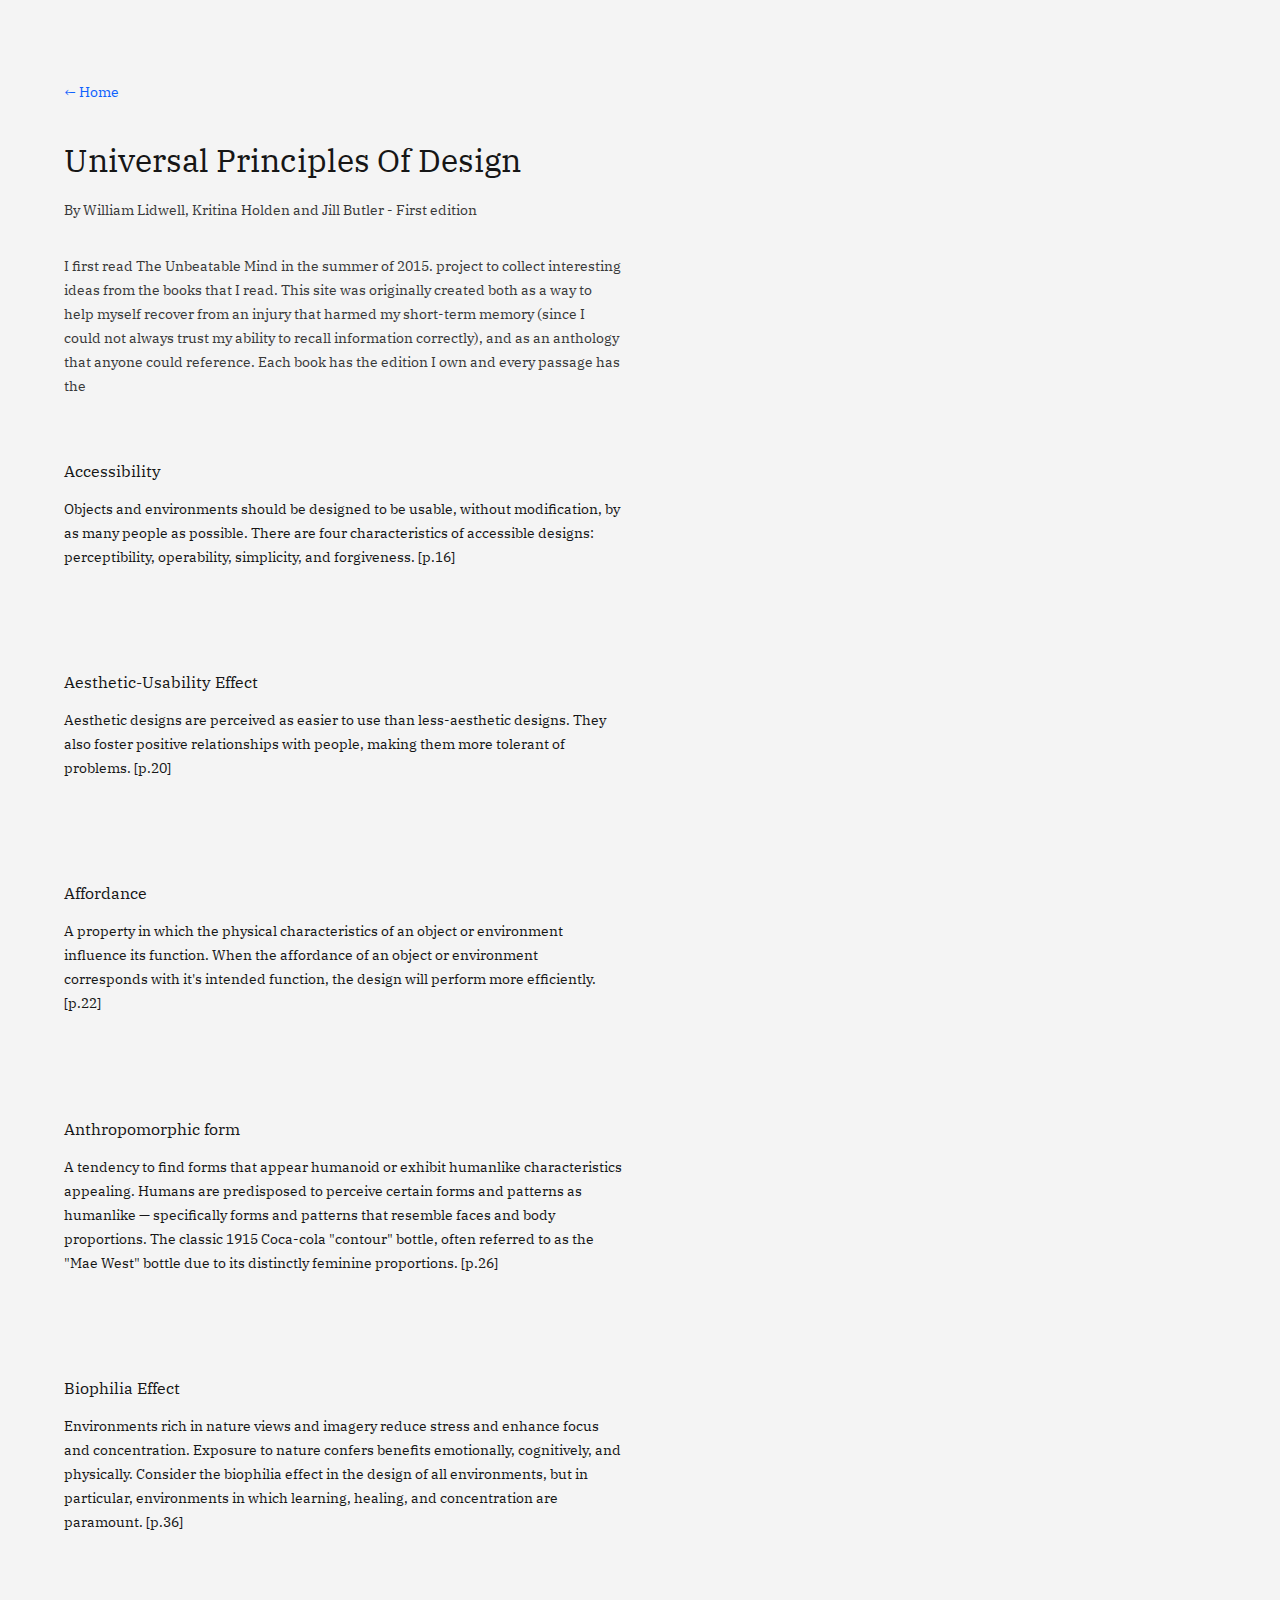
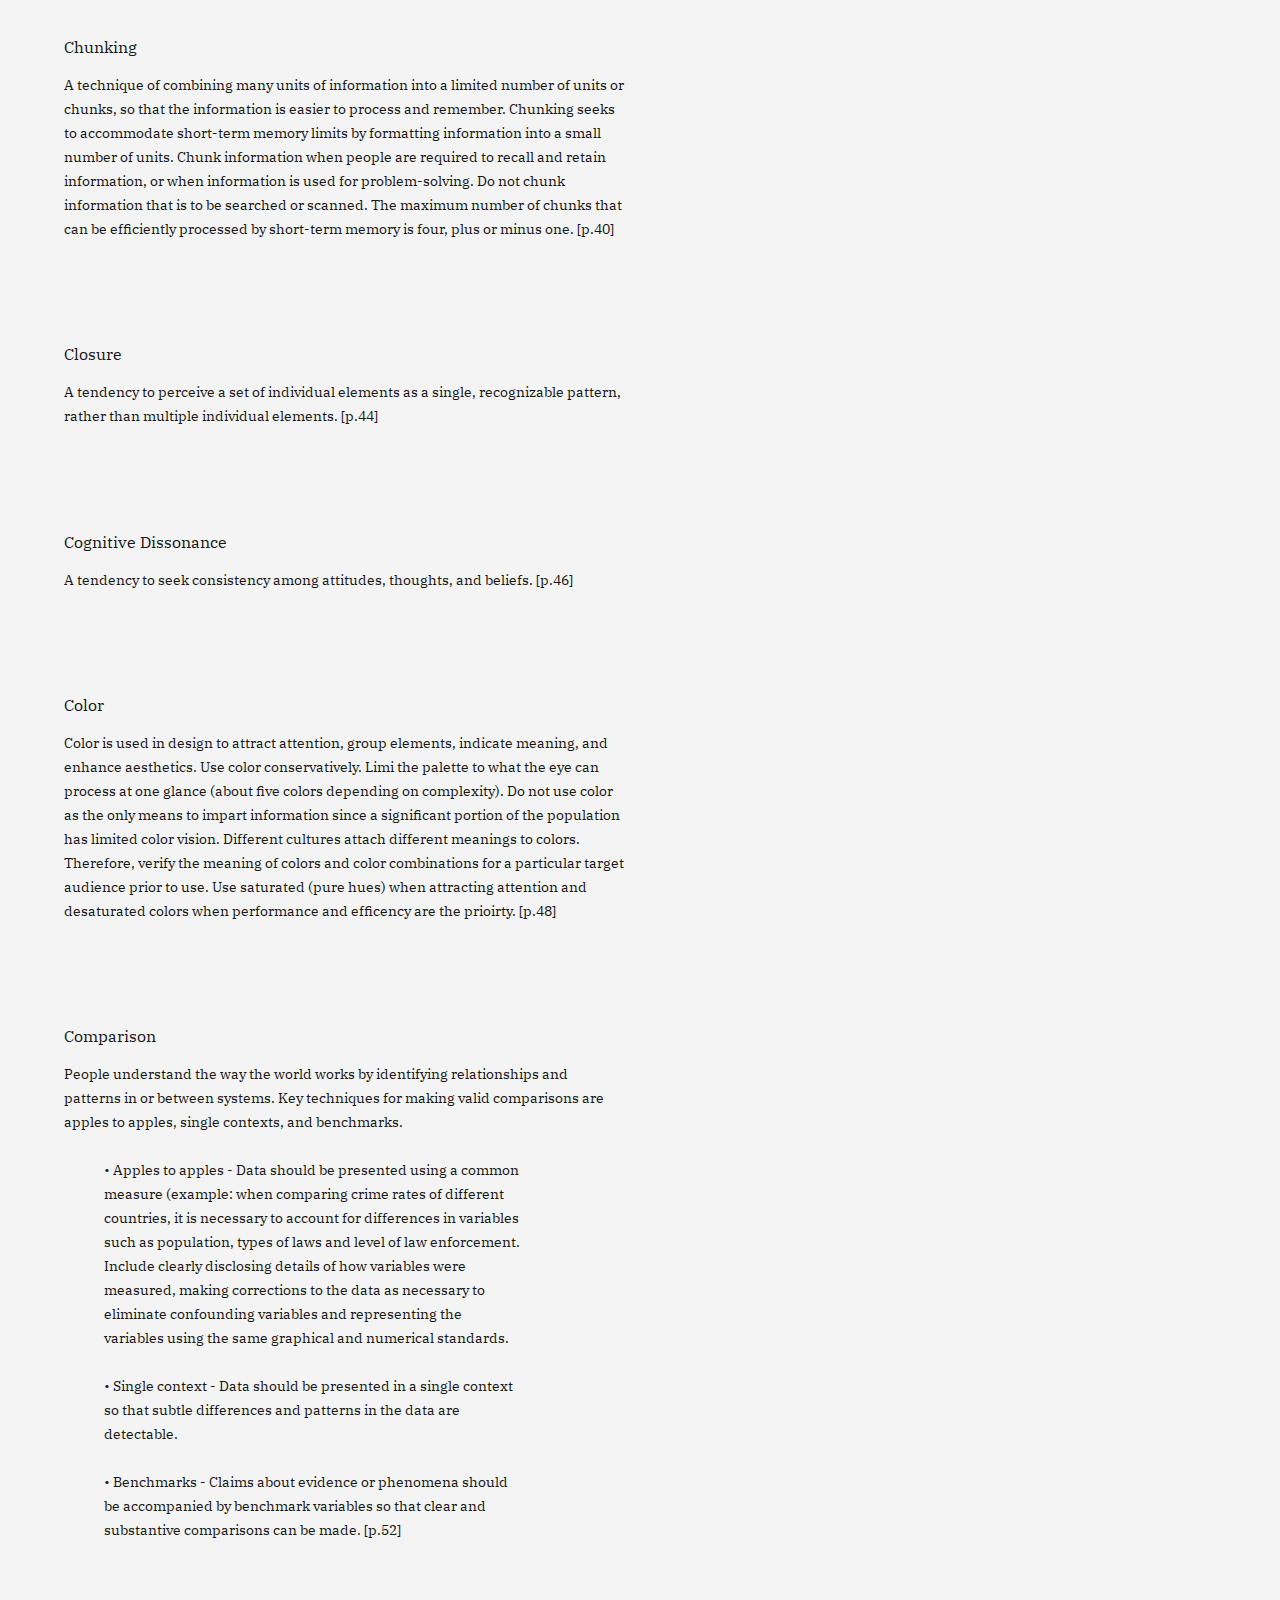
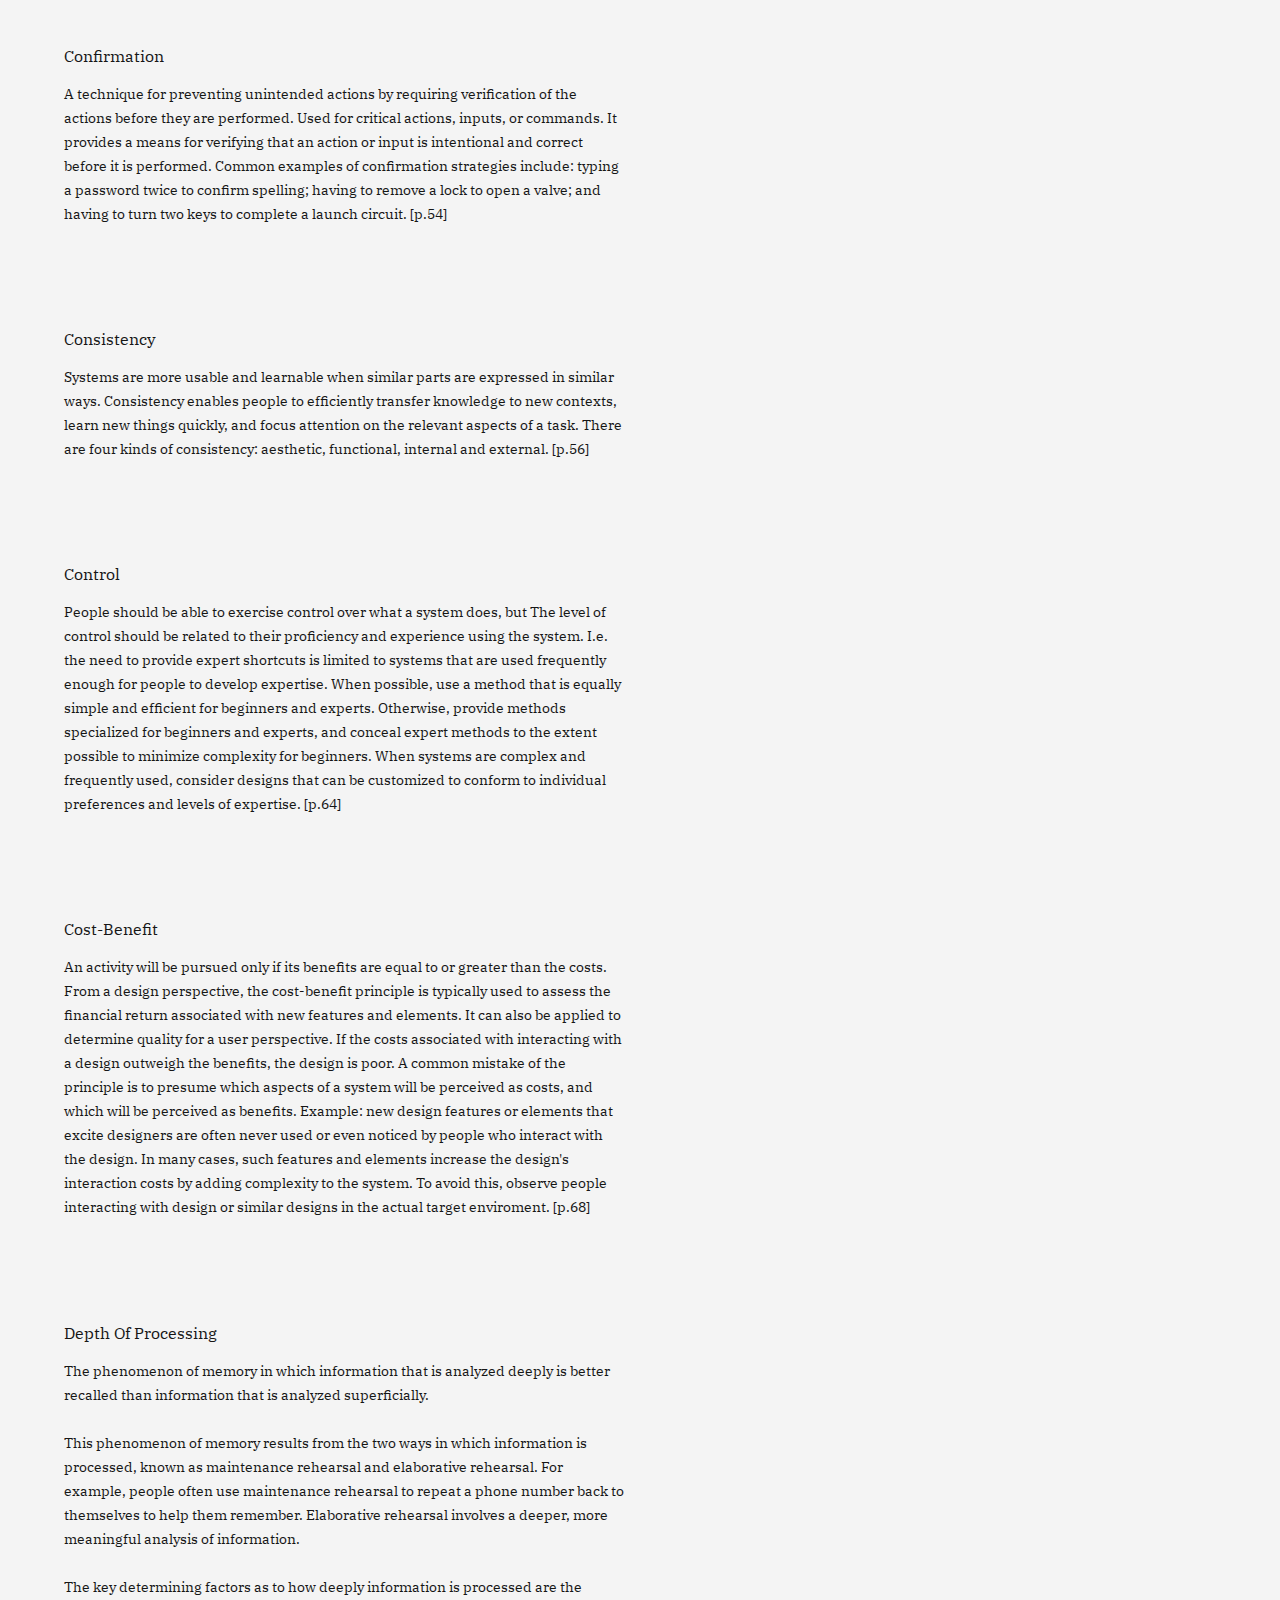
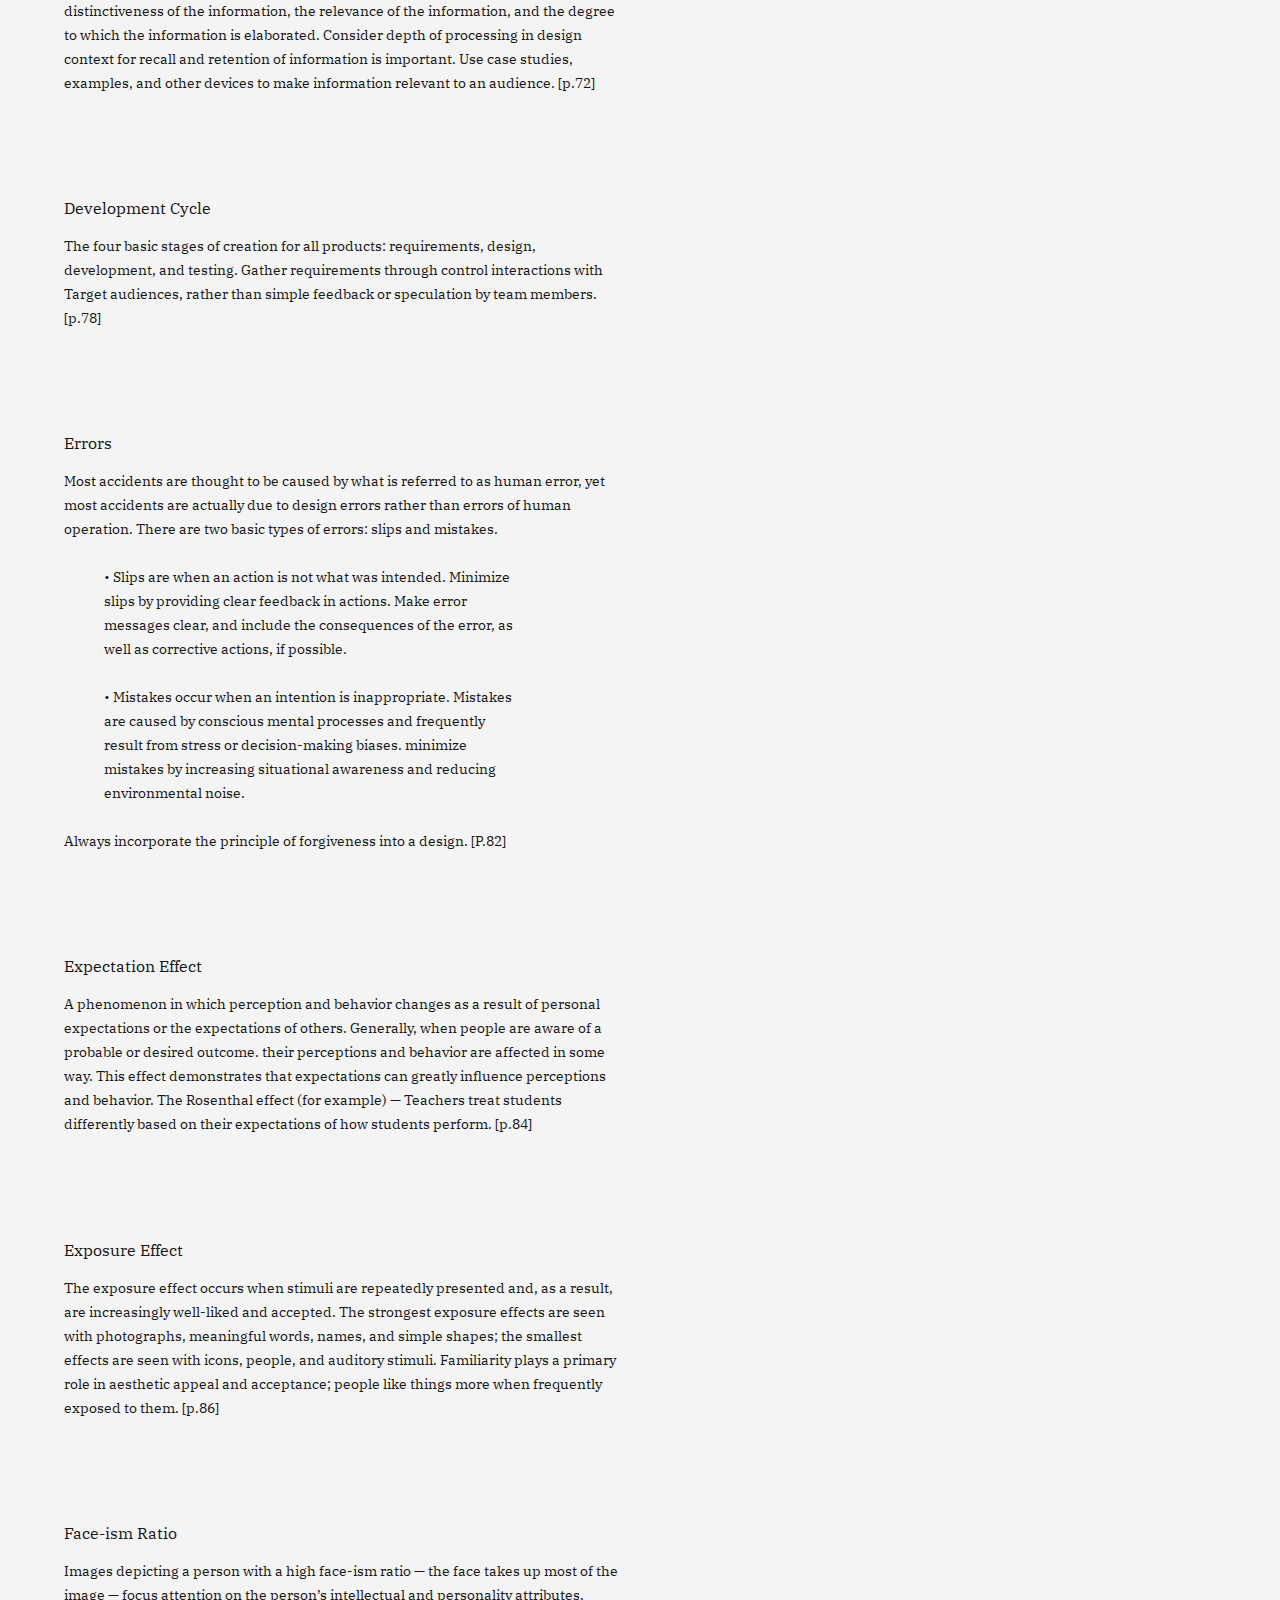
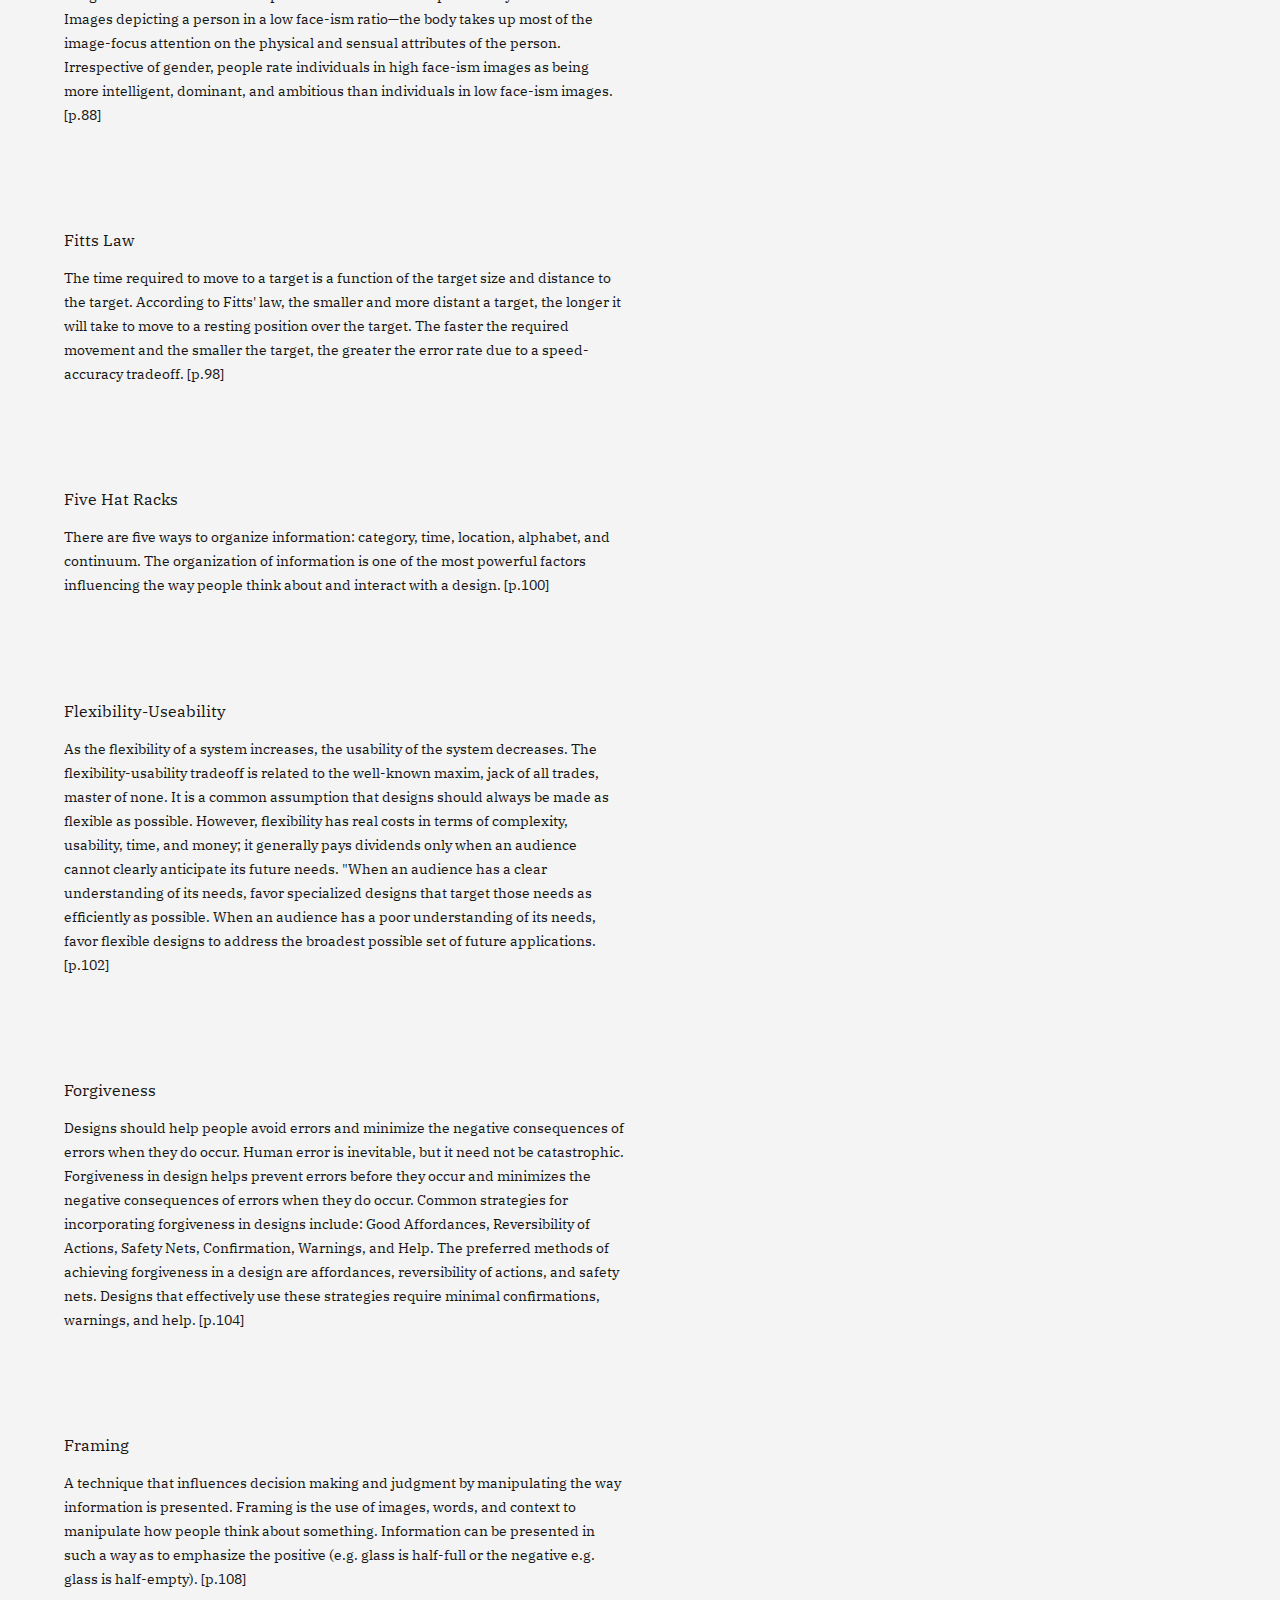
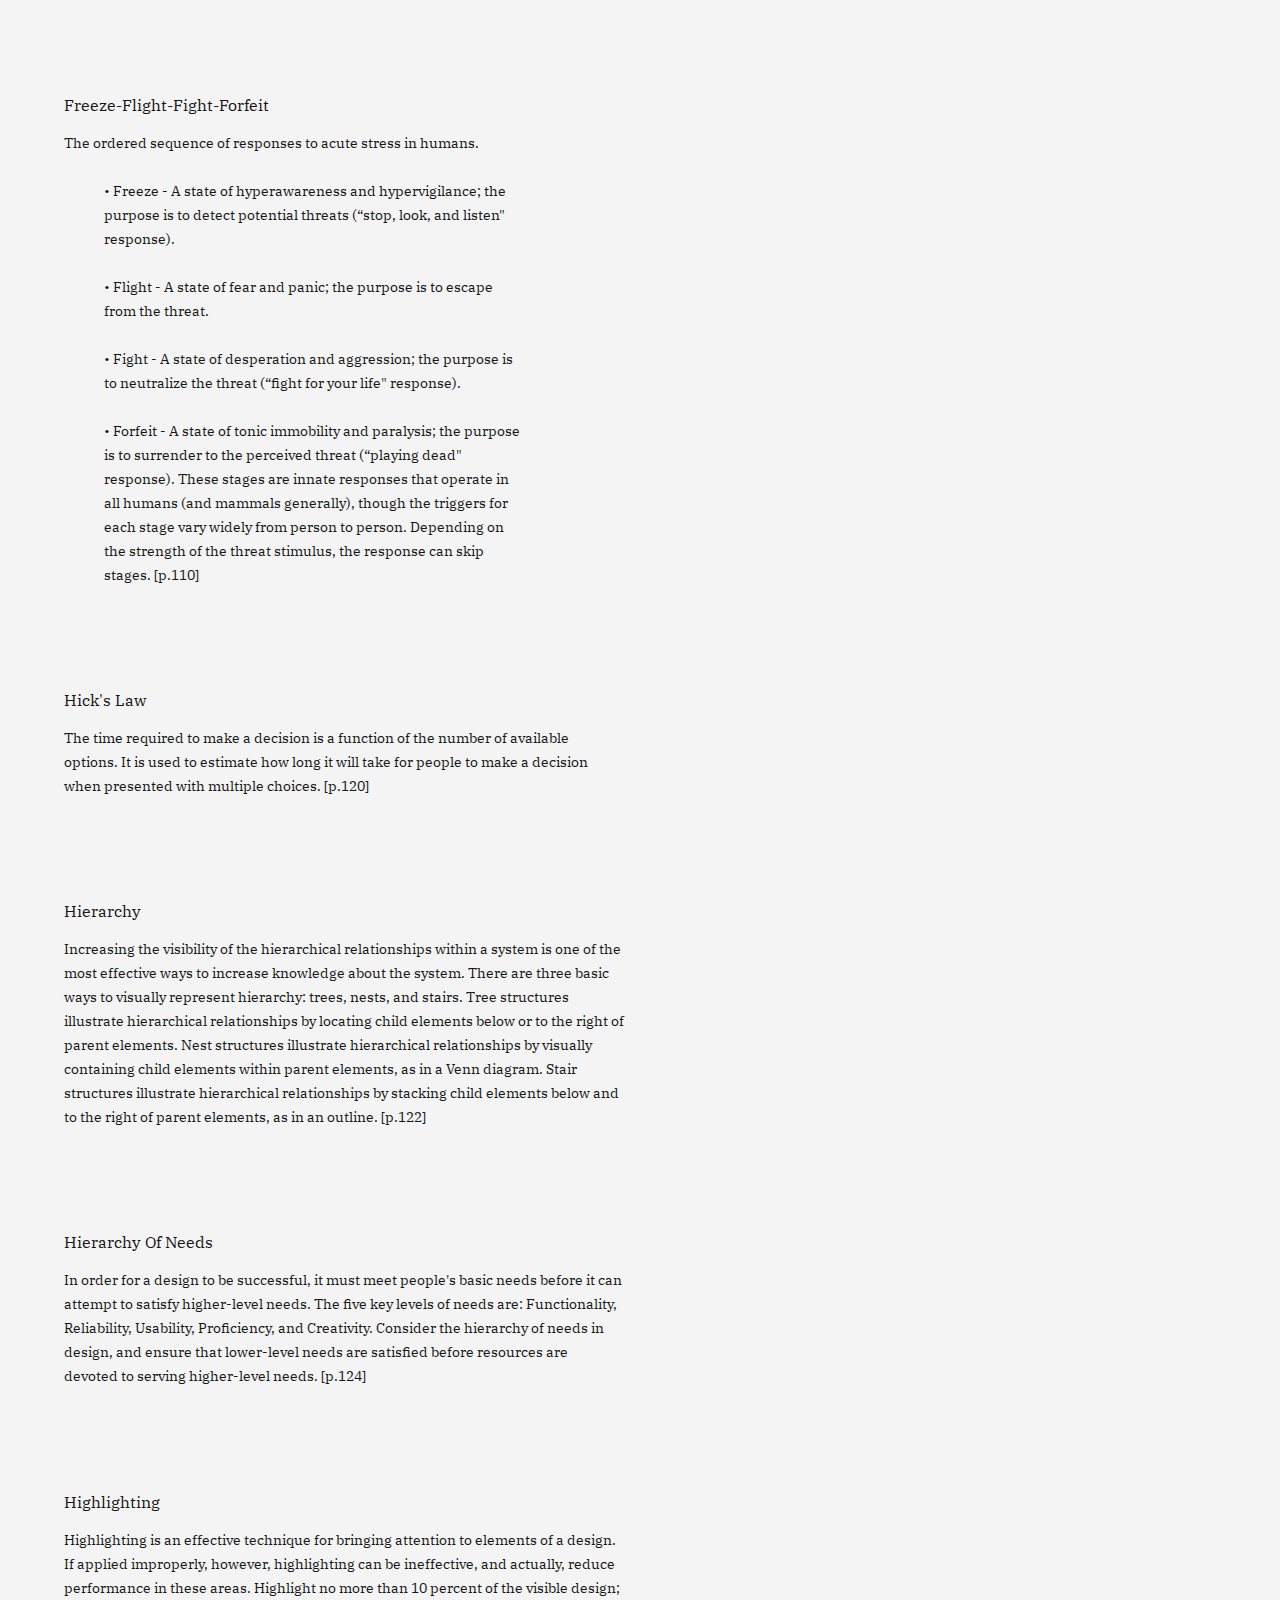
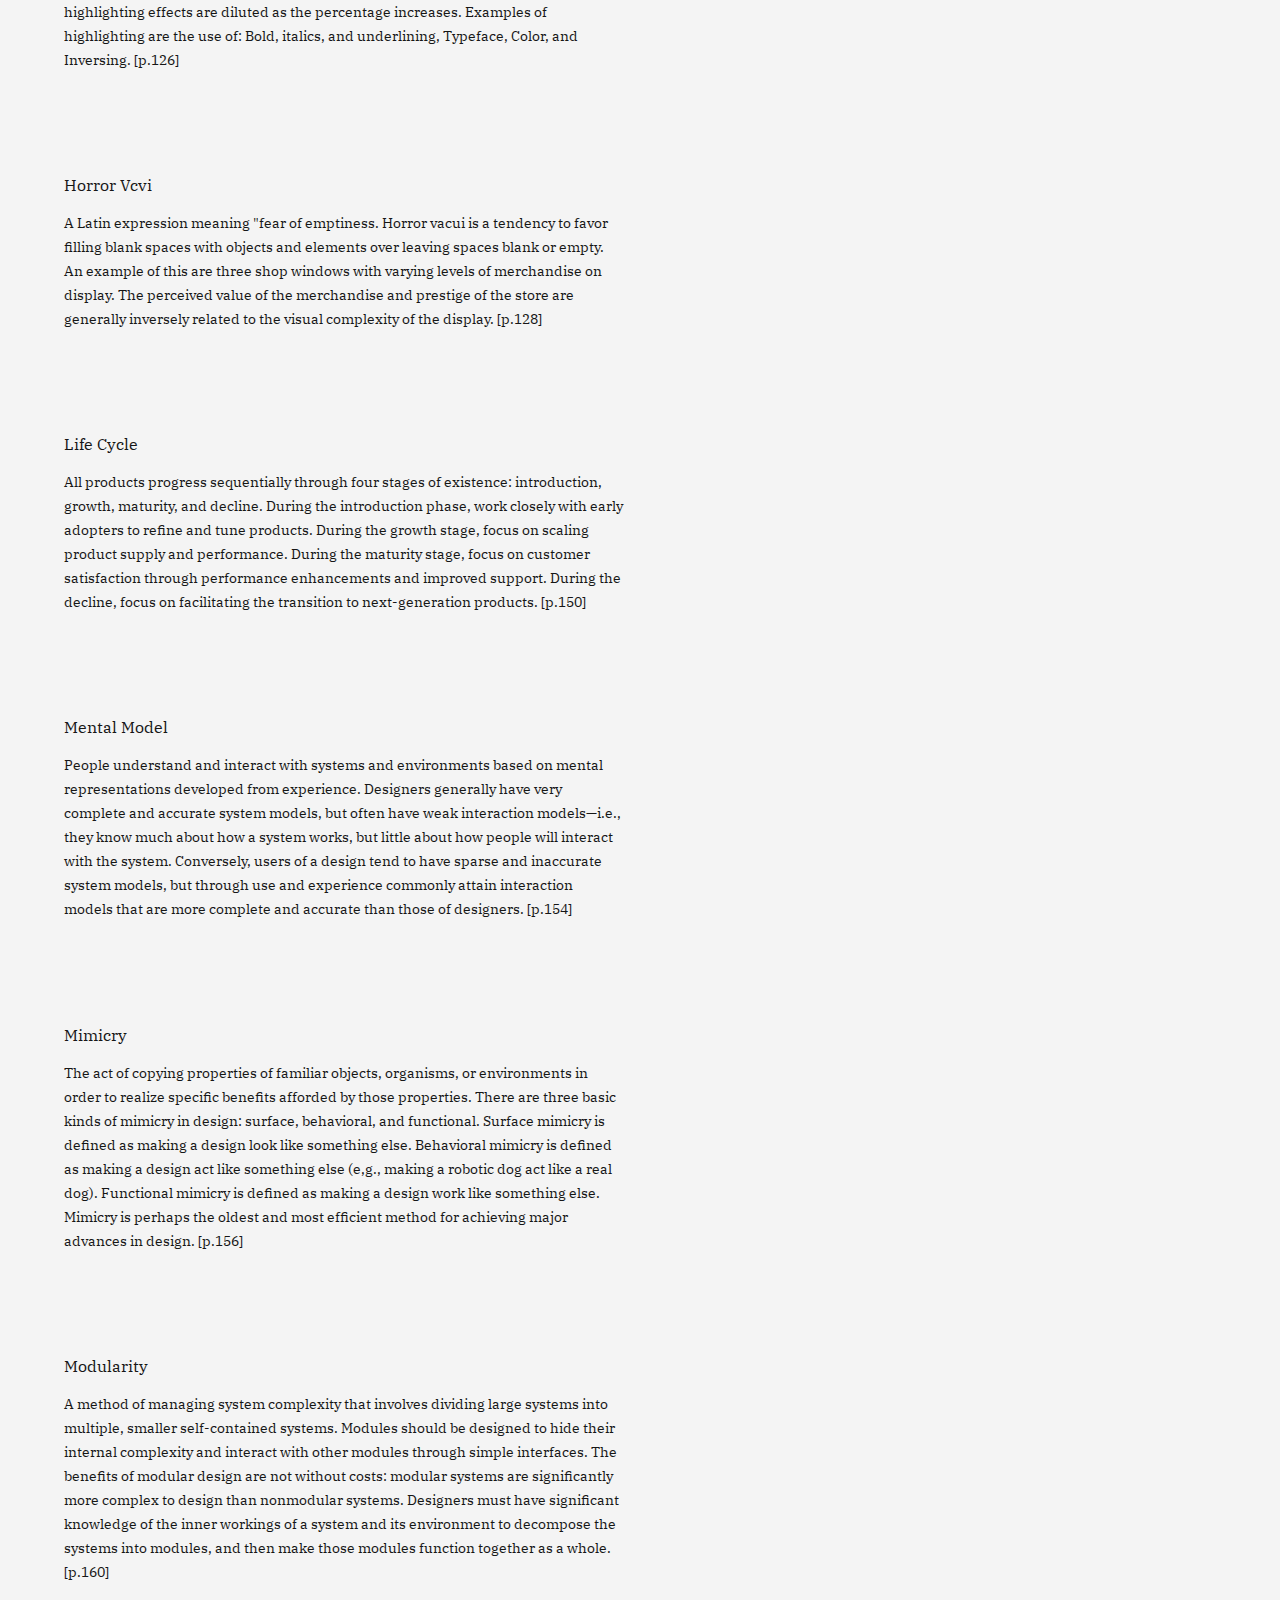
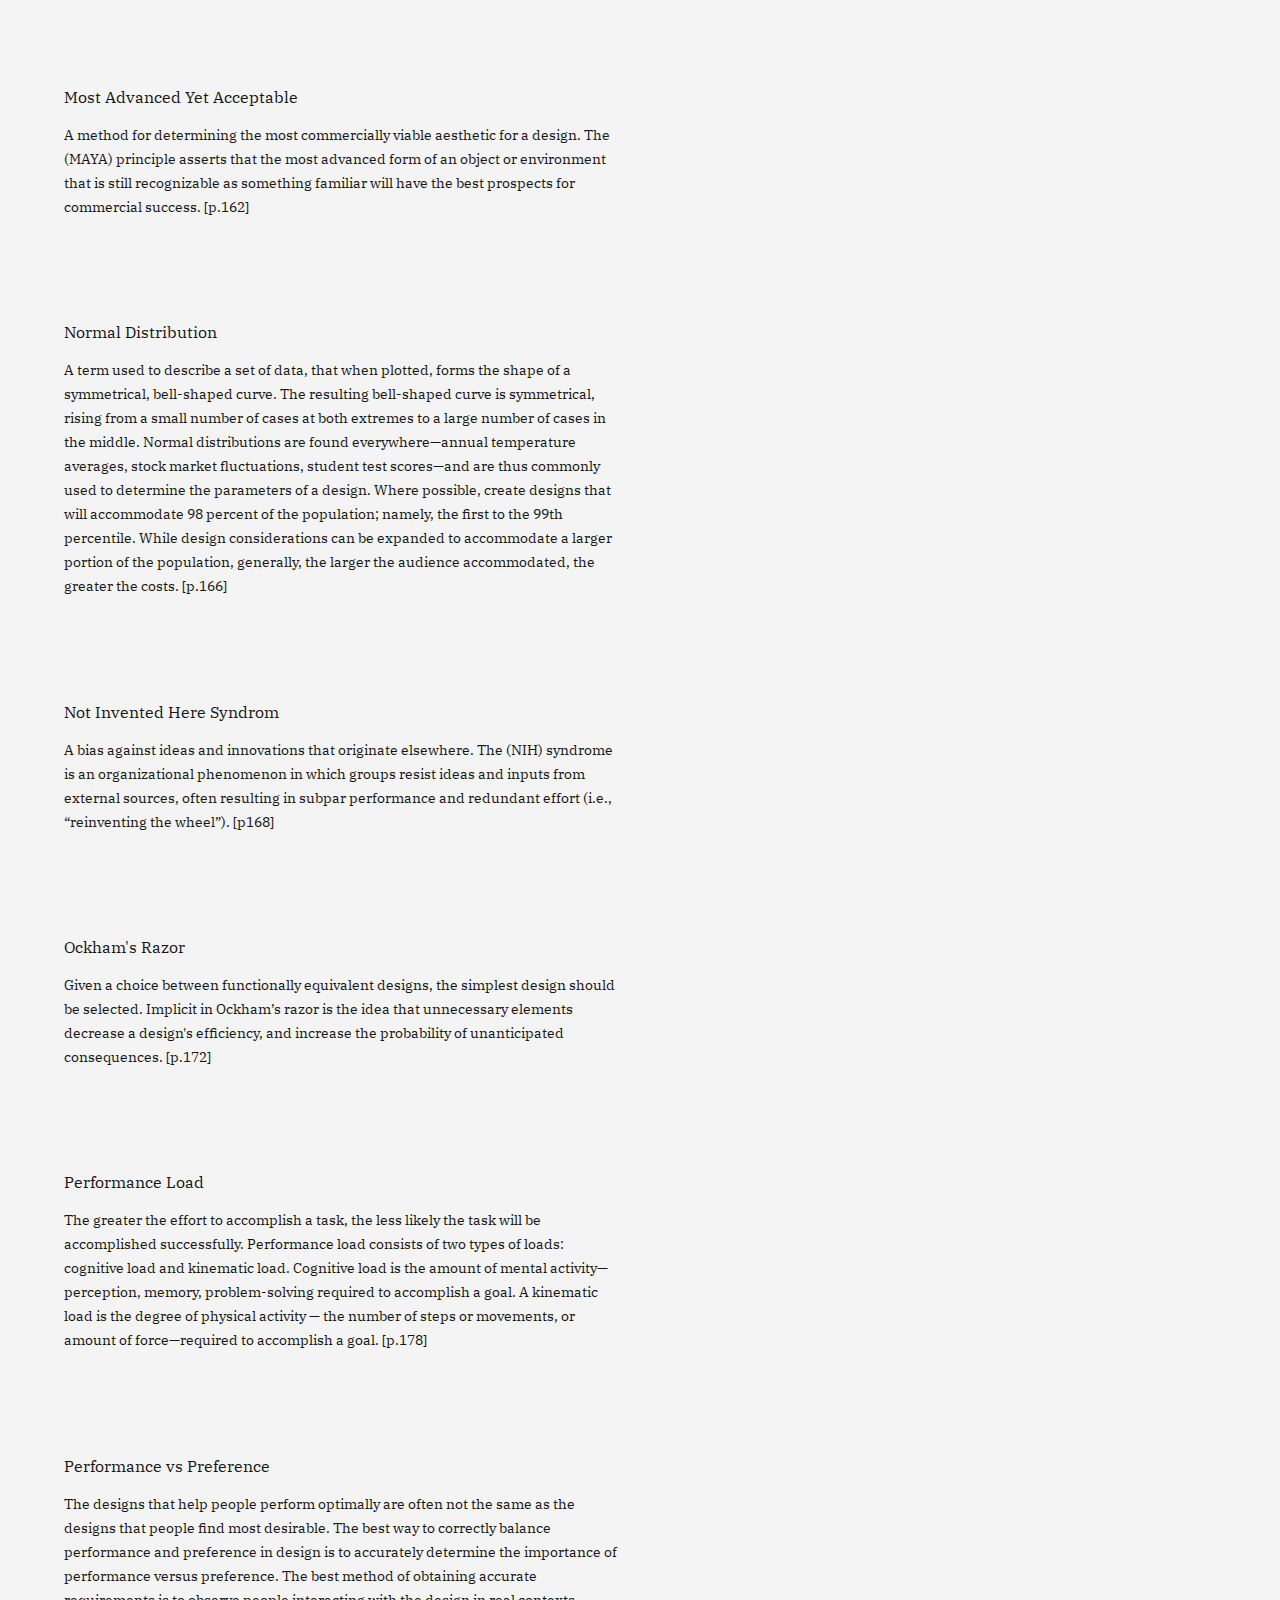
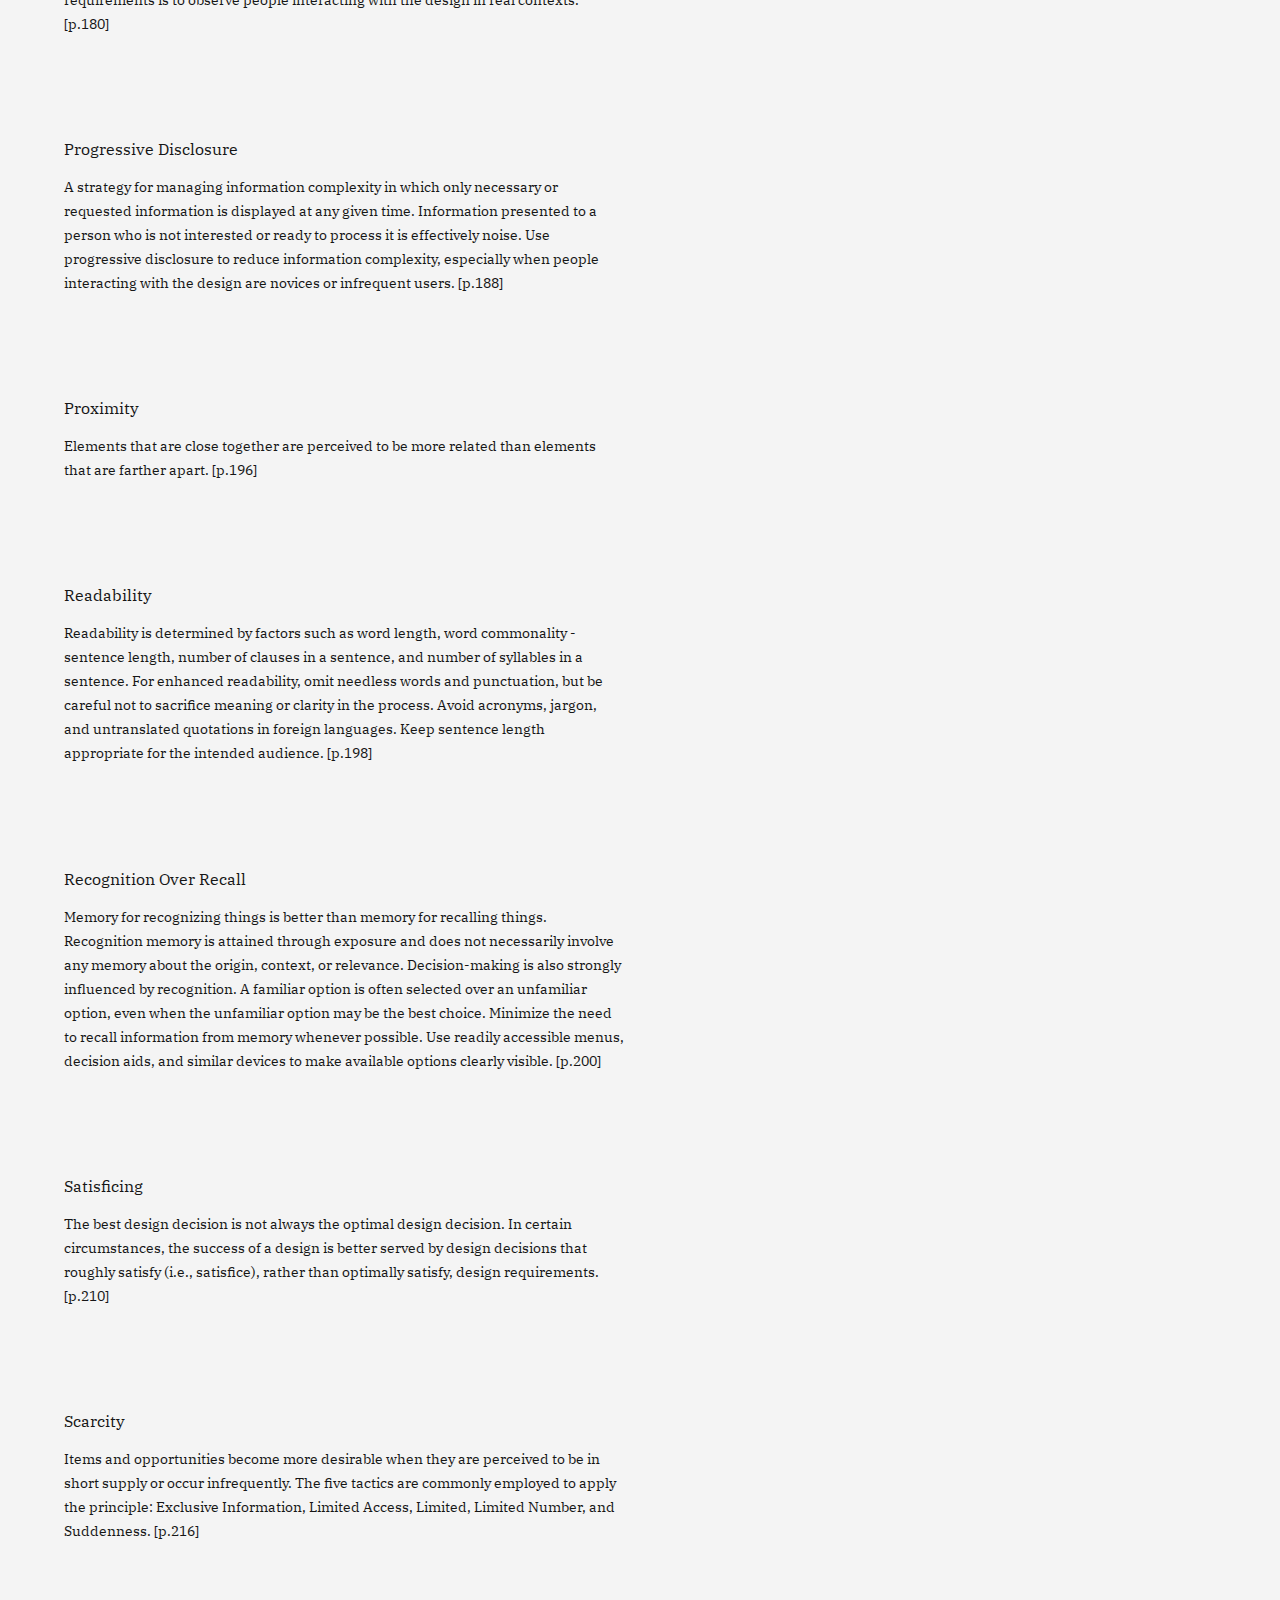
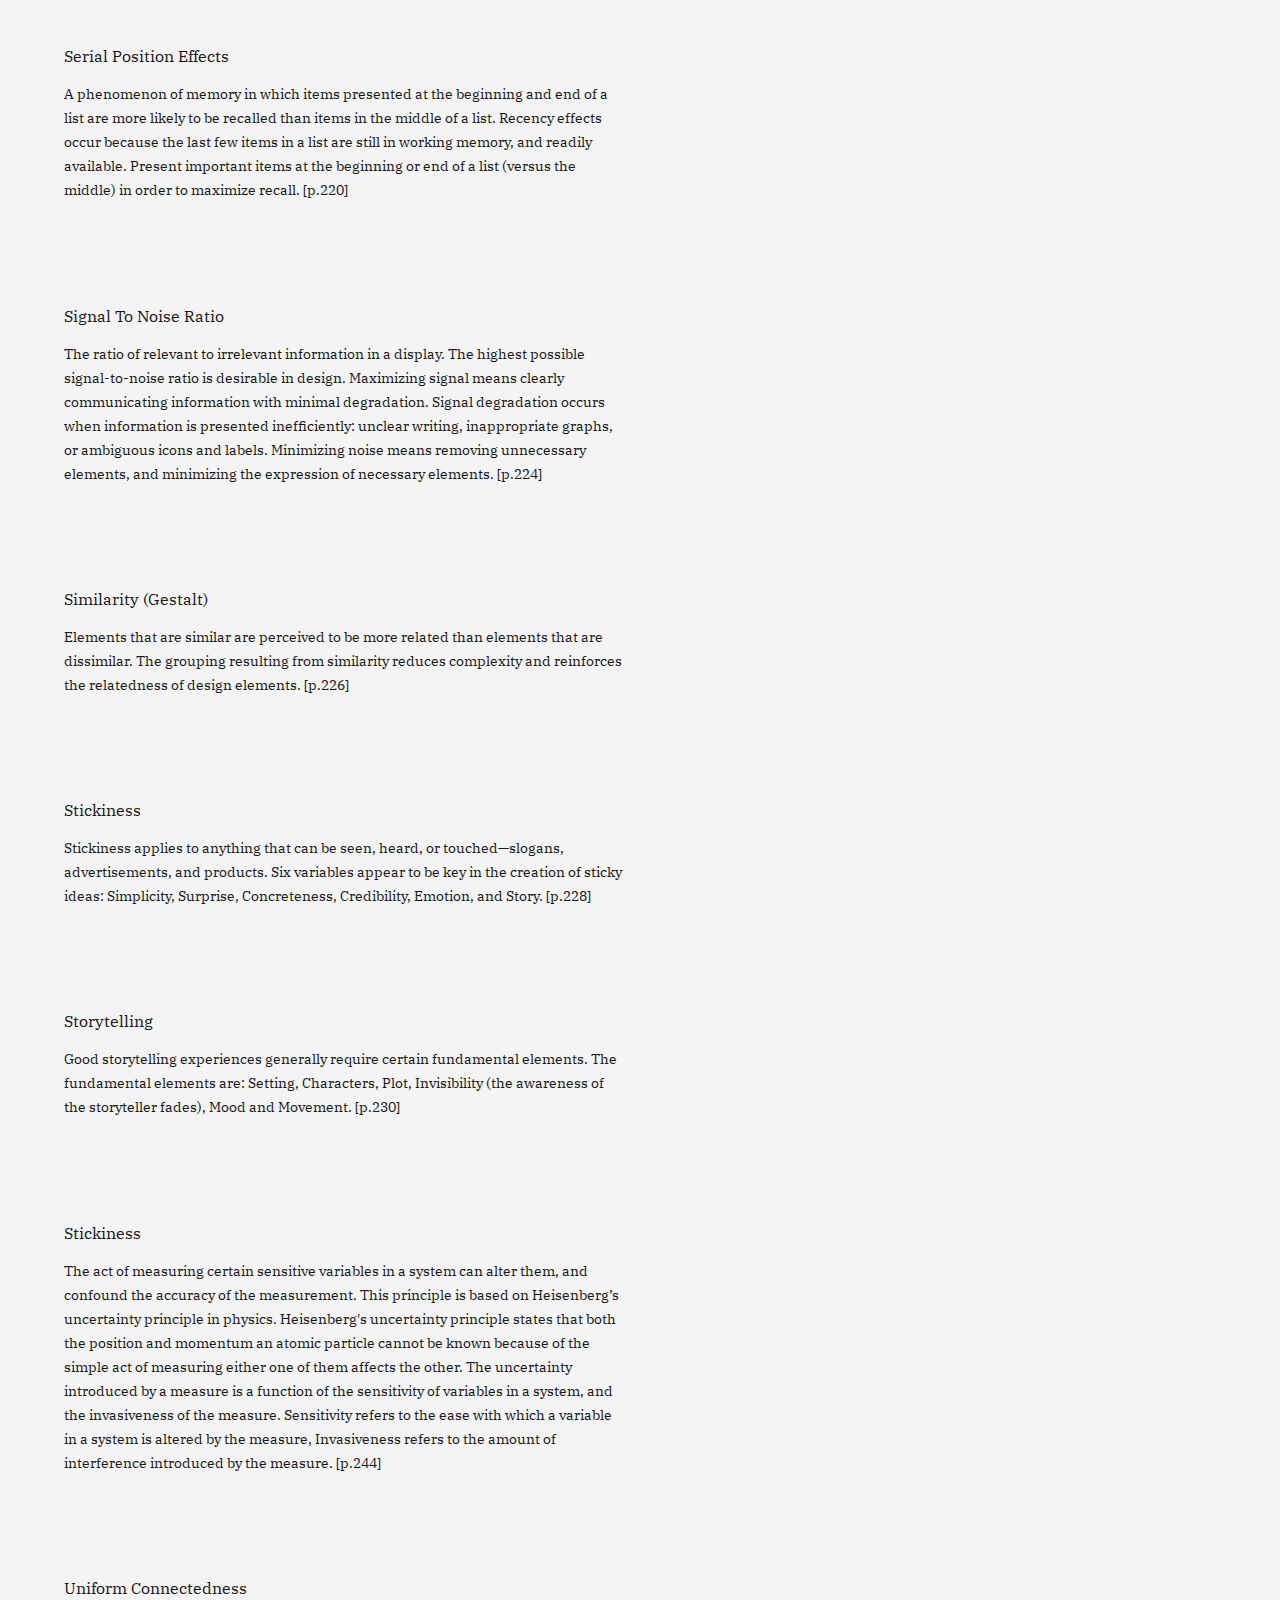
<file: books/universalprinciplesofdesign.html>
<!DOCTYPE html>
<html lang="en" dir="ltr">
  <head>
    <meta charset="utf-8">
    <title>Universal Principles Of Design</title>
    <link rel="stylesheet" href="../style.css">
    <link href="https://fonts.googleapis.com/css?family=IBM+Plex+Serif" rel="stylesheet">
  </head>

  <body>
    <header>
      <section><a href="../index.html">← Home</a></section>
      <book>Universal Principles Of Design</book>
      <h4>By William Lidwell, Kritina Holden and Jill Butler - First edition</h4>
      <summary>I first read The Unbeatable Mind in the summer of 2015. project to collect interesting ideas from the books that I read. This site was originally created both as a way to help myself recover from an injury that harmed my short-term memory (since I could not always trust my ability to recall information correctly), and as an anthology that anyone could reference. Each book has the edition I own and every passage has the</summary>
    </header>

    <section>
      <h2>Accessibility</h2>
      <p>Objects and environments should be designed to be usable, without modification, by as many people as possible. There are four characteristics of accessible designs: perceptibility, operability, simplicity, and forgiveness. [p.16]</p>
    </section>

    <section>
      <h2>Aesthetic-Usability Effect</h2>
      <p>Aesthetic designs are perceived as easier to use than less-aesthetic designs. They also foster positive relationships with people, making them more tolerant of problems. [p.20]</p>
    </section>

    <section>
      <h2>Affordance</h2>
      <p>A property in which the physical characteristics of an object or environment influence its function. When the affordance of an object or environment corresponds with it's intended function, the design will perform more efficiently. [p.22]</p>
    </section>

    <section>
      <h2>Anthropomorphic form</h2>
      <p>A tendency to find forms that appear humanoid or exhibit humanlike characteristics appealing. Humans are predisposed to perceive certain forms and patterns as humanlike — specifically forms and patterns that resemble faces and body proportions. The classic 1915 Coca-cola "contour" bottle, often referred to as the "Mae West" bottle due to its distinctly feminine proportions. [p.26]</p>
    </section>

    <section>
      <h2>Biophilia Effect</h2>
      <p>Environments rich in nature views and imagery reduce stress and enhance focus and concentration. Exposure to nature confers benefits emotionally, cognitively, and physically. Consider the biophilia effect in the design of all environments, but in particular, environments in which learning, healing, and concentration are paramount. [p.36]</p>
    </section>

    <section>
      <h2>Chunking</h2>
      <p>A technique of combining many units of information into a limited number of units or chunks, so that the information is easier to process and remember. Chunking seeks to accommodate short-term memory limits by formatting information into a small number of units. Chunk information when people are required to recall and retain information, or when information is used for problem-solving. Do not chunk information that is to be searched or scanned. The maximum number of chunks that can be efficiently processed by short-term memory is four, plus or minus one. [p.40]</p>
    </section>

    <section>
      <h2>Closure</h2>
      <p>A tendency to perceive a set of individual elements as a single, recognizable pattern, rather than multiple individual elements. [p.44]</p>
    </section>

    <section>
      <h2>Cognitive Dissonance</h2>
      <p>A tendency to seek consistency among attitudes, thoughts, and beliefs. [p.46]</p>
    </section>

    <section>
      <h2>Color</h2>
      <p>Color is used in design to attract attention, group elements, indicate meaning, and enhance aesthetics. Use color conservatively. Limi the palette to what the eye can process at one glance (about five colors depending on complexity). Do not use color as the only means to impart information since a significant portion of the population has limited color vision. Different cultures attach different meanings to colors. Therefore, verify the meaning of colors and color combinations for a particular target audience prior to use. Use saturated (pure hues) when attracting attention and desaturated colors when performance and efficency are the prioirty. [p.48]</p>
    </section>

    <section>
      <h2>Comparison</h2>
      <p>People understand the way the world works by identifying relationships and patterns in or between systems. Key techniques for making valid comparisons are apples to apples, single contexts, and benchmarks.</p>
          <blockquote>
            <p>• Apples to apples - Data should be presented using a common measure (example: when comparing crime rates of different countries, it is necessary to account for differences in variables such as population, types of laws and level of law enforcement. Include clearly disclosing details of how variables were measured, making corrections to the data as necessary to eliminate confounding variables and representing the variables using the same graphical and numerical standards.</p>
            <p>• Single context - Data should be presented in a single context so that subtle differences and patterns in the data are detectable.</P>
            <p>• Benchmarks - Claims about evidence or phenomena should be accompanied by benchmark variables so that clear and substantive comparisons can be made. [p.52]</p>
          </blockquote>
    </section>

    <section>
      <h2>Confirmation</h2>
      <p>A technique for preventing unintended actions by requiring verification of the actions before they are performed. Used for critical actions, inputs, or commands. It provides a means for verifying that an action or input is intentional and correct before it is performed. Common examples of confirmation strategies include: typing a password twice to confirm spelling; having to remove a lock to open a valve; and having to turn two keys to complete a launch circuit. [p.54]</p>
    </section>

    <section>
      <h2>Consistency</h2>
      <p>Systems are more usable and learnable when similar parts are expressed in similar ways. Consistency enables people to efficiently transfer knowledge to new contexts, learn new things quickly, and focus attention on the relevant aspects of a task. There are four kinds of consistency: aesthetic, functional, internal and external. [p.56]</p>
    </section>

    <section>
      <h2>Control</h2>
      <p>People should be able to exercise control over what a system does, but The level of control should be related to their proficiency and experience using the system. I.e. the need to provide expert shortcuts is limited to systems that are used frequently enough for people to develop expertise. When possible, use a method that is equally simple and efficient for beginners and experts. Otherwise, provide methods specialized for beginners and experts, and conceal expert methods to the extent possible to minimize complexity for beginners. When systems are complex and frequently used, consider designs that can be customized to conform to individual preferences and levels of expertise. [p.64]</p>
    </section>

    <section>
      <h2>Cost-Benefit</h2>
      <p>An activity will be pursued only if its benefits are equal to or greater than the costs. From a design perspective, the cost-benefit principle is typically used to assess the financial return associated with new features and elements. It can also be applied to determine quality for a user perspective. If the costs associated with interacting with a design outweigh the benefits, the design is poor. A common mistake of the principle is to presume which aspects of a system will be perceived as costs, and which will be perceived as benefits. Example: new design features or elements that excite designers are often never used or even noticed by people who interact with the design. In many cases, such features and elements increase the design's interaction costs by adding complexity to the system. To avoid this, observe people interacting with design or similar designs in the actual target enviroment. [p.68]</p>
    </section>

    <section>
      <h2>Depth Of Processing</h2>
      <p>The phenomenon of memory in which information that is analyzed deeply is better recalled than information that is analyzed superficially.</p>
      <p>This phenomenon of memory results from the two ways in which information is processed, known as maintenance rehearsal and elaborative rehearsal. For example, people often use maintenance rehearsal to repeat a phone number back to themselves to help them remember. Elaborative rehearsal involves a deeper, more meaningful analysis of information.</p>
      <p>The key determining factors as to how deeply information is processed are the distinctiveness of the information, the relevance of the information, and the degree to which the information is elaborated. Consider depth of processing in design context for recall and retention of information is important. Use case studies, examples, and other devices to make information relevant to an audience. [p.72]</p>
    </section>

    <section>
      <h2>Development Cycle</h2>
      <p>The four basic stages of creation for all products: requirements, design, development, and testing. Gather requirements through control interactions with Target audiences, rather than simple feedback or speculation by team members. [p.78]</p>
    </section>

    <section>
      <h2>Errors</h2>
      <p>Most accidents are thought to be caused by what is referred to as human error, yet most accidents are actually due to design errors rather than errors of human operation. There are two basic types of errors: slips and mistakes.</p>
        <blockquote>
          <p>• Slips are when an action is not what was intended. Minimize slips by providing clear feedback in actions. Make error messages clear, and include the consequences of the error, as well as corrective actions, if possible.</p>
          <p>• Mistakes occur when an intention is inappropriate. Mistakes are caused by conscious mental processes and frequently result from stress or decision-making biases. minimize mistakes by increasing situational awareness and reducing environmental noise.</P>
        </blockquote>
      <p>Always incorporate the principle of forgiveness into a design. [P.82]</p>
    </section>

    <section>
      <h2>Expectation Effect</h2>
      <p>A phenomenon in which perception and behavior changes as a result of personal expectations or the expectations of others. Generally, when people are aware of a probable or desired outcome. their perceptions and behavior are affected in some way. This effect demonstrates that expectations can greatly influence perceptions and behavior. The Rosenthal effect (for example) — Teachers treat students differently based on their expectations of how students perform. [p.84]</p>
    </section>

    <section>
      <h2>Exposure Effect</h2>
      <p>The exposure effect occurs when stimuli are repeatedly presented and, as a result, are increasingly well-liked and accepted. The strongest exposure effects are seen with photographs, meaningful words, names, and simple shapes; the smallest effects are seen with icons, people, and auditory stimuli. Familiarity plays a primary role in aesthetic appeal and acceptance; people like things more when frequently exposed to them. [p.86]</p>
    </section>

    <section>
      <h2>Face-ism Ratio</h2>
      <p>Images depicting a person with a high face-ism ratio — the face takes up most of the image — focus attention on the person’s intellectual and personality attributes. Images depicting a person in a low face-ism ratio—the body takes up most of the image-focus attention on the physical and sensual attributes of the person. Irrespective of gender, people rate individuals in high face-ism images as being more intelligent, dominant, and ambitious than individuals in low face-ism images. [p.88]</p>
    </section>

    <section>
      <h2>Fitts Law</h2>
      <p>The time required to move to a target is a function of the target size and distance to the target. According to Fitts' law, the smaller and more distant a target, the longer it will take to move to a resting position over the target. The faster the required movement and the smaller the target, the greater the error rate due to a speed-accuracy tradeoff. [p.98]</p>
    </section>

    <section>
      <h2>Five Hat Racks</h2>
      <p>There are five ways to organize information: category, time, location, alphabet, and continuum. The organization of information is one of the most powerful factors influencing the way people think about and interact with a design. [p.100]</p>
    </section>

    <section>
      <h2>Flexibility-Useability</h2>
      <p>As the flexibility of a system increases, the usability of the system decreases. The flexibility-usability tradeoff is related to the well-known maxim, jack of all trades, master of none. It is a common assumption that designs should always be made as flexible as possible. However, flexibility has real costs in terms of complexity, usability, time, and money; it generally pays dividends only when an audience cannot clearly anticipate its future needs. "When an audience has a clear understanding of its needs, favor specialized designs that target those needs as efficiently as possible. When an audience has a poor understanding of its needs, favor flexible designs to address the broadest possible set of future applications. [p.102]</p>
    </section>

    <section>
      <h2>Forgiveness</h2>
      <p>Designs should help people avoid errors and minimize the negative consequences of errors when they do occur. Human error is inevitable, but it need not be catastrophic. Forgiveness in design helps prevent errors before they occur and minimizes the negative consequences of errors when they do occur. Common strategies for incorporating forgiveness in designs include: Good Affordances, Reversibility of Actions, Safety Nets, Confirmation, Warnings, and Help. The preferred methods of achieving forgiveness in a design are affordances, reversibility of actions, and safety nets. Designs that effectively use these strategies require minimal confirmations, warnings, and help. [p.104]</p>
    </section>

    <section>
      <h2>Framing</h2>
      <p>A technique that influences decision making and judgment by manipulating the way information is presented. Framing is the use of images, words, and context to manipulate how people think about something. Information can be presented in such a way as to emphasize the positive (e.g. glass is half-full or the negative e.g. glass is half-empty). [p.108]</p>
    </section>

    <section>
      <h2>Freeze-Flight-Fight-Forfeit</h2>
      <p>The ordered sequence of responses to acute stress in humans.</p>
        <blockquote>
          <p>• Freeze - A state of hyperawareness and hypervigilance; the purpose is to detect potential threats (“stop, look, and listen" response).</p>
          <p>• Flight - A state of fear and panic; the purpose is to escape from the threat.</p>
          <p>• Fight - A state of desperation and aggression; the purpose is to neutralize the threat (“fight for your life" response).</p>
          <p>• Forfeit - A state of tonic immobility and paralysis; the purpose is to surrender to the perceived threat (“playing dead" response). These stages are innate responses that operate in all humans (and mammals generally), though the triggers for each stage vary widely from person to person. Depending on the strength of the threat stimulus, the response can skip stages. [p.110]</p>
        </blockquote>
    </section>

    <section>
      <h2>Hick's Law</h2>
      <p>The time required to make a decision is a function of the number of available options. It is used to estimate how long it will take for people to make a decision when presented with multiple choices. [p.120]</p>
    </section>

    <section>
      <h2>Hierarchy</h2>
      <p>Increasing the visibility of the hierarchical relationships within a system is one of the most effective ways to increase knowledge about the system. There are three basic ways to visually represent hierarchy: trees, nests, and stairs. Tree structures illustrate hierarchical relationships by locating child elements below or to the right of parent elements. Nest structures illustrate hierarchical relationships by visually containing child elements within parent elements, as in a Venn diagram. Stair structures illustrate hierarchical relationships by stacking child elements below and to the right of parent elements, as in an outline. [p.122]</p>
    </section>

    <section>
      <h2>Hierarchy Of Needs</h2>
      <p>In order for a design to be successful, it must meet people's basic needs before it can attempt to satisfy higher-level needs. The five key levels of needs are: Functionality, Reliability, Usability, Proficiency, and Creativity. Consider the hierarchy of needs in design, and ensure that lower-level needs are satisfied before resources are devoted to serving higher-level needs. [p.124]</p>
    </section>

    <section>
      <h2>Highlighting</h2>
      <p>Highlighting is an effective technique for bringing attention to elements of a design. If applied improperly, however, highlighting can be ineffective, and actually, reduce performance in these areas. Highlight no more than 10 percent of the visible design; highlighting effects are diluted as the percentage increases. Examples of highlighting are the use of: Bold, italics, and underlining, Typeface, Color, and Inversing. [p.126]</p>
    </section>

    <section>
      <h2>Horror Vcvi</h2>
      <p>A Latin expression meaning "fear of emptiness. Horror vacui is a tendency to favor filling blank spaces with objects and elements over leaving spaces blank or empty. An example of this are three shop windows with varying levels of merchandise on display. The perceived value of the merchandise and prestige of the store are generally inversely related to the visual complexity of the display. [p.128]</p>
    </section>

    <section>
      <h2>Life Cycle</h2>
      <p>All products progress sequentially through four stages of existence: introduction, growth, maturity, and decline. During the introduction phase, work closely with early adopters to refine and tune products. During the growth stage, focus on scaling product supply and performance. During the maturity stage, focus on customer satisfaction through performance enhancements and improved support. During the decline, focus on facilitating the transition to next-generation products. [p.150]</p>
    </section>

    <section>
      <h2>Mental Model</h2>
      <p>People understand and interact with systems and environments based on mental representations developed from experience. Designers generally have very complete and accurate system models, but often have weak interaction models—i.e., they know much about how a system works, but little about how people will interact with the system. Conversely, users of a design tend to have sparse and inaccurate system models, but through use and experience commonly attain interaction models that are more complete and accurate than those of designers. [p.154]</p>
    </section>

    <section>
      <h2>Mimicry</h2>
      <p>The act of copying properties of familiar objects, organisms, or environments in order to realize specific benefits afforded by those properties. There are three basic kinds of mimicry in design: surface, behavioral, and functional. Surface mimicry is defined as making a design look like something else. Behavioral mimicry is defined as making a design act like something else (e,g., making a robotic dog act like a real dog). Functional mimicry is defined as making a design work like something else. Mimicry is perhaps the oldest and most efficient method for achieving major advances in design. [p.156]</p>
    </section>

    <section>
      <h2>Modularity</h2>
      <p>A method of managing system complexity that involves dividing large systems into multiple, smaller self-contained systems. Modules should be designed to hide their internal complexity and interact with other modules through simple interfaces. The benefits of modular design are not without costs: modular systems are significantly more complex to design than nonmodular systems. Designers must have significant knowledge of the inner workings of a system and its environment to decompose the systems into modules, and then make those modules function together as a whole. [p.160]</p>
    </section>

    <section>
      <h2>Most Advanced Yet Acceptable</h2>
      <p>A method for determining the most commercially viable aesthetic for a design. The (MAYA) principle asserts that the most advanced form of an object or environment that is still recognizable as something familiar will have the best prospects for commercial success. [p.162]</p>
    </section>

    <section>
      <h2>Normal Distribution</h2>
      <p>A term used to describe a set of data, that when plotted, forms the shape of a symmetrical, bell-shaped curve. The resulting bell-shaped curve is symmetrical, rising from a small number of cases at both extremes to a large number of cases in the middle. Normal distributions are found everywhere—annual temperature averages, stock market fluctuations, student test scores—and are thus commonly used to determine the parameters of a design. Where possible, create designs that will accommodate 98 percent of the population; namely, the first to the 99th percentile. While design considerations can be expanded to accommodate a larger portion of the population, generally, the larger the audience accommodated, the greater the costs. [p.166]</p>
    </section>

    <section>
      <h2>Not Invented Here Syndrom</h2>
      <p>A bias against ideas and innovations that originate elsewhere. The (NIH) syndrome is an organizational phenomenon in which groups resist ideas and inputs from external sources, often resulting in subpar performance and redundant effort (i.e., “reinventing the wheel”). [p168]</p>
    </section>

    <section>
      <h2>Ockham's Razor</h2>
      <p>Given a choice between functionally equivalent designs, the simplest design should be selected. Implicit in Ockham’s razor is the idea that unnecessary elements decrease a design's efficiency, and increase the probability of unanticipated consequences. [p.172]</p>
    </section>

    <section>
      <h2>Performance Load</h2>
      <p>The greater the effort to accomplish a task, the less likely the task will be accomplished successfully. Performance load consists of two types of loads: cognitive load and kinematic load. Cognitive load is the amount of mental activity—perception, memory, problem-solving required to accomplish a goal. A kinematic load is the degree of physical activity — the number of steps or movements, or amount of force—required to accomplish a goal. [p.178]</p>
    </section>

    <section>
      <h2>Performance vs Preference</h2>
      <p>The designs that help people perform optimally are often not the same as the designs that people find most desirable. The best way to correctly balance performance and preference in design is to accurately determine the importance of performance versus preference. The best method of obtaining accurate requirements is to observe people interacting with the design in real contexts. [p.180]</p>
    </section>

    <section>
      <h2>Progressive Disclosure</h2>
      <p>A strategy for managing information complexity in which only necessary or requested information is displayed at any given time. Information presented to a person who is not interested or ready to process it is effectively noise. Use progressive disclosure to reduce information complexity, especially when people interacting with the design are novices or infrequent users. [p.188]</p>
    </section>

    <section>
      <h2>Proximity</h2>
      <p> Elements that are close together are perceived to be more related than elements that are farther apart. [p.196]</p>
    </section>

    <section>
      <h2>Readability</h2>
      <p>Readability is determined by factors such as word length, word commonality - sentence length, number of clauses in a sentence, and number of syllables in a sentence. For enhanced readability, omit needless words and punctuation, but be careful not to sacrifice meaning or clarity in the process. Avoid acronyms, jargon, and untranslated quotations in foreign languages. Keep sentence length appropriate for the intended audience. [p.198]</p>
    </section>

    <section>
      <h2>Recognition Over Recall</h2>
      <p>Memory for recognizing things is better than memory for recalling things. Recognition memory is attained through exposure and does not necessarily involve any memory about the origin, context, or relevance. Decision-making is also strongly influenced by recognition. A familiar option is often selected over an unfamiliar option, even when the unfamiliar option may be the best choice. Minimize the need to recall information from memory whenever possible. Use readily accessible menus, decision aids, and similar devices to make available options clearly visible. [p.200]</p>
    </section>

    <section>
      <h2>Satisficing</h2>
      <p>The best design decision is not always the optimal design decision. In certain circumstances, the success of a design is better served by design decisions that roughly satisfy (i.e., satisfice), rather than optimally satisfy, design requirements. [p.210]</p>
    </section>

    <section>
      <h2>Scarcity</h2>
      <p>Items and opportunities become more desirable when they are perceived to be in short supply or occur infrequently. The five tactics are commonly employed to apply the principle: Exclusive Information, Limited Access, Limited, Limited Number, and Suddenness. [p.216]</p>
    </section>

    <section>
      <h2>Serial Position Effects</h2>
      <p>A phenomenon of memory in which items presented at the beginning and end of a list are more likely to be recalled than items in the middle of a list. Recency effects occur because the last few items in a list are still in working memory, and readily available. Present important items at the beginning or end of a list (versus the middle) in order to maximize recall. [p.220]</p>
    </section>

    <section>
      <h2>Signal To Noise Ratio</h2>
      <p>The ratio of relevant to irrelevant information in a display. The highest possible signal-to-noise ratio is desirable in design. Maximizing signal means clearly communicating information with minimal degradation. Signal degradation occurs when information is presented inefficiently: unclear writing, inappropriate graphs, or ambiguous icons and labels. Minimizing noise means removing unnecessary elements, and minimizing the expression of necessary elements. [p.224]</p>
    </section>

    <section>
      <h2>Similarity (Gestalt)</h2>
      <p>Elements that are similar are perceived to be more related than elements that are dissimilar. The grouping resulting from similarity reduces complexity and reinforces the relatedness of design elements. [p.226]</p>
    </section>

    <section>
      <h2>Stickiness</h2>
      <p>Stickiness applies to anything that can be seen, heard, or touched—slogans, advertisements, and products. Six variables appear to be key in the creation of sticky ideas: Simplicity, Surprise, Concreteness, Credibility, Emotion, and Story. [p.228]</p>
    </section>

    <section>
      <h2>Storytelling</h2>
      <p>Good storytelling experiences generally require certain fundamental elements. The fundamental elements are: Setting, Characters, Plot, Invisibility (the awareness of the storyteller fades), Mood and Movement. [p.230]</p>
    </section>

    <section>
      <h2>Stickiness</h2>
      <p>The act of measuring certain sensitive variables in a system can alter them, and confound the accuracy of the measurement. This principle is based on Heisenberg’s uncertainty principle in physics. Heisenberg's uncertainty principle states that both the position and momentum an atomic particle cannot be known because of the simple act of measuring either one of them affects the other. The uncertainty introduced by a measure is a function of the sensitivity of variables in a system, and the invasiveness of the measure. Sensitivity refers to the ease with which a variable in a system is altered by the measure, Invasiveness refers to the amount of interference introduced by the measure. [p.244]</p>
    </section>

    <section>
      <h2>Uniform Connectedness</h2>
      <p>Elements that are connected by uniform visual properties, such as color, are perceived to be more related than elements that are not connected. Uniform connectedness will generally overpower the other Gestalt principles. Use uniform connectedness to visually connect, or group elements in a design. [p.246]</p>
    </section>

    <section>
      <h2>Veblen Effect</h2>
      <p>A tendency to find a product desirable because it has a high price. [p.248]</p>
    </section>

    <section>
      <h2>Visibility</h2>
      <p>The usability of a system is improved when its status and methods of use are clearly visible. Visibility of complex systems is essential for problem-solving — especially in times of stress. [p.250]</p>
    </section>

    <section>
      <h2>Wabi-Saabi</h2>
      <p>Objects and environments that embody naturalness, simplicity, and subtle imperfection achieve a deeper, more meaningful aesthetic. The term brings together two distinct concepts: Wabi, which refers to a kind of transcendental beauty achieved through subtle imperfection, such as pottery that reflects its handmade craftsmanship; and Sabi, which refers to the beauty that comes with time, such as the patina found on aged copper. [p.256]</p>
    </section>

    <section>
      <h2>Wayfinding</h2>
      <p>The process of using spatial and environmental information to navigate to a destination. The basic process of wayfinding involves the same four stages: Orientation, Route, Decision, Route Monitoring, and Destination Recognition. [p.260]</p>
    </section>

    <section>
      <h2>Weakest Link</h2>
      <p>The use of a weak element that will fail in order to protect other elements in the system from damage. The weakest link in a system exists by design or by default—either way, it is always present. Therefore, consider the weakest link principle when designing systems in which failures affect multiple elements. [p.262]</p>
    </section>


    <footer>
     <section>
       <h2>Related Books</h2>
         <p>Kokoro Yoga - Mark Devine</p>
         <p>The Way Of The Seal - Mark Devine</p>
     </section>
     <p>
       More news from <a href="/october-4-2019.html">yesterday</a> or <a href="/archive.html">the archive</a>.
     </p>
     <p>Original text authored by <a href="https://en.wikipedia.org/w/index.php?title=Portal:Current_events/2019_October_5&action=history">Wikipedia contributors</a> and available under the <a href="https://creativecommons.org/licenses/by-sa/3.0/us/">Creative Commons Attribution-ShareAlike License</a>.</p>
     <p>Legible News is updated daily at 20:00 PM PST.</p>
   </footer>

    </body>
  </html>
</file>
<file: style.css>
html { font-size: 16px; }

     body {
       font-family: 'IBM Plex Serif', serif; Palatino, "Palatino Linotype", "Palatino LT STD", "Book Antiqua", Georgia, serif;
       font-size: .875rem;
       line-height: 1.5rem;
       margin: 5%;
       max-width: 40em;
       color: #161616;
       background: #f4f4f4;
     }

     h1 {
       font-size: 2rem;
       line-height: 1rem;
       font-weight: 400;
       margin-bottom: 4rem;
     }

     h2 {
       font-size: 1rem;
       line-height: 1.5rem;
       font-weight: 400;
       color: #161616;
     }

     h3 {
       font-size: .875rem;
       line-height: 1.5rem;
       font-weight: 400;
       color: #393939;
       margin-bottom: 2rem;
     }

     h4 {
       font-size: .875rem;
       line-height: 1.5rem;
       font-weight: 400;
       color: #393939;
       margin-bottom: 2rem;
     }

     a {
       color: #0f62fe;
       text-decoration: none;
     }

     a:hover {
       text-decoration: underline;
     }

     book {
       font-size: 2rem;
       line-height: 1rem;
       font-weight: 400;
       margin-bottom: 2rem;
     }

     author {
       font-size: .875rem;
       line-height: 1.5rem;
       font-weight: 400;
       margin-bottom: 4rem;
     }

     summary {
       font-size: .875rem;
       line-height: 1.5rem;
       font-weight: 400;
       color: #393939;
       margin-bottom: 2rem;
     }

     section {
       padding-top: 1rem;
       padding-bottom: 3rem;
     }

     p {
       font-size: .875rem;
       line-height: 1.5rem;
       margin-bottom: 1.5rem;
      }

    blockquote {
      font-size: 1.4rem;
      width: 75%;
      margin-right: 40px;
    }


     footer {
       border-top: 1px solid #aaaaaa;
     }

     dl {
       text-transform: uppercase;
       font-size: 1.2rem;
       color: #000;
     }
     ul {
       list-style: none;
       margin-left: 0;
       padding-left: 0;
     }
     ul > li {
       margin-bottom: 1rem;
     }
     dl ~ ul > li > a:first-child {
       font-weight: bold;
     }



     @media (prefers-color-scheme: dark) {
       body {
         color: #ccc;
         background: #000;
       }
       h1, dl {
         color: #fff;
       }
       a {
         color: #80ecfc;
       }
     }
</file>
